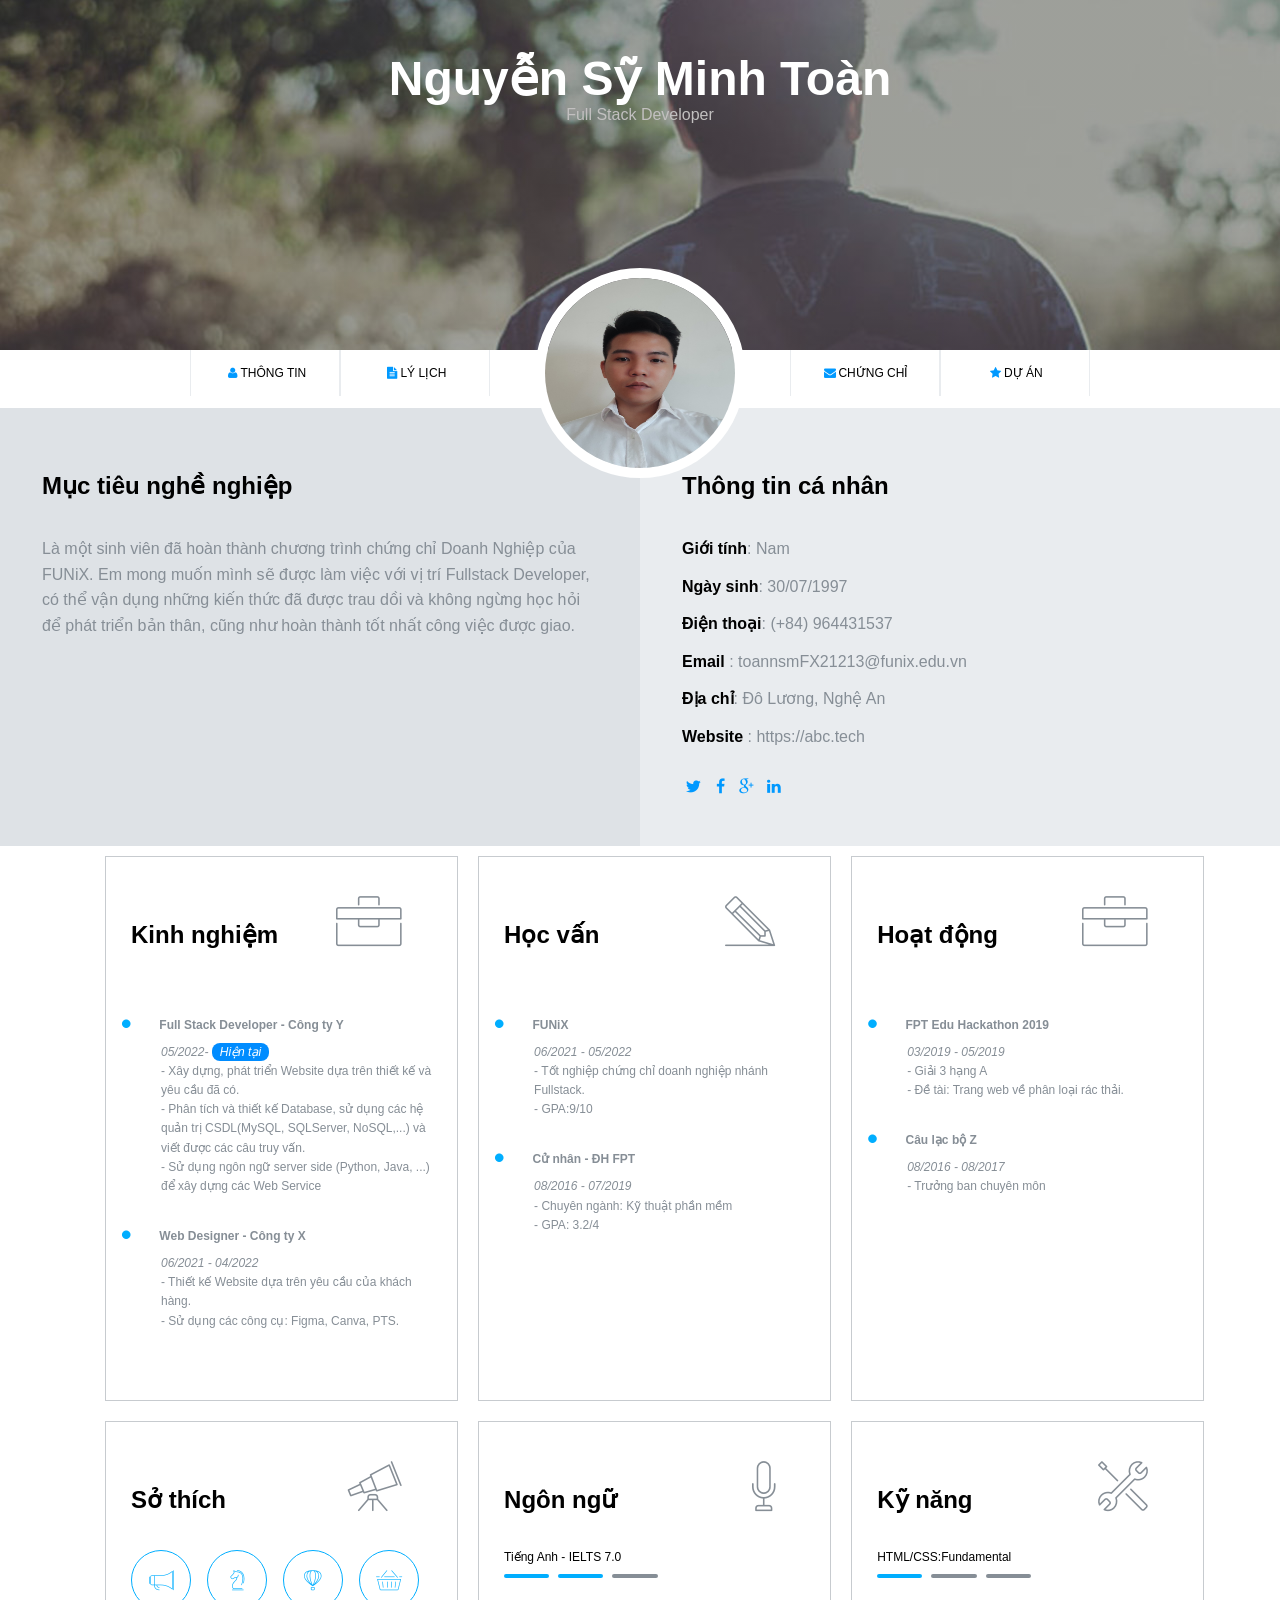
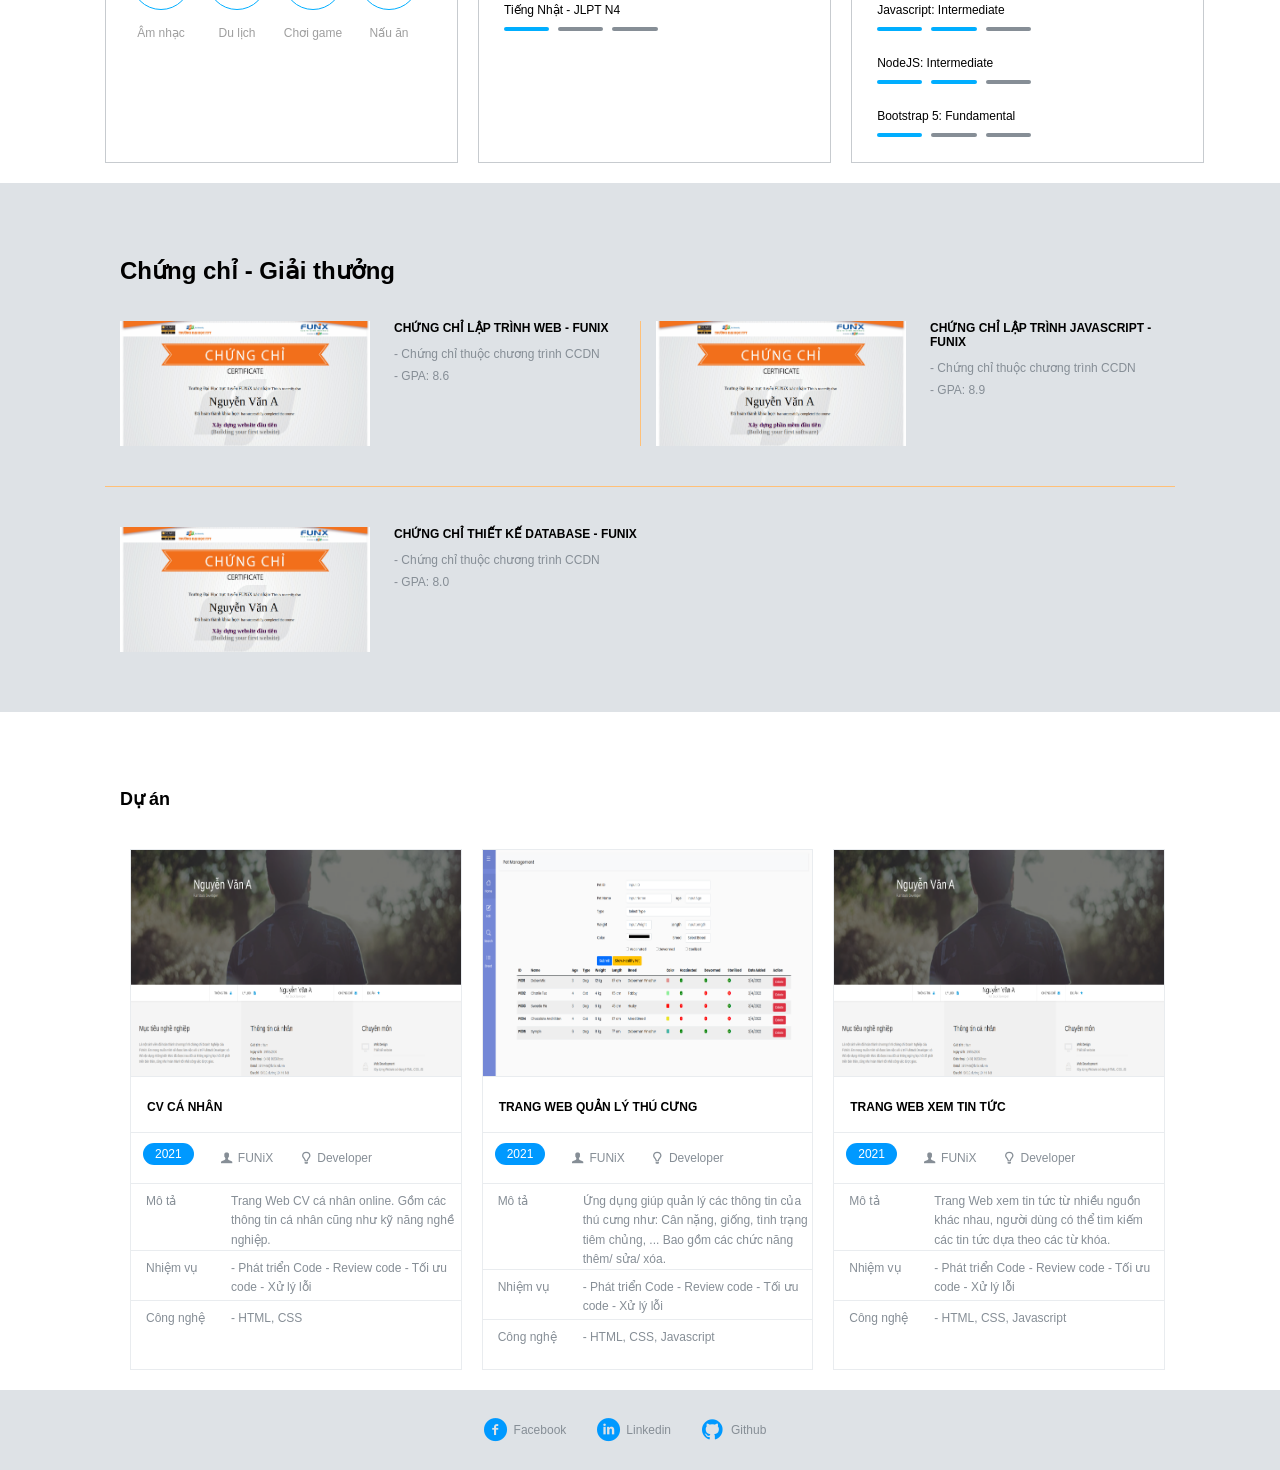
<file: index.html>
<!DOCTYPE html>
<html lang="en">
  <head>
    <meta charset="UTF-8" />
    <meta http-equiv="X-UA-Compatible" content="IE=edge" />
    <meta name="viewport" content="width=device-width, initial-scale=1.0" />
    <link rel="stylesheet" href="css/laptop.css" />
    <link rel="stylesheet" href="css/font.css" />
    <link rel="icon" href="images/funix-icon.png" />
    <link rel="stylesheet" href="css/tablet.css" />
    <link rel="stylesheet" href="css/mobile.css" />

    <title>Assignment 02</title>
  </head>
  <body>
    <div id="banner" style="padding: 50px">
      <div class="banner">
        <h1>Nguyễn Sỹ Minh Toàn</h1>
        <span>Full Stack Developer</span>
      </div>
    </div>

    <section id="nav-bar">
      <div class="nav">
        <a href="#personal-info"><i class="icon-user"></i>Thông tin</a>
        <a href="#job-info"> <i class="icon-doc-text-inv"></i>Lý lịch</a>
        <div class="name">
          <img src="images/IMG_20230221_123734.jpg" alt="" />
        </div>
        <a href="#certificate"><i class="icon-mail-alt"></i>Chứng chỉ</a>
        <a href="digital-cv.html"><i class="icon-star-1"></i>Dự Án</a>
      </div>
    </section>

    <section id="about" class="bg-grey">
      <div class="container-target-info">
        <div id="target">
          <h2 class="section-title">Mục tiêu nghề nghiệp</h2>
          <p class="text-color">
            Là một sinh viên đã hoàn thành chương trình chứng chỉ Doanh Nghiệp
            của FUNiX. Em mong muốn mình sẽ được làm việc với vị trí Fullstack
            Developer, có thể vận dụng những kiến thức đã được trau dồi và không
            ngừng học hỏi để phát triển bản thân, cũng như hoàn thành tốt nhất
            công việc được giao.
          </p>
        </div>
        <div id="personal-info">
          <h2 class="section-title">Thông tin cá nhân</h2>
          <ul class="info">
            <li>
              <span><b>Giới tính</b><span class="text-color">: Nam</span></span>
            </li>
            <li>
              <span
                ><b>Ngày sinh</b
                ><span class="text-color">: 30/07/1997</span></span
              >
            </li>
            <li>
              <span
                ><b>Điện thoại</b
                ><span class="text-color">: (+84) 964431537</span></span
              >
            </li>
            <li>
              <span
                ><b>Email</b>
                <span class="text-color"
                  >: toannsmFX21213@funix.edu.vn</span
                ></span
              >
            </li>
            <li>
              <span
                ><b>Địa chỉ</b
                ><span class="text-color">: Đô Lương, Nghệ An</span></span
              >
            </li>
            <li>
              <span
                ><b>Website</b>
                <span class="text-color">: https://abc.tech</span></span
              >
            </li>
          </ul>
          <div class="btn">
            <i class="icon-twitter"></i>
            <i class="icon-facebook"></i>
            <i class="icon-gplus"></i>
            <i class="icon-linkedin"></i>
          </div>
        </div>
      </div>
    </section>

    <section id="job-info">
      <div class="container">
        <div class="container-infomation">
          <div class="infomation-icons">
            <h2>Kinh nghiệm</h2>
            <i class="ic-toolbox text-color infomation-icon"></i>
          </div>
          <div class="infomation">
            <ul class="text-color">
              <li>
                <span><b> Full Stack Developer - Công ty Y</b></span>
                <p class="text-color">
                  <em>
                    05/2022-
                    <span id="present">Hiện tại</span></em
                  >
                </p>
              </li>
              <li>
                - Xây dựng, phát triển Website dựa trên thiết kế và yêu cầu đã
                có.
              </li>
              <li>
                - Phân tích và thiết kế Database, sử dụng các hệ quản trị
                CSDL(MySQL, SQLServer, NoSQL,...) và viết được các câu truy vấn.
              </li>
              <li>
                - Sử dụng ngôn ngữ server side (Python, Java, ...) để xây dựng
                các Web Service
              </li>
            </ul>

            <ul class="text-color">
              <li>
                <span><b> Web Designer - Công ty X</b></span>
                <p class="text-color"><em>06/2021 - 04/2022</em></p>
              </li>
              <li>- Thiết kế Website dựa trên yêu cầu của khách hàng.</li>
              <li>- Sử dụng các công cụ: Figma, Canva, PTS.</li>
            </ul>
          </div>
        </div>
        <div class="container-infomation">
          <div class="infomation-icons">
            <h2>Học vấn</h2>
            <i class="ic-pencil text-color infomation-icon"></i>
          </div>
          <div class="infomation">
            <ul class="text-color">
              <li>
                <span><b>FUNiX </b></span>
                <p class="text-color">
                  <em> 06/2021 - 05/2022 </em>
                </p>
              </li>
              <li>- Tốt nghiệp chứng chỉ doanh nghiệp nhánh Fullstack.</li>
              <li>- GPA:9/10</li>
            </ul>

            <ul class="text-color">
              <li>
                <span><b> Cử nhân - ĐH FPT</b></span>
                <p class="text-color"><em>08/2016 - 07/2019</em></p>
              </li>
              <li>- Chuyên ngành: Kỹ thuật phần mềm</li>
              <li>- GPA: 3.2/4</li>
            </ul>
          </div>
        </div>
        <div class="container-infomation">
          <div class="infomation-icons">
            <h2>Hoạt động</h2>
            <i class="ic-toolbox text-color infomation-icon"></i>
          </div>
          <div class="infomation">
            <ul class="text-color">
              <li>
                <span><b>FPT Edu Hackathon 2019</b></span>
                <p class="text-color">
                  <em> 03/2019 - 05/2019 </em>
                </p>
              </li>
              <li>- Giải 3 hạng A</li>
              <li>- Đề tài: Trang web về phân loại rác thải.</li>
            </ul>

            <ul class="text-color">
              <li>
                <span><b> Câu lạc bộ Z</b></span>
                <p class="text-color"><em>08/2016 - 08/2017</em></p>
              </li>
              <li>- Trưởng ban chuyên môn</li>
            </ul>
          </div>
        </div>
        <div class="container-infomation">
          <div class="infomation-icons">
            <h2>Sở thích</h2>
            <i class="ic-telescope text-color infomation-icon"></i>
          </div>
          <div id="farvorit">
            <div>
              <div class="icon">
                <i class="ic-megaphone"></i>
              </div>
              <p>Âm nhạc</p>
            </div>
            <div>
              <div class="icon"><i class="ic-strategy"></i></div>
              <p>Du lịch</p>
            </div>
            <div>
              <div class="icon"><i class="ic-hotairballoon"></i></div>
              <p>Chơi game</p>
            </div>
            <div>
              <div class="icon"><i class="ic-basket"></i></div>
              <p>Nấu ăn</p>
            </div>
          </div>
        </div>
        <div class="container-infomation">
          <div class="infomation-icons">
            <h2>Ngôn ngữ</h2>
            <i class="ic-mic text-color infomation-icon"></i>
          </div>
          <div class="Language-skill">
            <p>Tiếng Anh - IELTS 7.0</p>
            <hr />
            <hr />
            <hr id="hr-none" />
            <br />
            <p style="margin-top: 25px">Tiếng Nhật - JLPT N4</p>
          </div>
          <div class="skill-bar">
            <hr />
            <hr id="hr-none" />
            <hr id="hr-none" />
          </div>
        </div>
        <div class="container-infomation">
          <div class="infomation-icons">
            <h2>Kỹ năng</h2>
            <i class="ic-tools-2 text-color infomation-icon"></i>
          </div>
          <div class="Language-skill">
            <p>HTML/CSS:Fundamental</p>
            <hr />
            <hr id="hr-none" />
            <hr id="hr-none" />
            <br />
            <p style="margin-top: 25px">Javascript: Intermediate</p>
            <hr />
            <hr />
            <hr id="hr-none" />
            <br />
            <p style="margin-top: 25px">NodeJS: Intermediate</p>
            <hr />
            <hr />
            <hr id="hr-none" />
            <br />
            <p style="margin-top: 25px">Bootstrap 5: Fundamental</p>
            <hr />
            <hr id="hr-none" />
            <hr id="hr-none" />
          </div>
        </div>
      </div>
    </section>
    <section id="certificate" class="bg-grey">
      <div class="container-certificate">
        <h2 class="section-title">Chứng chỉ - Giải thưởng</h2>
        <div class="certificate-prize">
          <div class="content">
            <img src="images/Cert_WEB.png" alt="Web" />
            <ul>
              <li><b>CHỨNG CHỈ LẬP TRÌNH WEB - FUNIX</b></li>
              <li>- Chứng chỉ thuộc chương trình CCDN</li>
              <li>- GPA: 8.6</li>
            </ul>
          </div>
          <div class="content">
            <img src="images/Cert_PRF.png" alt="Javascript" />
            <ul>
              <li><b>CHỨNG CHỈ LẬP TRÌNH JAVASCRIPT - FUNIX</b></li>
              <li>- Chứng chỉ thuộc chương trình CCDN</li>
              <li>- GPA: 8.9</li>
            </ul>
          </div>
          <div class="content">
            <img src="images/Cert_DBI.png" alt="Database" />
            <ul>
              <li><b>CHỨNG CHỈ THIẾT KẾ DATABASE - FUNIX</b></li>
              <li>- Chứng chỉ thuộc chương trình CCDN</li>
              <li>- GPA: 8.0</li>
            </ul>
          </div>
          <div class="content"></div>
        </div>
      </div>
    </section>

    <section id="project">
      <div class="container">
        <h2 class="section-title">Dự án</h2>
        <div class="container-project">
          <div class="content">
            <img src="images/project_1.png" alt="project1" />
            <p class="title-detail"><b> CV CÁ NHÂN</b></p>
            <div class="detail">
              <div>
                <span id="year">2021</span>
              </div>
              <div class="icon-project">
                <p><i class="icon-user-1"></i> FUNiX</p>
                <p><i class="icon-lamp"></i> Developer</p>
              </div>
            </div>
            <table>
              <tr>
                <td>Mô tả</td>
                <td>
                  Trang Web CV cá nhân online. Gồm các thông tin cá nhân cũng
                  như kỹ năng nghề nghiệp.
                </td>
              </tr>
              <tr>
                <td>Nhiệm vụ</td>
                <td>
                  - Phát triển Code - Review code - Tối ưu code - Xử lý lỗi
                </td>
              </tr>
              <tr>
                <td>Công nghệ</td>
                <td>- HTML, CSS</td>
              </tr>
            </table>
          </div>
          <div class="content">
            <img src="images/project_2.png" alt="project1" />
            <p class="title-detail"><b>TRANG WEB QUẢN LÝ THÚ CƯNG</b></p>
            <div class="detail">
              <div>
                <span id="year">2021</span>
              </div>
              <div class="icon-project">
                <p><i class="icon-user-1"></i> FUNiX</p>
                <p><i class="icon-lamp"></i> Developer</p>
              </div>
            </div>
            <table>
              <tr>
                <td>Mô tả</td>
                <td>
                  Ứng dụng giúp quản lý các thông tin của thú cưng như: Cân
                  nặng, giống, tình trạng tiêm chủng, ... Bao gồm các chức năng
                  thêm/ sửa/ xóa.
                </td>
              </tr>
              <tr>
                <td>Nhiệm vụ</td>
                <td>
                  - Phát triển Code - Review code - Tối ưu code - Xử lý lỗi
                </td>
              </tr>
              <tr>
                <td>Công nghệ</td>
                <td>- HTML, CSS, Javascript</td>
              </tr>
            </table>
          </div>
          <div class="content">
            <img src="images/project_1.png" alt="project1" />
            <p class="title-detail"><b> TRANG WEB XEM TIN TỨC</b></p>
            <div class="detail">
              <div>
                <span id="year">2021</span>
              </div>
              <div class="icon-project">
                <p><i class="icon-user-1"></i> FUNiX</p>
                <p><i class="icon-lamp"></i> Developer</p>
              </div>
            </div>
            <table>
              <tr>
                <td>Mô tả</td>
                <td>
                  Trang Web xem tin tức từ nhiều nguồn khác nhau, người dùng có
                  thể tìm kiếm các tin tức dựa theo các từ khóa.
                </td>
              </tr>
              <tr>
                <td>Nhiệm vụ</td>
                <td>
                  - Phát triển Code - Review code - Tối ưu code - Xử lý lỗi
                </td>
              </tr>
              <tr>
                <td>Công nghệ</td>
                <td>- HTML, CSS, Javascript</td>
              </tr>
            </table>
          </div>
        </div>
      </div>
    </section>

    <section id="footer" class="bg-grey">
      <div class="footer">
        <ul class="contact">
          <li><i class="icon-facebook-circled"></i>Facebook</li>
          <li><i class="icon-linkedin-circled"></i>Linkedin</li>
          <li><i class="icon-github-circled"></i>Github</li>
        </ul>
      </div>
    </section>
  </body>
</html>
</file>
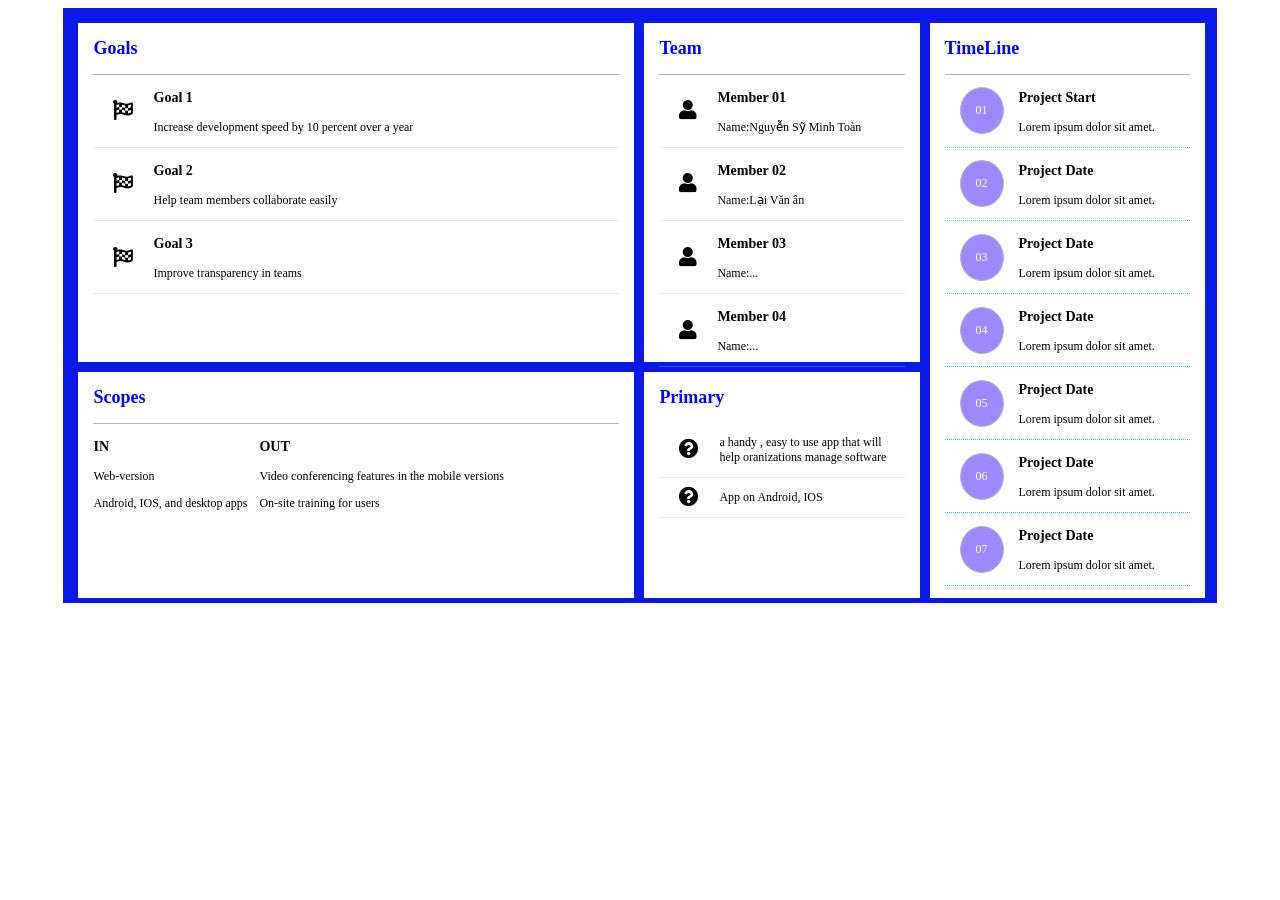
<file: digital-cv.html>
<!DOCTYPE html>
<html lang="en">
  <head>
    <meta charset="UTF-8" />
    <meta http-equiv="X-UA-Compatible" content="IE=edge" />
    <meta name="viewport" content="width=device-width, initial-scale=1.0" />

    <link
      rel="stylesheet"
      href="https://cdnjs.cloudflare.com/ajax/libs/font-awesome/5.15.4/css/all.min.css"
    />
    <link rel="stylesheet" href="css/digital-cv.css" />
    <title>Document</title>
  </head>
  <body>
    <div style="display: grid">
      <div class="container">
        <div class="goals">
          <h2>Goals</h2>
          <div class="goal-content">
            <div class="goal-content-item">
              <div class="icon"><i class="fas fa-flag-checkered"></i></div>
              <div>
                <h3>Goal 1</h3>
                <p>
                  Increase development speed by 10 percent over a year
                </p>
              </div>
            </div>
            <div class="goal-content-item">
              <div class="icon"><i class="fas fa-flag-checkered"></i></div>
              <div>
                <h3>Goal 2</h3>
                <p>
                  Help team members collaborate easily
                </p>
              </div>
            </div>
            <div class="goal-content-item">
              <div class="icon"><i class="fas fa-flag-checkered"></i></div>
              <div>
                <h3>Goal 3</h3>
                <p>
                  Improve transparency in teams
                </p>
              </div>
            </div>
            </div>
          </div>
          <div class="scopes">
            <h2>Scopes</h2>
            <div class="scopes-content">
              <div class="scopes-content-item">
                <h3>IN</h3>
                <p>
                  Web-version
                </p>
                <p>
                  Android, IOS, and desktop apps
                </p>
              </div>
              <div class="scopes-content-item">
                <h3>OUT</h3>
                <p>
                  Video conferencing features in the mobile versions
                </p>
                <p>
                 On-site training for users
                </p>
              </div>
            </div>
          </div>
          <div class="team">
            <h2>Team</h2>
            <div class="team-content">
              <div class="team-content-item">
                <div class="icon"><i class="fas fa-user"></i></div>
                <div>
                  <h3>Member 01</h3>
                  <p>Name:Nguyễn Sỹ Minh Toàn </p>
                </div>
              </div>
              <div class="team-content-item">
                <div class="icon"><i class="fas fa-user"></i></div>
                <div>
                  <h3>Member 02</h3>
                  <p>Name:Lại Văn ân</p>
                </div>
              </div>
              <div class="team-content-item">
                <div class="icon"><i class="fas fa-user"></i></div>
                <div>
                  <h3>Member 03</h3>
                  <p>Name:...</p>
                </div>
              </div>
              <div class="team-content-item">
                <div class="icon"><i class="fas fa-user"></i></div>
                <div>
                  <h3>Member 04</h3>
                  <p>Name:...</p>
                </div>
              </div>
            </div>
          </div>
          <div class="primary">
            <h2>Primary</h2>
            <div class="primary-content">
              <div class="primary-content-item">
                <div class="icon"><i class="fas fa-question-circle"></i></div>
                <p>
                  a handy , easy to use app that will help oranizations manage software
                </p>
              </div>
              <div class="primary-content-item">
                <div class="icon"><i class="fas fa-question-circle"></i></div>
                <p>
                  App on Android, IOS
                </p>
              </div>
            </div>
          </div>
          <div class="timeline">
            <h2>TimeLine</h2>
            <div class="timeline-content">
              <div class="timeline-content-item">
                <div class="icon-number">01</div>
                <div>
                  <h3>Project Start</h3>
                  <p>Lorem ipsum dolor sit amet.</p>
                </div>
              </div>
              <div class="timeline-content-item">
                <div class="icon-number">02</div>
                <div>
                  <h3>Project Date</h3>
                  <p>Lorem ipsum dolor sit amet.</p>
                </div>
              </div>
              <div class="timeline-content-item">
                <div class="icon-number">03</div>
                <div>
                  <h3>Project Date</h3>
                  <p>Lorem ipsum dolor sit amet.</p>
                </div>
              </div>
              <div class="timeline-content-item">
                <div class="icon-number">04</div>
                <div>
                  <h3>Project Date</h3>
                  <p>Lorem ipsum dolor sit amet.</p>
                </div>
              </div>
              <div class="timeline-content-item">
                <div class="icon-number">05</div>
                <div>
                  <h3>Project Date</h3>
                  <p>Lorem ipsum dolor sit amet.</p>
                </div>
              </div>
              <div class="timeline-content-item">
                <div class="icon-number">06</div>
                <div>
                  <h3>Project Date</h3>
                  <p>Lorem ipsum dolor sit amet.</p>
                </div>
              </div>
              <div class="timeline-content-item">
                <div class="icon-number">07</div>
                <div>
                  <h3>Project Date</h3>
                  <p>Lorem ipsum dolor sit amet.</p>
                </div>
              </div>
            </div>
          </div>
        </div>
      </div>
    </div>
  </body>
</html>
</file>
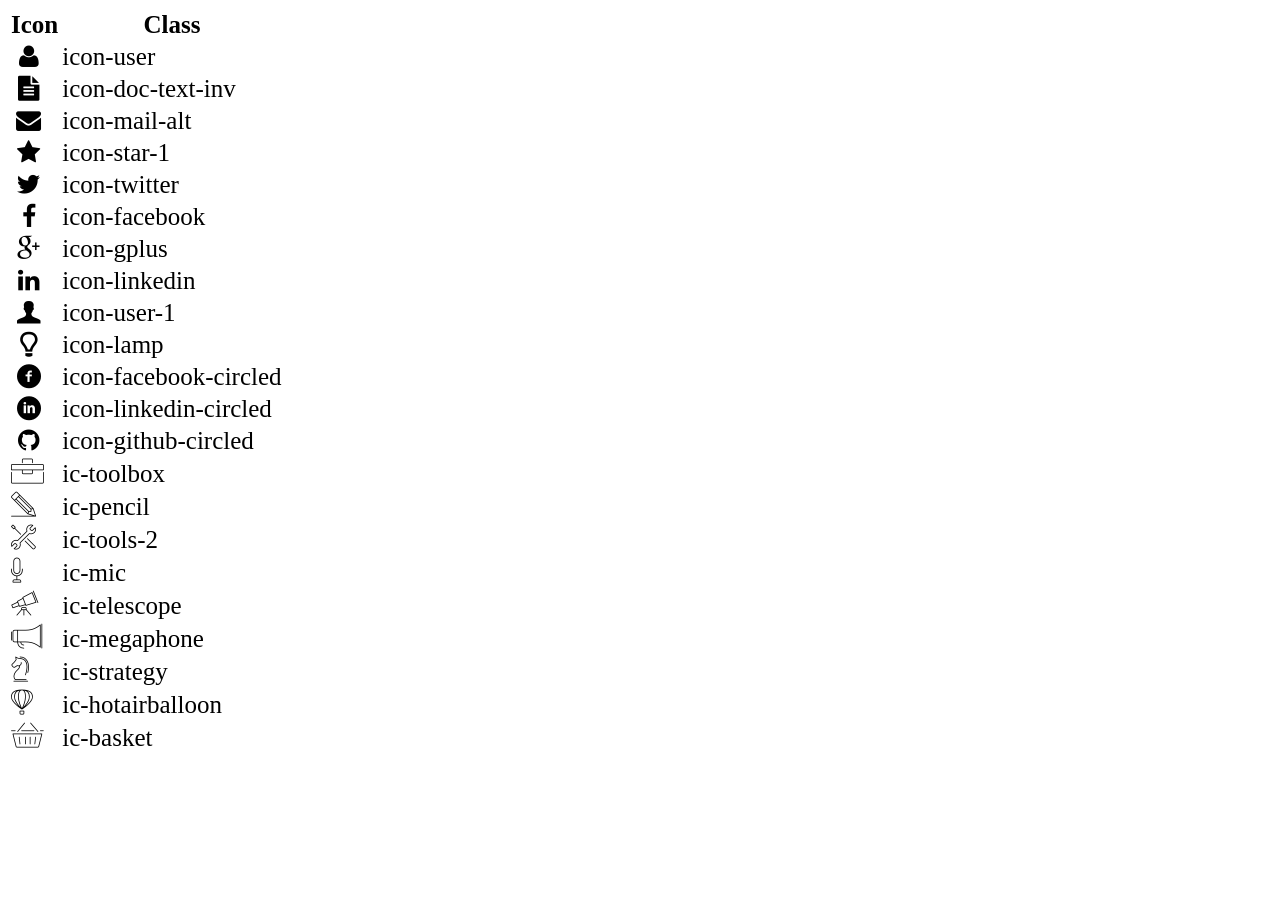
<file: icon-list.html>
<!DOCTYPE html>
<html lang="en">

<head>
    <meta charset="UTF-8">
    <meta http-equiv="X-UA-Compatible" content="IE=edge">
    <meta name="viewport" content="width=device-width, initial-scale=1.0">
    <link rel="stylesheet" href="css/font.css">
    <title>Icon List</title>
</head>

<body>
    <table style="font-size: 25px;">
        <thead>
            <tr>
                <th>Icon</th>
                <th>Class</th>
            </tr>
        </thead>
        <tbody>
            <tr>
                <td><i class="icon-user"></i></td>
                <td>icon-user</td>
            </tr>
            <tr>
                <td><i class="icon-doc-text-inv"></i></td>
                <td>icon-doc-text-inv</td>
            </tr>
            <tr>
                <td><i class="icon-mail-alt"></i></td>
                <td>icon-mail-alt</td>
            </tr>
            <tr>
                <td><i class="icon-star-1"></i></td>
                <td>icon-star-1</td>
            </tr>
            <tr>
                <td><i class="icon-twitter"></i></td>
                <td>icon-twitter</td>
            </tr>
            <tr>
                <td><i class="icon-facebook"></i></td>
                <td>icon-facebook</td>
            </tr>
            <tr>
                <td><i class="icon-gplus"></i></td>
                <td>icon-gplus</td>
            </tr>
            <tr>
                <td><i class="icon-linkedin"></i></td>
                <td>icon-linkedin</td>
            </tr>
            <tr>
                <td><i class="icon-user-1"></i></td>
                <td>icon-user-1</td>
            </tr>
            <tr>
                <td><i class="icon-lamp"></i></td>
                <td>icon-lamp</td>
            </tr>
            <tr>
                <td><i class="icon-facebook-circled"></i></td>
                <td>icon-facebook-circled</td>
            </tr>
            <tr>
                <td><i class="icon-linkedin-circled"></i></td>
                <td>icon-linkedin-circled</td>
            </tr>
            <tr>
                <td><i class="icon-github-circled"></i></td>
                <td>icon-github-circled</td>
            </tr>
            <tr>
                <td><i class="ic-toolbox"></i></td>
                <td>ic-toolbox</td>
            </tr>
            <tr>
                <td><i class="ic-pencil"></i></td>
                <td>ic-pencil</td>
            </tr>
            <tr>
                <td><i class="ic-tools-2"></i></td>
                <td>ic-tools-2</td>
            </tr>

            <tr>
                <td><i class="ic-mic"></i></td>
                <td>ic-mic</td>
            </tr>
            <tr>
                <td><i class="ic-telescope"></i></td>
                <td>ic-telescope</td>
            </tr>
            <tr>
                <td><i class="ic-megaphone"></i></td>
                <td>ic-megaphone</td>
            </tr>
            <tr>
                <td><i class="ic-strategy"></i></td>
                <td>ic-strategy</td>
            </tr>
            <tr>
                <td><i class="ic-hotairballoon"></i></td>
                <td>ic-hotairballoon</td>
            </tr>
            <tr>
                <td><i class="ic-basket"></i></td>
                <td>ic-basket</td>
            </tr>
        </tbody>
    </table>
</body>

</html>
</file>
<file: css/laptop.css>
* {
  margin: 0px;
  padding: 0;
  box-sizing: border-box;
}

.bg-grey {
  background: #dee2e6;
}

section > .container {
  max-width: 1170px;
  margin: auto;
  display: block;
  padding: 10px 50px 20px 50px;
}
body {
  font-family: sans-serif;
}
#nav-bar {
  text-align: center;
  position: relative;
}

/*--- HEADER ---*/
#banner {
  width: 100%;
  height: 350px;

  background-image: linear-gradient(
      rgba(34, 34, 34, 0.4),
      rgba(34, 34, 34, 0.4)
    ),
    url(../images/banner.jpg);
}

.banner {
  width: 100%;
  text-align: center;
  color: #fff;
}

#banner h1 {
  font-size: 48px;
}
.banner span {
  color: #c2c0c0;
}
/*--- navigation bar ---*/
.name img {
  border-radius: 50%;
  border: 10px solid #fff;
  width: 210px;
  height: 210px;
  position: absolute;
  transform: translate(-50%, -50%);
}

.nav {
  display: grid;
  grid-template-columns: 150px 150px 300px 150px 150px;
  justify-content: center;
  gap: 0px;
  align-items: center;
  margin-bottom: 12px;
}
.nav a {
  text-decoration: none;
  color: black;
  text-transform: uppercase;
  font-size: 12px;
  padding: 16px 0px;
  border-right: 1px solid #e9ecef;
  border-left: 1px solid #e9ecef;
}

i {
  color: rgb(0, 153, 255);
  cursor: pointer;
}
/* --- Target & Info --- */
.container-target-info {
  display: flex;
}
#target {
  width: 50%;
  padding-left: 42px;
  padding-right: 42px;
}

#personal-info {
  width: 50%;
  background-color: #e9ecef;
  height: 100%;
  padding-left: 42px;
}
.info {
  list-style: none;
  line-height: 1;
}
.info li {
  padding-bottom: 12px;
  display: flex;
  overflow: hidden;
}

h2 {
  margin: 64px 0 36px 0;
}
.text {
  color: #868e96;
}

.btn {
  margin-top: 16px;
  margin-bottom: 50px;
}
/* --- infomation detail --- */
#job-info .container {
  display: grid;
  grid-template-columns: 33% 33% 33%;
  gap: 20px;
}
.infomation-icons {
  display: flex;
  align-items: center;
  justify-content: space-between;
}
.infomation-icon {
  font-size: 50px;
  margin-right: 30px;
}
.infomation {
  padding-left: 30px;
}
.container ul:nth-child(2) {
  /* margin-top: 24px; */
  margin-bottom: 44px;
}
.text-info li:first-child {
  color: #000;
}
#present {
  background-color: rgb(0, 140, 255);
  border-radius: 8px;
  padding: 2px 8px;
  color: #fff;
}
.text-color {
  color: #868e96;
  line-height: 1.6;
  list-style: none;
}
.container li:first-child:before {
  content: "\2022";
  color: rgb(0, 174, 255);
  font-weight: bold;
  display: inline-block;
  width: 35px;
  margin-left: -40px;
  font-size: 30px;
  margin-top: 10px;
  position: relative;
  top: 5px;
}
.container-infomation {
  border: 1px solid #868e9675;
  padding: 25px;
  padding-top: 0;
}
.container li {
  font-size: 12px;
}
#farvorit {
  display: flex;
  gap: 16px;
  flex-wrap: wrap;
}
#farvorit p {
  font-size: 12px;
  color: #9f9f9f;
  text-align: center;
}

.icon {
  display: flex;
  justify-content: center;
  align-items: center;
  border-radius: 50%;
  overflow: hidden;
  border: 1px solid rgb(0, 174, 255);

  width: 60px;
  height: 60px;
  margin-bottom: 16px;
}

.icon i {
  color: rgb(0, 174, 255);
  font-size: 20px;
}
.Language-skill {
  font-size: 12px;
}
hr {
  background-color: rgb(0, 174, 255);
  height: 4px;
  border: none;
  border-radius: 12px;
  width: 15%;
  margin-top: 10px;
  margin-right: 3%;
  float: left;
}
#hr-none {
  background-color: #868e96;
}
/* --- certificate --- */
#certificate .certificate-prize {
  display: grid;
  grid-template-columns: 50% 50%;
  grid-template-rows: auto auto;
}
#certificate img {
  width: 250px;
  height: 125px;
}

.container-certificate {
  max-width: 1170px;
  margin: auto;
  display: block;

  padding: 10px 50px 20px 50px;
}
.container-certificate > .section-title {
  margin-left: 15px;
}
.container-certificate ul {
  list-style: none;
  font-size: 12px;
}
.container-certificate li:first-child {
  margin-bottom: 12px;
}
#certificate .content {
  display: flex;
  gap: 24px;
  padding-left: 15px;
  margin-bottom: 40px;
}
.container-certificate li:nth-child(2),
.container-certificate li:nth-child(3) {
  color: #868e96;
  margin-bottom: 8px;
}
.certificate-prize .content:nth-child(2) {
  border-left: 1px solid #ffc078;
}
.certificate-prize .content:nth-child(3),
.certificate-prize .content:nth-child(4) {
  border-top: 1px solid #ffc078;
  padding-top: 40px;
}

/* --- project --- */
#project {
  max-width: 1170px;
  margin: auto;

  font-size: 12px;
  line-height: 1.5;
}
#project .container {
  margin-left: 15px;
}
#project img {
  width: 100%;
  height: auto;
  border-bottom: 1px solid #e9ecef;
}
.container-project {
  display: grid;
  grid-template-columns: 33.33% 33.33% 33.33%;
}
#project .content {
  border: 1px solid #e9ecef;
  margin: 0 10px;
}
.title-detail {
  padding: 16px 0 16px 16px;
  border-bottom: 1px solid #e9ecef;
}
.detail {
  color: #868e96;
  display: flex;
  flex-shrink: 1;
  margin: 12px auto;
  gap: 12px;
}
#year {
  margin-left: 12px;
  color: #fff;
  padding: 4px 12px;
  background-color: rgb(0, 153, 255);
  border-radius: 12px;
}
.icon-project {
  display: flex;
}
.icon-user-1,
.icon-lamp {
  color: #868e96;
}
.detail p {
  padding: 4px 12px;
}
#project td:first-child {
  width: 100px;
  padding-left: 15px;
}
#project td,
table {
  vertical-align: top;
  line-height: 1.6;
  border-top: 1px solid #e9ecef;
  border-collapse: collapse;
  color: #868e96;
}
#project td {
  padding-top: 8px;
}
#project tr {
  height: 50px;
}
/* --- Footer ---- */

.contact {
  list-style: none;
  display: flex;
  justify-content: center;
  align-items: center;
  gap: 60px;
  height: 80px;
  width: 100%;
}
.contact li {
  position: relative;
  color: #868e96;
  font-size: 12px;
}
.contact i::before {
  font-size: 24px;
  position: absolute;
  left: -35px;
  top: -5px;
}
</file>
<file: css/font.css>
@font-face {
	font-family: 'open_sanslight';
	src: url('../fonts/OpenSans-Light-webfont.eot');
	src: url('../fonts/OpenSans-Light-webfont.eot#iefix') format('embedded-opentype'),
		url('../fonts/OpenSans-Light-webfont.woff') format('woff'),
		url('../fonts/OpenSans-Light-webfont.ttf') format('truetype'),
		url('../fonts/OpenSans-Light-webfont.svg#open_sanslight') format('svg');
	font-weight: normal;
	font-style: normal;

}

@font-face {
	font-family: 'open_sansitalic';
	src: url('../fonts/OpenSans-Italic-webfont.eot');
	src: url('../fonts/OpenSans-Italic-webfont.eot#iefix') format('embedded-opentype'),
		url('../fonts/OpenSans-Italic-webfont.woff') format('woff'),
		url('../fonts/OpenSans-Italic-webfont.ttf') format('truetype'),
		url('../fonts/OpenSans-Italic-webfont.svg#open_sansitalic') format('svg');
	font-weight: normal;
	font-style: normal;

}

@font-face {
	font-family: 'open_sanssemibold';
	src: url('../fonts/OpenSans-Semibold-webfont.eot');
	src: url('../fonts/OpenSans-Semibold-webfont.eot#iefix') format('embedded-opentype'),
		url('../fonts/OpenSans-Semibold-webfont.woff') format('woff'),
		url('../fonts/OpenSans-Semibold-webfont.ttf') format('truetype'),
		url('../fonts/OpenSans-Semibold-webfont.svg#open_sanssemibold') format('svg');
	font-weight: normal;
	font-style: normal;

}


@font-face {
	font-family: 'open_sanslight_italic';
	src: url('../fonts/OpenSans-LightItalic-webfont.eot');
	src: url('../fonts/OpenSans-LightItalic-webfont.eot#iefix') format('embedded-opentype'),
		url('../fonts/OpenSans-LightItalic-webfont.woff') format('woff'),
		url('../fonts/OpenSans-LightItalic-webfont.ttf') format('truetype'),
		url('../fonts/OpenSans-LightItalic-webfont.svg#open_sanslight_italic') format('svg');
	font-weight: normal;
	font-style: normal;

}

@font-face {
	font-family: 'open_sansregular';
	src: url('../fonts/OpenSans-Regular-webfont.eot');
	src: url('../fonts/OpenSans-Regular-webfont.eot#iefix') format('embedded-opentype'),
		url('../fonts/OpenSans-Regular-webfont.woff') format('woff'),
		url('../fonts/OpenSans-Regular-webfont.ttf') format('truetype'),
		url('../fonts/OpenSans-Regular-webfont.svg#open_sansregular') format('svg');
	font-weight: normal;
	font-style: normal;

}


@font-face {
	font-family: 'fontello';
	src: url('../fonts/fontello.eot');
	src: url('../fonts/fontello.eot#iefix') format('embedded-opentype'),
		url('../fonts/fontello.woff') format('woff'),
		url('../fonts/fontello.ttf') format('truetype'),
		url('../fonts/fontello.svg#fontello') format('svg');
	font-weight: normal;
	font-style: normal;
}

[class^="icon-"]:before,
[class*=" icon-"]:before {
	font-family: "fontello";
	font-style: normal;
	font-weight: normal;
	speak: none;

	display: inline-block;
	text-decoration: inherit;
	width: 1em;
	margin-right: .2em;
	text-align: center;
	/* opacity: .8; */

	/* For safety - reset parent styles, that can break glyph codes*/
	font-variant: normal;
	text-transform: none;

	/* fix buttons height, for twitter bootstrap */
	line-height: 1em;

	/* Animation center compensation - margins should be symmetric */
	/* remove if not needed */
	margin-left: .2em;

	/* you can be more comfortable with increased icons size */
	/* font-size: 120%; */

	/* Font smoothing. That was taken from TWBS */
	-webkit-font-smoothing: antialiased;
	-moz-osx-font-smoothing: grayscale;

	/* Uncomment for 3D effect */
	/* text-shadow: 1px 1px 1px rgba(127, 127, 127, 0.3); */
}

.icon-emo-happy:before {
	content: '\e800';
}

/* '' */
.icon-emo-wink:before {
	content: '\e801';
}

/* '' */
.icon-emo-wink2:before {
	content: '\e802';
}

/* '' */
.icon-emo-unhappy:before {
	content: '\e803';
}

/* '' */
.icon-emo-sleep:before {
	content: '\e804';
}

/* '' */
.icon-emo-thumbsup:before {
	content: '\e805';
}

/* '' */
.icon-emo-devil:before {
	content: '\e806';
}

/* '' */
.icon-emo-surprised:before {
	content: '\e807';
}

/* '' */
.icon-emo-tongue:before {
	content: '\e808';
}

/* '' */
.icon-emo-coffee:before {
	content: '\e809';
}

/* '' */
.icon-emo-sunglasses:before {
	content: '\e80a';
}

/* '' */
.icon-emo-displeased:before {
	content: '\e80b';
}

/* '' */
.icon-emo-beer:before {
	content: '\e80c';
}

/* '' */
.icon-emo-grin:before {
	content: '\e80d';
}

/* '' */
.icon-emo-angry:before {
	content: '\e80e';
}

/* '' */
.icon-emo-saint:before {
	content: '\e80f';
}

/* '' */
.icon-emo-cry:before {
	content: '\e810';
}

/* '' */
.icon-emo-shoot:before {
	content: '\e811';
}

/* '' */
.icon-emo-squint:before {
	content: '\e812';
}

/* '' */
.icon-emo-laugh:before {
	content: '\e813';
}

/* '' */
.icon-spin1:before {
	content: '\e814';
}

/* '' */
.icon-spin2:before {
	content: '\e815';
}

/* '' */
.icon-spin3:before {
	content: '\e816';
}

/* '' */
.icon-spin4:before {
	content: '\e817';
}

/* '' */
.icon-spin5:before {
	content: '\e818';
}

/* '' */
.icon-spin6:before {
	content: '\e819';
}

/* '' */
.icon-firefox:before {
	content: '\e81a';
}

/* '' */
.icon-chrome:before {
	content: '\e81b';
}

/* '' */
.icon-opera:before {
	content: '\e81c';
}

/* '' */
.icon-ie:before {
	content: '\e81d';
}

/* '' */
.icon-crown:before {
	content: '\e81e';
}

/* '' */
.icon-crown-plus:before {
	content: '\e81f';
}

/* '' */
.icon-crown-minus:before {
	content: '\e820';
}

/* '' */
.icon-marquee:before {
	content: '\e821';
}

/* '' */
.icon-glass:before {
	content: '\e822';
}

/* '' */
.icon-music:before {
	content: '\e823';
}

/* '' */
.icon-search:before {
	content: '\e824';
}

/* '' */
.icon-mail:before {
	content: '\e825';
}

/* '' */
.icon-mail-alt:before {
	content: '\e826';
}

/* '' */
.icon-mail-squared:before {
	content: '\e827';
}

/* '' */
.icon-heart:before {
	content: '\e828';
}

/* '' */
.icon-heart-empty:before {
	content: '\e829';
}

/* '' */
.icon-star-1:before {
	content: '\e82a';
}

/* '' */
.icon-star-empty-1:before {
	content: '\e82b';
}

/* '' */
.icon-star-half:before {
	content: '\e82c';
}

/* '' */
.icon-star-half-alt:before {
	content: '\e82d';
}

/* '' */
.icon-user:before {
	content: '\e82e';
}

/* '' */
.icon-user-plus:before {
	content: '\e82f';
}

/* '' */
.icon-user-times:before {
	content: '\e830';
}

/* '' */
.icon-users:before {
	content: '\e831';
}

/* '' */
.icon-male:before {
	content: '\e832';
}

/* '' */
.icon-female:before {
	content: '\e833';
}

/* '' */
.icon-child:before {
	content: '\e834';
}

/* '' */
.icon-user-secret:before {
	content: '\e835';
}

/* '' */
.icon-video:before {
	content: '\e836';
}

/* '' */
.icon-videocam:before {
	content: '\e837';
}

/* '' */
.icon-picture:before {
	content: '\e838';
}

/* '' */
.icon-camera:before {
	content: '\e839';
}

/* '' */
.icon-camera-alt:before {
	content: '\e83a';
}

/* '' */
.icon-th-large:before {
	content: '\e83b';
}

/* '' */
.icon-th:before {
	content: '\e83c';
}

/* '' */
.icon-th-list:before {
	content: '\e83d';
}

/* '' */
.icon-ok:before {
	content: '\e83e';
}

/* '' */
.icon-ok-circled:before {
	content: '\e83f';
}

/* '' */
.icon-ok-circled2:before {
	content: '\e840';
}

/* '' */
.icon-ok-squared:before {
	content: '\e841';
}

/* '' */
.icon-cancel:before {
	content: '\e842';
}

/* '' */
.icon-cancel-circled:before {
	content: '\e843';
}

/* '' */
.icon-cancel-circled2:before {
	content: '\e844';
}

/* '' */
.icon-plus:before {
	content: '\e845';
}

/* '' */
.icon-plus-circled:before {
	content: '\e846';
}

/* '' */
.icon-plus-squared:before {
	content: '\e847';
}

/* '' */
.icon-plus-squared-alt:before {
	content: '\e848';
}

/* '' */
.icon-minus:before {
	content: '\e849';
}

/* '' */
.icon-minus-circled:before {
	content: '\e84a';
}

/* '' */
.icon-minus-squared:before {
	content: '\e84b';
}

/* '' */
.icon-minus-squared-alt:before {
	content: '\e84c';
}

/* '' */
.icon-help:before {
	content: '\e84d';
}

/* '' */
.icon-help-circled:before {
	content: '\e84e';
}

/* '' */
.icon-info-circled:before {
	content: '\e84f';
}

/* '' */
.icon-info:before {
	content: '\e850';
}

/* '' */
.icon-home:before {
	content: '\e851';
}

/* '' */
.icon-link:before {
	content: '\e852';
}

/* '' */
.icon-unlink:before {
	content: '\e853';
}

/* '' */
.icon-link-ext:before {
	content: '\e854';
}

/* '' */
.icon-link-ext-alt:before {
	content: '\e855';
}

/* '' */
.icon-attach:before {
	content: '\e856';
}

/* '' */
.icon-lock:before {
	content: '\e857';
}

/* '' */
.icon-lock-open:before {
	content: '\e858';
}

/* '' */
.icon-lock-open-alt:before {
	content: '\e859';
}

/* '' */
.icon-pin:before {
	content: '\e85a';
}

/* '' */
.icon-eye:before {
	content: '\e85b';
}

/* '' */
.icon-eye-off:before {
	content: '\e85c';
}

/* '' */
.icon-tag-1:before {
	content: '\e85d';
}

/* '' */
.icon-tags:before {
	content: '\e85e';
}

/* '' */
.icon-bookmark:before {
	content: '\e85f';
}

/* '' */
.icon-bookmark-empty:before {
	content: '\e860';
}

/* '' */
.icon-flag:before {
	content: '\e861';
}

/* '' */
.icon-flag-empty:before {
	content: '\e862';
}

/* '' */
.icon-flag-checkered:before {
	content: '\e863';
}

/* '' */
.icon-thumbs-up:before {
	content: '\e864';
}

/* '' */
.icon-thumbs-down:before {
	content: '\e865';
}

/* '' */
.icon-thumbs-up-alt:before {
	content: '\e866';
}

/* '' */
.icon-thumbs-down-alt:before {
	content: '\e867';
}

/* '' */
.icon-download:before {
	content: '\e868';
}

/* '' */
.icon-upload:before {
	content: '\e869';
}

/* '' */
.icon-download-cloud:before {
	content: '\e86a';
}

/* '' */
.icon-upload-cloud:before {
	content: '\e86b';
}

/* '' */
.icon-reply:before {
	content: '\e86c';
}

/* '' */
.icon-reply-all:before {
	content: '\e86d';
}

/* '' */
.icon-forward:before {
	content: '\e86e';
}

/* '' */
.icon-quote-left:before {
	content: '\e86f';
}

/* '' */
.icon-quote-right:before {
	content: '\e870';
}

/* '' */
.icon-code:before {
	content: '\e871';
}

/* '' */
.icon-export:before {
	content: '\e872';
}

/* '' */
.icon-export-alt:before {
	content: '\e873';
}

/* '' */
.icon-share:before {
	content: '\e874';
}

/* '' */
.icon-share-squared:before {
	content: '\e875';
}

/* '' */
.icon-pencil:before {
	content: '\e876';
}

/* '' */
.icon-pencil-squared:before {
	content: '\e877';
}

/* '' */
.icon-edit:before {
	content: '\e878';
}

/* '' */
.icon-print:before {
	content: '\e879';
}

/* '' */
.icon-retweet:before {
	content: '\e87a';
}

/* '' */
.icon-keyboard:before {
	content: '\e87b';
}

/* '' */
.icon-gamepad:before {
	content: '\e87c';
}

/* '' */
.icon-comment:before {
	content: '\e87d';
}

/* '' */
.icon-chat:before {
	content: '\e87e';
}

/* '' */
.icon-comment-empty:before {
	content: '\e87f';
}

/* '' */
.icon-chat-empty:before {
	content: '\e880';
}

/* '' */
.icon-bell:before {
	content: '\e881';
}

/* '' */
.icon-bell-alt:before {
	content: '\e882';
}

/* '' */
.icon-bell-off:before {
	content: '\e883';
}

/* '' */
.icon-bell-off-empty:before {
	content: '\e884';
}

/* '' */
.icon-attention-alt:before {
	content: '\e885';
}

/* '' */
.icon-attention:before {
	content: '\e886';
}

/* '' */
.icon-attention-circled:before {
	content: '\e887';
}

/* '' */
.icon-location:before {
	content: '\e888';
}

/* '' */
.icon-direction:before {
	content: '\e889';
}

/* '' */
.icon-compass:before {
	content: '\e88a';
}

/* '' */
.icon-trash:before {
	content: '\e88b';
}

/* '' */
.icon-trash-empty:before {
	content: '\e88c';
}

/* '' */
.icon-doc:before {
	content: '\e88d';
}

/* '' */
.icon-docs:before {
	content: '\e88e';
}

/* '' */
.icon-doc-text:before {
	content: '\e88f';
}

/* '' */
.icon-doc-inv:before {
	content: '\e890';
}

/* '' */
.icon-doc-text-inv:before {
	content: '\e891';
}

/* '' */
.icon-file-pdf:before {
	content: '\e892';
}

/* '' */
.icon-file-word:before {
	content: '\e893';
}

/* '' */
.icon-file-excel:before {
	content: '\e894';
}

/* '' */
.icon-file-powerpoint:before {
	content: '\e895';
}

/* '' */
.icon-file-image:before {
	content: '\e896';
}

/* '' */
.icon-file-archive:before {
	content: '\e897';
}

/* '' */
.icon-file-audio:before {
	content: '\e898';
}

/* '' */
.icon-file-video:before {
	content: '\e899';
}

/* '' */
.icon-file-code:before {
	content: '\e89a';
}

/* '' */
.icon-folder:before {
	content: '\e89b';
}

/* '' */
.icon-folder-open:before {
	content: '\e89c';
}

/* '' */
.icon-folder-empty:before {
	content: '\e89d';
}

/* '' */
.icon-folder-open-empty:before {
	content: '\e89e';
}

/* '' */
.icon-box:before {
	content: '\e89f';
}

/* '' */
.icon-rss:before {
	content: '\e8a0';
}

/* '' */
.icon-rss-squared:before {
	content: '\e8a1';
}

/* '' */
.icon-phone:before {
	content: '\e8a2';
}

/* '' */
.icon-phone-squared:before {
	content: '\e8a3';
}

/* '' */
.icon-fax:before {
	content: '\e8a4';
}

/* '' */
.icon-menu:before {
	content: '\e8a5';
}

/* '' */
.icon-cog:before {
	content: '\e8a6';
}

/* '' */
.icon-cog-alt:before {
	content: '\e8a7';
}

/* '' */
.icon-wrench:before {
	content: '\e8a8';
}

/* '' */
.icon-sliders:before {
	content: '\e8a9';
}

/* '' */
.icon-basket:before {
	content: '\e8aa';
}

/* '' */
.icon-cart-plus:before {
	content: '\e8ab';
}

/* '' */
.icon-cart-arrow-down:before {
	content: '\e8ac';
}

/* '' */
.icon-calendar:before {
	content: '\e8ad';
}

/* '' */
.icon-calendar-empty:before {
	content: '\e8ae';
}

/* '' */
.icon-login:before {
	content: '\e8af';
}

/* '' */
.icon-logout:before {
	content: '\e8b0';
}

/* '' */
.icon-mic:before {
	content: '\e8b1';
}

/* '' */
.icon-mute:before {
	content: '\e8b2';
}

/* '' */
.icon-volume-off:before {
	content: '\e8b3';
}

/* '' */
.icon-volume-down:before {
	content: '\e8b4';
}

/* '' */
.icon-volume-up:before {
	content: '\e8b5';
}

/* '' */
.icon-headphones:before {
	content: '\e8b6';
}

/* '' */
.icon-clock:before {
	content: '\e8b7';
}

/* '' */
.icon-lightbulb:before {
	content: '\e8b8';
}

/* '' */
.icon-block:before {
	content: '\e8b9';
}

/* '' */
.icon-resize-full:before {
	content: '\e8ba';
}

/* '' */
.icon-resize-full-alt:before {
	content: '\e8bb';
}

/* '' */
.icon-resize-small:before {
	content: '\e8bc';
}

/* '' */
.icon-resize-vertical:before {
	content: '\e8bd';
}

/* '' */
.icon-resize-horizontal:before {
	content: '\e8be';
}

/* '' */
.icon-move:before {
	content: '\e8bf';
}

/* '' */
.icon-zoom-in:before {
	content: '\e8c0';
}

/* '' */
.icon-zoom-out:before {
	content: '\e8c1';
}

/* '' */
.icon-down-circled2:before {
	content: '\e8c2';
}

/* '' */
.icon-up-circled2:before {
	content: '\e8c3';
}

/* '' */
.icon-left-circled2:before {
	content: '\e8c4';
}

/* '' */
.icon-right-circled2:before {
	content: '\e8c5';
}

/* '' */
.icon-down-dir:before {
	content: '\e8c6';
}

/* '' */
.icon-up-dir:before {
	content: '\e8c7';
}

/* '' */
.icon-left-dir:before {
	content: '\e8c8';
}

/* '' */
.icon-right-dir:before {
	content: '\e8c9';
}

/* '' */
.icon-down-open:before {
	content: '\e8ca';
}

/* '' */
.icon-left-open:before {
	content: '\e8cb';
}

/* '' */
.icon-right-open:before {
	content: '\e8cc';
}

/* '' */
.icon-up-open:before {
	content: '\e8cd';
}

/* '' */
.icon-angle-left:before {
	content: '\e8ce';
}

/* '' */
.icon-angle-right:before {
	content: '\e8cf';
}

/* '' */
.icon-angle-up:before {
	content: '\e8d0';
}

/* '' */
.icon-angle-down:before {
	content: '\e8d1';
}

/* '' */
.icon-angle-circled-left:before {
	content: '\e8d2';
}

/* '' */
.icon-angle-circled-right:before {
	content: '\e8d3';
}

/* '' */
.icon-angle-circled-up:before {
	content: '\e8d4';
}

/* '' */
.icon-angle-circled-down:before {
	content: '\e8d5';
}

/* '' */
.icon-angle-double-left:before {
	content: '\e8d6';
}

/* '' */
.icon-angle-double-right:before {
	content: '\e8d7';
}

/* '' */
.icon-angle-double-up:before {
	content: '\e8d8';
}

/* '' */
.icon-angle-double-down:before {
	content: '\e8d9';
}

/* '' */
.icon-down:before {
	content: '\e8da';
}

/* '' */
.icon-left:before {
	content: '\e8db';
}

/* '' */
.icon-right:before {
	content: '\e8dc';
}

/* '' */
.icon-up:before {
	content: '\e8dd';
}

/* '' */
.icon-down-big:before {
	content: '\e8de';
}

/* '' */
.icon-left-big:before {
	content: '\e8df';
}

/* '' */
.icon-right-big:before {
	content: '\e8e0';
}

/* '' */
.icon-up-big:before {
	content: '\e8e1';
}

/* '' */
.icon-right-hand:before {
	content: '\e8e2';
}

/* '' */
.icon-left-hand:before {
	content: '\e8e3';
}

/* '' */
.icon-up-hand:before {
	content: '\e8e4';
}

/* '' */
.icon-down-hand:before {
	content: '\e8e5';
}

/* '' */
.icon-left-circled:before {
	content: '\e8e6';
}

/* '' */
.icon-right-circled:before {
	content: '\e8e7';
}

/* '' */
.icon-up-circled:before {
	content: '\e8e8';
}

/* '' */
.icon-down-circled:before {
	content: '\e8e9';
}

/* '' */
.icon-cw:before {
	content: '\e8ea';
}

/* '' */
.icon-ccw:before {
	content: '\e8eb';
}

/* '' */
.icon-arrows-cw:before {
	content: '\e8ec';
}

/* '' */
.icon-level-up:before {
	content: '\e8ed';
}

/* '' */
.icon-level-down:before {
	content: '\e8ee';
}

/* '' */
.icon-shuffle:before {
	content: '\e8ef';
}

/* '' */
.icon-exchange:before {
	content: '\e8f0';
}

/* '' */
.icon-history:before {
	content: '\e8f1';
}

/* '' */
.icon-expand:before {
	content: '\e8f2';
}

/* '' */
.icon-collapse:before {
	content: '\e8f3';
}

/* '' */
.icon-expand-right:before {
	content: '\e8f4';
}

/* '' */
.icon-collapse-left:before {
	content: '\e8f5';
}

/* '' */
.icon-play:before {
	content: '\e8f6';
}

/* '' */
.icon-play-circled:before {
	content: '\e8f7';
}

/* '' */
.icon-play-circled2:before {
	content: '\e8f8';
}

/* '' */
.icon-stop:before {
	content: '\e8f9';
}

/* '' */
.icon-pause:before {
	content: '\e8fa';
}

/* '' */
.icon-to-end:before {
	content: '\e8fb';
}

/* '' */
.icon-to-end-alt:before {
	content: '\e8fc';
}

/* '' */
.icon-to-start:before {
	content: '\e8fd';
}

/* '' */
.icon-to-start-alt:before {
	content: '\e8fe';
}

/* '' */
.icon-fast-fw:before {
	content: '\e8ff';
}

/* '' */
.icon-fast-bw:before {
	content: '\e900';
}

/* '' */
.icon-eject:before {
	content: '\e901';
}

/* '' */
.icon-target:before {
	content: '\e902';
}

/* '' */
.icon-signal:before {
	content: '\e903';
}

/* '' */
.icon-wifi:before {
	content: '\e904';
}

/* '' */
.icon-award:before {
	content: '\e905';
}

/* '' */
.icon-desktop:before {
	content: '\e906';
}

/* '' */
.icon-laptop:before {
	content: '\e907';
}

/* '' */
.icon-tablet:before {
	content: '\e908';
}

/* '' */
.icon-mobile:before {
	content: '\e909';
}

/* '' */
.icon-inbox:before {
	content: '\e90a';
}

/* '' */
.icon-globe:before {
	content: '\e90b';
}

/* '' */
.icon-sun:before {
	content: '\e90c';
}

/* '' */
.icon-cloud:before {
	content: '\e90d';
}

/* '' */
.icon-flash:before {
	content: '\e90e';
}

/* '' */
.icon-moon:before {
	content: '\e90f';
}

/* '' */
.icon-umbrella-1:before {
	content: '\e910';
}

/* '' */
.icon-flight:before {
	content: '\e911';
}

/* '' */
.icon-fighter-jet:before {
	content: '\e912';
}

/* '' */
.icon-paper-plane:before {
	content: '\e913';
}

/* '' */
.icon-paper-plane-empty:before {
	content: '\e914';
}

/* '' */
.icon-space-shuttle:before {
	content: '\e915';
}

/* '' */
.icon-leaf:before {
	content: '\e916';
}

/* '' */
.icon-font:before {
	content: '\e917';
}

/* '' */
.icon-bold:before {
	content: '\e918';
}

/* '' */
.icon-medium:before {
	content: '\e919';
}

/* '' */
.icon-italic:before {
	content: '\e91a';
}

/* '' */
.icon-header:before {
	content: '\e91b';
}

/* '' */
.icon-paragraph:before {
	content: '\e91c';
}

/* '' */
.icon-text-height:before {
	content: '\e91d';
}

/* '' */
.icon-text-width:before {
	content: '\e91e';
}

/* '' */
.icon-align-left:before {
	content: '\e91f';
}

/* '' */
.icon-align-center:before {
	content: '\e920';
}

/* '' */
.icon-align-right:before {
	content: '\e921';
}

/* '' */
.icon-align-justify:before {
	content: '\e922';
}

/* '' */
.icon-list:before {
	content: '\e923';
}

/* '' */
.icon-indent-left:before {
	content: '\e924';
}

/* '' */
.icon-indent-right:before {
	content: '\e925';
}

/* '' */
.icon-list-bullet:before {
	content: '\e926';
}

/* '' */
.icon-list-numbered:before {
	content: '\e927';
}

/* '' */
.icon-strike:before {
	content: '\e928';
}

/* '' */
.icon-underline:before {
	content: '\e929';
}

/* '' */
.icon-superscript:before {
	content: '\e92a';
}

/* '' */
.icon-subscript:before {
	content: '\e92b';
}

/* '' */
.icon-table:before {
	content: '\e92c';
}

/* '' */
.icon-columns:before {
	content: '\e92d';
}

/* '' */
.icon-crop:before {
	content: '\e92e';
}

/* '' */
.icon-scissors:before {
	content: '\e92f';
}

/* '' */
.icon-paste:before {
	content: '\e930';
}

/* '' */
.icon-briefcase:before {
	content: '\e931';
}

/* '' */
.icon-suitcase:before {
	content: '\e932';
}

/* '' */
.icon-ellipsis:before {
	content: '\e933';
}

/* '' */
.icon-ellipsis-vert:before {
	content: '\e934';
}

/* '' */
.icon-off:before {
	content: '\e935';
}

/* '' */
.icon-road:before {
	content: '\e936';
}

/* '' */
.icon-list-alt:before {
	content: '\e937';
}

/* '' */
.icon-qrcode:before {
	content: '\e938';
}

/* '' */
.icon-barcode:before {
	content: '\e939';
}

/* '' */
.icon-book:before {
	content: '\e93a';
}

/* '' */
.icon-ajust:before {
	content: '\e93b';
}

/* '' */
.icon-tint:before {
	content: '\e93c';
}

/* '' */
.icon-toggle-off:before {
	content: '\e93d';
}

/* '' */
.icon-toggle-on:before {
	content: '\e93e';
}

/* '' */
.icon-check:before {
	content: '\e93f';
}

/* '' */
.icon-check-empty:before {
	content: '\e940';
}

/* '' */
.icon-circle:before {
	content: '\e941';
}

/* '' */
.icon-circle-empty:before {
	content: '\e942';
}

/* '' */
.icon-circle-thin:before {
	content: '\e943';
}

/* '' */
.icon-circle-notch:before {
	content: '\e944';
}

/* '' */
.icon-dot-circled:before {
	content: '\e945';
}

/* '' */
.icon-asterisk:before {
	content: '\e946';
}

/* '' */
.icon-gift:before {
	content: '\e947';
}

/* '' */
.icon-fire:before {
	content: '\e948';
}

/* '' */
.icon-magnet:before {
	content: '\e949';
}

/* '' */
.icon-chart-bar:before {
	content: '\e94a';
}

/* '' */
.icon-chart-area:before {
	content: '\e94b';
}

/* '' */
.icon-chart-pie:before {
	content: '\e94c';
}

/* '' */
.icon-chart-line:before {
	content: '\e94d';
}

/* '' */
.icon-ticket:before {
	content: '\e94e';
}

/* '' */
.icon-credit-card:before {
	content: '\e94f';
}

/* '' */
.icon-floppy:before {
	content: '\e950';
}

/* '' */
.icon-megaphone:before {
	content: '\e951';
}

/* '' */
.icon-hdd:before {
	content: '\e952';
}

/* '' */
.icon-key:before {
	content: '\e953';
}

/* '' */
.icon-fork:before {
	content: '\e954';
}

/* '' */
.icon-rocket:before {
	content: '\e955';
}

/* '' */
.icon-bug:before {
	content: '\e956';
}

/* '' */
.icon-certificate:before {
	content: '\e957';
}

/* '' */
.icon-tasks:before {
	content: '\e958';
}

/* '' */
.icon-filter:before {
	content: '\e959';
}

/* '' */
.icon-beaker:before {
	content: '\e95a';
}

/* '' */
.icon-magic:before {
	content: '\e95b';
}

/* '' */
.icon-cab:before {
	content: '\e95c';
}

/* '' */
.icon-taxi:before {
	content: '\e95d';
}

/* '' */
.icon-truck:before {
	content: '\e95e';
}

/* '' */
.icon-bus:before {
	content: '\e95f';
}

/* '' */
.icon-bicycle:before {
	content: '\e960';
}

/* '' */
.icon-motorcycle:before {
	content: '\e961';
}

/* '' */
.icon-train:before {
	content: '\e962';
}

/* '' */
.icon-subway:before {
	content: '\e963';
}

/* '' */
.icon-ship:before {
	content: '\e964';
}

/* '' */
.icon-money:before {
	content: '\e965';
}

/* '' */
.icon-euro:before {
	content: '\e966';
}

/* '' */
.icon-pound:before {
	content: '\e967';
}

/* '' */
.icon-dollar:before {
	content: '\e968';
}

/* '' */
.icon-rupee:before {
	content: '\e969';
}

/* '' */
.icon-yen:before {
	content: '\e96a';
}

/* '' */
.icon-rouble:before {
	content: '\e96b';
}

/* '' */
.icon-shekel:before {
	content: '\e96c';
}

/* '' */
.icon-try:before {
	content: '\e96d';
}

/* '' */
.icon-won:before {
	content: '\e96e';
}

/* '' */
.icon-bitcoin:before {
	content: '\e96f';
}

/* '' */
.icon-viacoin:before {
	content: '\e970';
}

/* '' */
.icon-sort:before {
	content: '\e971';
}

/* '' */
.icon-sort-down:before {
	content: '\e972';
}

/* '' */
.icon-sort-up:before {
	content: '\e973';
}

/* '' */
.icon-sort-alt-up:before {
	content: '\e974';
}

/* '' */
.icon-sort-alt-down:before {
	content: '\e975';
}

/* '' */
.icon-sort-name-up:before {
	content: '\e976';
}

/* '' */
.icon-sort-name-down:before {
	content: '\e977';
}

/* '' */
.icon-sort-number-up:before {
	content: '\e978';
}

/* '' */
.icon-sort-number-down:before {
	content: '\e979';
}

/* '' */
.icon-hammer:before {
	content: '\e97a';
}

/* '' */
.icon-gauge:before {
	content: '\e97b';
}

/* '' */
.icon-sitemap:before {
	content: '\e97c';
}

/* '' */
.icon-spinner:before {
	content: '\e97d';
}

/* '' */
.icon-coffee:before {
	content: '\e97e';
}

/* '' */
.icon-food:before {
	content: '\e97f';
}

/* '' */
.icon-beer:before {
	content: '\e980';
}

/* '' */
.icon-user-md:before {
	content: '\e981';
}

/* '' */
.icon-stethoscope:before {
	content: '\e982';
}

/* '' */
.icon-heartbeat:before {
	content: '\e983';
}

/* '' */
.icon-ambulance:before {
	content: '\e984';
}

/* '' */
.icon-medkit:before {
	content: '\e985';
}

/* '' */
.icon-h-sigh:before {
	content: '\e986';
}

/* '' */
.icon-bed:before {
	content: '\e987';
}

/* '' */
.icon-hospital:before {
	content: '\e988';
}

/* '' */
.icon-building:before {
	content: '\e989';
}

/* '' */
.icon-building-filled:before {
	content: '\e98a';
}

/* '' */
.icon-bank:before {
	content: '\e98b';
}

/* '' */
.icon-smile:before {
	content: '\e98c';
}

/* '' */
.icon-frown:before {
	content: '\e98d';
}

/* '' */
.icon-meh:before {
	content: '\e98e';
}

/* '' */
.icon-anchor:before {
	content: '\e98f';
}

/* '' */
.icon-terminal:before {
	content: '\e990';
}

/* '' */
.icon-eraser:before {
	content: '\e991';
}

/* '' */
.icon-puzzle:before {
	content: '\e992';
}

/* '' */
.icon-shield:before {
	content: '\e993';
}

/* '' */
.icon-extinguisher:before {
	content: '\e994';
}

/* '' */
.icon-bullseye:before {
	content: '\e995';
}

/* '' */
.icon-wheelchair:before {
	content: '\e996';
}

/* '' */
.icon-language:before {
	content: '\e997';
}

/* '' */
.icon-graduation-cap:before {
	content: '\e998';
}

/* '' */
.icon-paw:before {
	content: '\e999';
}

/* '' */
.icon-spoon:before {
	content: '\e99a';
}

/* '' */
.icon-cube:before {
	content: '\e99b';
}

/* '' */
.icon-cubes:before {
	content: '\e99c';
}

/* '' */
.icon-recycle:before {
	content: '\e99d';
}

/* '' */
.icon-tree:before {
	content: '\e99e';
}

/* '' */
.icon-database:before {
	content: '\e99f';
}

/* '' */
.icon-server:before {
	content: '\e9a0';
}

/* '' */
.icon-lifebuoy:before {
	content: '\e9a1';
}

/* '' */
.icon-rebel:before {
	content: '\e9a2';
}

/* '' */
.icon-empire:before {
	content: '\e9a3';
}

/* '' */
.icon-bomb:before {
	content: '\e9a4';
}

/* '' */
.icon-soccer-ball:before {
	content: '\e9a5';
}

/* '' */
.icon-tty:before {
	content: '\e9a6';
}

/* '' */
.icon-binoculars:before {
	content: '\e9a7';
}

/* '' */
.icon-plug:before {
	content: '\e9a8';
}

/* '' */
.icon-newspaper:before {
	content: '\e9a9';
}

/* '' */
.icon-calc:before {
	content: '\e9aa';
}

/* '' */
.icon-copyright:before {
	content: '\e9ab';
}

/* '' */
.icon-at:before {
	content: '\e9ac';
}

/* '' */
.icon-eyedropper:before {
	content: '\e9ad';
}

/* '' */
.icon-brush:before {
	content: '\e9ae';
}

/* '' */
.icon-birthday:before {
	content: '\e9af';
}

/* '' */
.icon-diamond:before {
	content: '\e9b0';
}

/* '' */
.icon-street-view:before {
	content: '\e9b1';
}

/* '' */
.icon-venus:before {
	content: '\e9b2';
}

/* '' */
.icon-mars:before {
	content: '\e9b3';
}

/* '' */
.icon-mercury:before {
	content: '\e9b4';
}

/* '' */
.icon-transgender:before {
	content: '\e9b5';
}

/* '' */
.icon-transgender-alt:before {
	content: '\e9b6';
}

/* '' */
.icon-venus-double:before {
	content: '\e9b7';
}

/* '' */
.icon-mars-double:before {
	content: '\e9b8';
}

/* '' */
.icon-venus-mars:before {
	content: '\e9b9';
}

/* '' */
.icon-mars-stroke:before {
	content: '\e9ba';
}

/* '' */
.icon-mars-stroke-v:before {
	content: '\e9bb';
}

/* '' */
.icon-mars-stroke-h:before {
	content: '\e9bc';
}

/* '' */
.icon-neuter:before {
	content: '\e9bd';
}

/* '' */
.icon-cc-visa:before {
	content: '\e9be';
}

/* '' */
.icon-cc-mastercard:before {
	content: '\e9bf';
}

/* '' */
.icon-cc-discover:before {
	content: '\e9c0';
}

/* '' */
.icon-cc-amex:before {
	content: '\e9c1';
}

/* '' */
.icon-cc-paypal:before {
	content: '\e9c2';
}

/* '' */
.icon-cc-stripe:before {
	content: '\e9c3';
}

/* '' */
.icon-adn:before {
	content: '\e9c4';
}

/* '' */
.icon-android:before {
	content: '\e9c5';
}

/* '' */
.icon-angellist:before {
	content: '\e9c6';
}

/* '' */
.icon-apple:before {
	content: '\e9c7';
}

/* '' */
.icon-behance:before {
	content: '\e9c8';
}

/* '' */
.icon-behance-squared:before {
	content: '\e9c9';
}

/* '' */
.icon-bitbucket:before {
	content: '\e9ca';
}

/* '' */
.icon-bitbucket-squared:before {
	content: '\e9cb';
}

/* '' */
.icon-buysellads:before {
	content: '\e9cc';
}

/* '' */
.icon-cc:before {
	content: '\e9cd';
}

/* '' */
.icon-codeopen:before {
	content: '\e9ce';
}

/* '' */
.icon-connectdevelop:before {
	content: '\e9cf';
}

/* '' */
.icon-css3:before {
	content: '\e9d0';
}

/* '' */
.icon-dashcube:before {
	content: '\e9d1';
}

/* '' */
.icon-delicious:before {
	content: '\e9d2';
}

/* '' */
.icon-deviantart:before {
	content: '\e9d3';
}

/* '' */
.icon-digg:before {
	content: '\e9d4';
}

/* '' */
.icon-dribbble:before {
	content: '\e9d5';
}

/* '' */
.icon-dropbox:before {
	content: '\e9d6';
}

/* '' */
.icon-drupal:before {
	content: '\e9d7';
}

/* '' */
.icon-facebook:before {
	content: '\e9d8';
}

/* '' */
.icon-facebook-squared:before {
	content: '\e9d9';
}

/* '' */
.icon-facebook-official:before {
	content: '\e9da';
}

/* '' */
.icon-flickr:before {
	content: '\e9db';
}

/* '' */
.icon-forumbee:before {
	content: '\e9dc';
}

/* '' */
.icon-foursquare:before {
	content: '\e9dd';
}

/* '' */
.icon-git-squared:before {
	content: '\e9de';
}

/* '' */
.icon-git:before {
	content: '\e9df';
}

/* '' */
.icon-github:before {
	content: '\e9e0';
}

/* '' */
.icon-github-squared:before {
	content: '\e9e1';
}

/* '' */
.icon-github-circled:before {
	content: '\e9e2';
}

/* '' */
.icon-gittip:before {
	content: '\e9e3';
}

/* '' */
.icon-google:before {
	content: '\e9e4';
}

/* '' */
.icon-gplus:before {
	content: '\e9e5';
}

/* '' */
.icon-gplus-squared:before {
	content: '\e9e6';
}

/* '' */
.icon-gwallet:before {
	content: '\e9e7';
}

/* '' */
.icon-hacker-news:before {
	content: '\e9e8';
}

/* '' */
.icon-html5:before {
	content: '\e9e9';
}

/* '' */
.icon-instagram:before {
	content: '\e9ea';
}

/* '' */
.icon-ioxhost:before {
	content: '\e9eb';
}

/* '' */
.icon-joomla:before {
	content: '\e9ec';
}

/* '' */
.icon-jsfiddle:before {
	content: '\e9ed';
}

/* '' */
.icon-lastfm:before {
	content: '\e9ee';
}

/* '' */
.icon-lastfm-squared:before {
	content: '\e9ef';
}

/* '' */
.icon-leanpub:before {
	content: '\e9f0';
}

/* '' */
.icon-linkedin-squared:before {
	content: '\e9f1';
}

/* '' */
.icon-linux:before {
	content: '\e9f2';
}

/* '' */
.icon-linkedin:before {
	content: '\e9f3';
}

/* '' */
.icon-maxcdn:before {
	content: '\e9f4';
}

/* '' */
.icon-meanpath:before {
	content: '\e9f5';
}

/* '' */
.icon-openid:before {
	content: '\e9f6';
}

/* '' */
.icon-pagelines:before {
	content: '\e9f7';
}

/* '' */
.icon-paypal:before {
	content: '\e9f8';
}

/* '' */
.icon-pied-piper-squared:before {
	content: '\e9f9';
}

/* '' */
.icon-pied-piper-alt:before {
	content: '\e9fa';
}

/* '' */
.icon-pinterest:before {
	content: '\e9fb';
}

/* '' */
.icon-pinterest-circled:before {
	content: '\e9fc';
}

/* '' */
.icon-pinterest-squared:before {
	content: '\e9fd';
}

/* '' */
.icon-qq:before {
	content: '\e9fe';
}

/* '' */
.icon-reddit:before {
	content: '\e9ff';
}

/* '' */
.icon-reddit-squared:before {
	content: '\ea00';
}

/* '' */
.icon-renren:before {
	content: '\ea01';
}

/* '' */
.icon-sellsy:before {
	content: '\ea02';
}

/* '' */
.icon-shirtsinbulk:before {
	content: '\ea03';
}

/* '' */
.icon-simplybuilt:before {
	content: '\ea04';
}

/* '' */
.icon-skyatlas:before {
	content: '\ea05';
}

/* '' */
.icon-skype:before {
	content: '\ea06';
}

/* '' */
.icon-slack:before {
	content: '\ea07';
}

/* '' */
.icon-slideshare:before {
	content: '\ea08';
}

/* '' */
.icon-soundcloud:before {
	content: '\ea09';
}

/* '' */
.icon-spotify:before {
	content: '\ea0a';
}

/* '' */
.icon-stackexchange:before {
	content: '\ea0b';
}

/* '' */
.icon-stackoverflow:before {
	content: '\ea0c';
}

/* '' */
.icon-steam:before {
	content: '\ea0d';
}

/* '' */
.icon-steam-squared:before {
	content: '\ea0e';
}

/* '' */
.icon-stumbleupon:before {
	content: '\ea0f';
}

/* '' */
.icon-stumbleupon-circled:before {
	content: '\ea10';
}

/* '' */
.icon-tencent-weibo:before {
	content: '\ea11';
}

/* '' */
.icon-trello:before {
	content: '\ea12';
}

/* '' */
.icon-tumblr:before {
	content: '\ea13';
}

/* '' */
.icon-tumblr-squared:before {
	content: '\ea14';
}

/* '' */
.icon-twitch:before {
	content: '\ea15';
}

/* '' */
.icon-note:before {
	content: '\ea16';
}

/* '' */
.icon-note-beamed:before {
	content: '\ea17';
}

/* '' */
.icon-music-1:before {
	content: '\ea18';
}

/* '' */
.icon-search-1:before {
	content: '\ea19';
}

/* '' */
.icon-flashlight:before {
	content: '\ea1a';
}

/* '' */
.icon-mail-1:before {
	content: '\ea1b';
}

/* '' */
.icon-heart-1:before {
	content: '\ea1c';
}

/* '' */
.icon-heart-empty-1:before {
	content: '\ea1d';
}

/* '' */
.icon-star:before {
	content: '\ea1e';
}

/* '' */
.icon-star-empty:before {
	content: '\ea1f';
}

/* '' */
.icon-user-1:before {
	content: '\ea20';
}

/* '' */
.icon-users-1:before {
	content: '\ea21';
}

/* '' */
.icon-user-add:before {
	content: '\ea22';
}

/* '' */
.icon-video-1:before {
	content: '\ea23';
}

/* '' */
.icon-picture-1:before {
	content: '\ea24';
}

/* '' */
.icon-camera-1:before {
	content: '\ea25';
}

/* '' */
.icon-layout:before {
	content: '\ea26';
}

/* '' */
.icon-menu-1:before {
	content: '\ea27';
}

/* '' */
.icon-check-1:before {
	content: '\ea28';
}

/* '' */
.icon-cancel-1:before {
	content: '\ea29';
}

/* '' */
.icon-cancel-circled-1:before {
	content: '\ea2a';
}

/* '' */
.icon-cancel-squared:before {
	content: '\ea2b';
}

/* '' */
.icon-plus-1:before {
	content: '\ea2c';
}

/* '' */
.icon-plus-circled-1:before {
	content: '\ea2d';
}

/* '' */
.icon-plus-squared-1:before {
	content: '\ea2e';
}

/* '' */
.icon-minus-1:before {
	content: '\ea2f';
}

/* '' */
.icon-minus-circled-1:before {
	content: '\ea30';
}

/* '' */
.icon-minus-squared-1:before {
	content: '\ea31';
}

/* '' */
.icon-help-1:before {
	content: '\ea32';
}

/* '' */
.icon-help-circled-1:before {
	content: '\ea33';
}

/* '' */
.icon-info-1:before {
	content: '\ea34';
}

/* '' */
.icon-info-circled-1:before {
	content: '\ea35';
}

/* '' */
.icon-back:before {
	content: '\ea36';
}

/* '' */
.icon-home-1:before {
	content: '\ea37';
}

/* '' */
.icon-link-1:before {
	content: '\ea38';
}

/* '' */
.icon-attach-1:before {
	content: '\ea39';
}

/* '' */
.icon-lock-1:before {
	content: '\ea3a';
}

/* '' */
.icon-lock-open-1:before {
	content: '\ea3b';
}

/* '' */
.icon-eye-1:before {
	content: '\ea3c';
}

/* '' */
.icon-tag:before {
	content: '\ea3d';
}

/* '' */
.icon-bookmark-1:before {
	content: '\ea3e';
}

/* '' */
.icon-bookmarks:before {
	content: '\ea3f';
}

/* '' */
.icon-flag-1:before {
	content: '\ea40';
}

/* '' */
.icon-thumbs-up-1:before {
	content: '\ea41';
}

/* '' */
.icon-thumbs-down-1:before {
	content: '\ea42';
}

/* '' */
.icon-download-1:before {
	content: '\ea43';
}

/* '' */
.icon-upload-1:before {
	content: '\ea44';
}

/* '' */
.icon-upload-cloud-1:before {
	content: '\ea45';
}

/* '' */
.icon-reply-1:before {
	content: '\ea46';
}

/* '' */
.icon-reply-all-1:before {
	content: '\ea47';
}

/* '' */
.icon-forward-1:before {
	content: '\ea48';
}

/* '' */
.icon-quote:before {
	content: '\ea49';
}

/* '' */
.icon-code-1:before {
	content: '\ea4a';
}

/* '' */
.icon-export-1:before {
	content: '\ea4b';
}

/* '' */
.icon-pencil-1:before {
	content: '\ea4c';
}

/* '' */
.icon-feather:before {
	content: '\ea4d';
}

/* '' */
.icon-print-1:before {
	content: '\ea4e';
}

/* '' */
.icon-retweet-1:before {
	content: '\ea4f';
}

/* '' */
.icon-keyboard-1:before {
	content: '\ea50';
}

/* '' */
.icon-comment-1:before {
	content: '\ea51';
}

/* '' */
.icon-chat-1:before {
	content: '\ea52';
}

/* '' */
.icon-bell-1:before {
	content: '\ea53';
}

/* '' */
.icon-attention-1:before {
	content: '\ea54';
}

/* '' */
.icon-alert:before {
	content: '\ea55';
}

/* '' */
.icon-vcard:before {
	content: '\ea56';
}

/* '' */
.icon-address:before {
	content: '\ea57';
}

/* '' */
.icon-location-1:before {
	content: '\ea58';
}

/* '' */
.icon-map:before {
	content: '\ea59';
}

/* '' */
.icon-direction-1:before {
	content: '\ea5a';
}

/* '' */
.icon-compass-1:before {
	content: '\ea5b';
}

/* '' */
.icon-cup:before {
	content: '\ea5c';
}

/* '' */
.icon-trash-1:before {
	content: '\ea5d';
}

/* '' */
.icon-doc-1:before {
	content: '\ea5e';
}

/* '' */
.icon-docs-1:before {
	content: '\ea5f';
}

/* '' */
.icon-doc-landscape:before {
	content: '\ea60';
}

/* '' */
.icon-doc-text-1:before {
	content: '\ea61';
}

/* '' */
.icon-doc-text-inv-1:before {
	content: '\ea62';
}

/* '' */
.icon-newspaper-1:before {
	content: '\ea63';
}

/* '' */
.icon-book-open:before {
	content: '\ea64';
}

/* '' */
.icon-book-1:before {
	content: '\ea65';
}

/* '' */
.icon-folder-1:before {
	content: '\ea66';
}

/* '' */
.icon-archive:before {
	content: '\ea67';
}

/* '' */
.icon-box-1:before {
	content: '\ea68';
}

/* '' */
.icon-rss-1:before {
	content: '\ea69';
}

/* '' */
.icon-phone-1:before {
	content: '\ea6a';
}

/* '' */
.icon-cog-1:before {
	content: '\ea6b';
}

/* '' */
.icon-tools:before {
	content: '\ea6c';
}

/* '' */
.icon-share-1:before {
	content: '\ea6d';
}

/* '' */
.icon-shareable:before {
	content: '\ea6e';
}

/* '' */
.icon-basket-1:before {
	content: '\ea6f';
}

/* '' */
.icon-bag:before {
	content: '\ea70';
}

/* '' */
.icon-calendar-1:before {
	content: '\ea71';
}

/* '' */
.icon-login-1:before {
	content: '\ea72';
}

/* '' */
.icon-logout-1:before {
	content: '\ea73';
}

/* '' */
.icon-mic-1:before {
	content: '\ea74';
}

/* '' */
.icon-mute-1:before {
	content: '\ea75';
}

/* '' */
.icon-sound:before {
	content: '\ea76';
}

/* '' */
.icon-volume:before {
	content: '\ea77';
}

/* '' */
.icon-clock-1:before {
	content: '\ea78';
}

/* '' */
.icon-hourglass:before {
	content: '\ea79';
}

/* '' */
.icon-lamp:before {
	content: '\ea7a';
}

/* '' */
.icon-light-down:before {
	content: '\ea7b';
}

/* '' */
.icon-light-up:before {
	content: '\ea7c';
}

/* '' */
.icon-adjust:before {
	content: '\ea7d';
}

/* '' */
.icon-block-1:before {
	content: '\ea7e';
}

/* '' */
.icon-resize-full-1:before {
	content: '\ea7f';
}

/* '' */
.icon-resize-small-1:before {
	content: '\ea80';
}

/* '' */
.icon-popup:before {
	content: '\ea81';
}

/* '' */
.icon-publish:before {
	content: '\ea82';
}

/* '' */
.icon-window:before {
	content: '\ea83';
}

/* '' */
.icon-arrow-combo:before {
	content: '\ea84';
}

/* '' */
.icon-down-circled-1:before {
	content: '\ea85';
}

/* '' */
.icon-left-circled-1:before {
	content: '\ea86';
}

/* '' */
.icon-right-circled-1:before {
	content: '\ea87';
}

/* '' */
.icon-up-circled-1:before {
	content: '\ea88';
}

/* '' */
.icon-down-open-1:before {
	content: '\ea89';
}

/* '' */
.icon-left-open-1:before {
	content: '\ea8a';
}

/* '' */
.icon-right-open-1:before {
	content: '\ea8b';
}

/* '' */
.icon-up-open-1:before {
	content: '\ea8c';
}

/* '' */
.icon-down-open-mini:before {
	content: '\ea8d';
}

/* '' */
.icon-left-open-mini:before {
	content: '\ea8e';
}

/* '' */
.icon-right-open-mini:before {
	content: '\ea8f';
}

/* '' */
.icon-up-open-mini:before {
	content: '\ea90';
}

/* '' */
.icon-down-open-big:before {
	content: '\ea91';
}

/* '' */
.icon-left-open-big:before {
	content: '\ea92';
}

/* '' */
.icon-right-open-big:before {
	content: '\ea93';
}

/* '' */
.icon-up-open-big:before {
	content: '\ea94';
}

/* '' */
.icon-down-1:before {
	content: '\ea95';
}

/* '' */
.icon-left-1:before {
	content: '\ea96';
}

/* '' */
.icon-right-1:before {
	content: '\ea97';
}

/* '' */
.icon-up-1:before {
	content: '\ea98';
}

/* '' */
.icon-down-dir-1:before {
	content: '\ea99';
}

/* '' */
.icon-left-dir-1:before {
	content: '\ea9a';
}

/* '' */
.icon-right-dir-1:before {
	content: '\ea9b';
}

/* '' */
.icon-up-dir-1:before {
	content: '\ea9c';
}

/* '' */
.icon-down-bold:before {
	content: '\ea9d';
}

/* '' */
.icon-left-bold:before {
	content: '\ea9e';
}

/* '' */
.icon-right-bold:before {
	content: '\ea9f';
}

/* '' */
.icon-up-bold:before {
	content: '\eaa0';
}

/* '' */
.icon-down-thin:before {
	content: '\eaa1';
}

/* '' */
.icon-left-thin:before {
	content: '\eaa2';
}

/* '' */
.icon-right-thin:before {
	content: '\eaa3';
}

/* '' */
.icon-up-thin:before {
	content: '\eaa4';
}

/* '' */
.icon-ccw-1:before {
	content: '\eaa5';
}

/* '' */
.icon-cw-1:before {
	content: '\eaa6';
}

/* '' */
.icon-arrows-ccw:before {
	content: '\eaa7';
}

/* '' */
.icon-level-down-1:before {
	content: '\eaa8';
}

/* '' */
.icon-level-up-1:before {
	content: '\eaa9';
}

/* '' */
.icon-shuffle-1:before {
	content: '\eaaa';
}

/* '' */
.icon-loop:before {
	content: '\eaab';
}

/* '' */
.icon-switch:before {
	content: '\eaac';
}

/* '' */
.icon-play-1:before {
	content: '\eaad';
}

/* '' */
.icon-stop-1:before {
	content: '\eaae';
}

/* '' */
.icon-pause-1:before {
	content: '\eaaf';
}

/* '' */
.icon-record:before {
	content: '\eab0';
}

/* '' */
.icon-to-end-1:before {
	content: '\eab1';
}

/* '' */
.icon-to-start-1:before {
	content: '\eab2';
}

/* '' */
.icon-fast-forward:before {
	content: '\eab3';
}

/* '' */
.icon-fast-backward:before {
	content: '\eab4';
}

/* '' */
.icon-progress-0:before {
	content: '\eab5';
}

/* '' */
.icon-progress-1:before {
	content: '\eab6';
}

/* '' */
.icon-progress-2:before {
	content: '\eab7';
}

/* '' */
.icon-progress-3:before {
	content: '\eab8';
}

/* '' */
.icon-target-1:before {
	content: '\eab9';
}

/* '' */
.icon-palette:before {
	content: '\eaba';
}

/* '' */
.icon-list-1:before {
	content: '\eabb';
}

/* '' */
.icon-list-add:before {
	content: '\eabc';
}

/* '' */
.icon-signal-1:before {
	content: '\eabd';
}

/* '' */
.icon-trophy:before {
	content: '\eabe';
}

/* '' */
.icon-battery:before {
	content: '\eabf';
}

/* '' */
.icon-back-in-time:before {
	content: '\eac0';
}

/* '' */
.icon-monitor:before {
	content: '\eac1';
}

/* '' */
.icon-mobile-1:before {
	content: '\eac2';
}

/* '' */
.icon-network:before {
	content: '\eac3';
}

/* '' */
.icon-cd:before {
	content: '\eac4';
}

/* '' */
.icon-inbox-1:before {
	content: '\eac5';
}

/* '' */
.icon-install:before {
	content: '\eac6';
}

/* '' */
.icon-globe-1:before {
	content: '\eac7';
}

/* '' */
.icon-cloud-1:before {
	content: '\eac8';
}

/* '' */
.icon-cloud-thunder:before {
	content: '\eac9';
}

/* '' */
.icon-flash-1:before {
	content: '\eaca';
}

/* '' */
.icon-moon-1:before {
	content: '\eacb';
}

/* '' */
.icon-flight-1:before {
	content: '\eacc';
}

/* '' */
.icon-paper-plane-1:before {
	content: '\eacd';
}

/* '' */
.icon-leaf-1:before {
	content: '\eace';
}

/* '' */
.icon-lifebuoy-1:before {
	content: '\eacf';
}

/* '' */
.icon-mouse:before {
	content: '\ead0';
}

/* '' */
.icon-briefcase-1:before {
	content: '\ead1';
}

/* '' */
.icon-suitcase-1:before {
	content: '\ead2';
}

/* '' */
.icon-dot:before {
	content: '\ead3';
}

/* '' */
.icon-dot-2:before {
	content: '\ead4';
}

/* '' */
.icon-dot-3:before {
	content: '\ead5';
}

/* '' */
.icon-brush-1:before {
	content: '\ead6';
}

/* '' */
.icon-magnet-1:before {
	content: '\ead7';
}

/* '' */
.icon-infinity:before {
	content: '\ead8';
}

/* '' */
.icon-erase:before {
	content: '\ead9';
}

/* '' */
.icon-chart-pie-1:before {
	content: '\eada';
}

/* '' */
.icon-chart-line-1:before {
	content: '\eadb';
}

/* '' */
.icon-chart-bar-1:before {
	content: '\eadc';
}

/* '' */
.icon-chart-area-1:before {
	content: '\eadd';
}

/* '' */
.icon-tape:before {
	content: '\eade';
}

/* '' */
.icon-graduation-cap-1:before {
	content: '\eadf';
}

/* '' */
.icon-language-1:before {
	content: '\eae0';
}

/* '' */
.icon-ticket-1:before {
	content: '\eae1';
}

/* '' */
.icon-water:before {
	content: '\eae2';
}

/* '' */
.icon-droplet:before {
	content: '\eae3';
}

/* '' */
.icon-air:before {
	content: '\eae4';
}

/* '' */
.icon-credit-card-1:before {
	content: '\eae5';
}

/* '' */
.icon-floppy-1:before {
	content: '\eae6';
}

/* '' */
.icon-clipboard:before {
	content: '\eae7';
}

/* '' */
.icon-megaphone-1:before {
	content: '\eae8';
}

/* '' */
.icon-database-1:before {
	content: '\eae9';
}

/* '' */
.icon-drive:before {
	content: '\eaea';
}

/* '' */
.icon-bucket:before {
	content: '\eaeb';
}

/* '' */
.icon-thermometer:before {
	content: '\eaec';
}

/* '' */
.icon-key-1:before {
	content: '\eaed';
}

/* '' */
.icon-flow-cascade:before {
	content: '\eaee';
}

/* '' */
.icon-flow-branch:before {
	content: '\eaef';
}

/* '' */
.icon-flow-tree:before {
	content: '\eaf0';
}

/* '' */
.icon-flow-line:before {
	content: '\eaf1';
}

/* '' */
.icon-flow-parallel:before {
	content: '\eaf2';
}

/* '' */
.icon-rocket-1:before {
	content: '\eaf3';
}

/* '' */
.icon-gauge-1:before {
	content: '\eaf4';
}

/* '' */
.icon-traffic-cone:before {
	content: '\eaf5';
}

/* '' */
.icon-cc-1:before {
	content: '\eaf6';
}

/* '' */
.icon-cc-by:before {
	content: '\eaf7';
}

/* '' */
.icon-cc-nc:before {
	content: '\eaf8';
}

/* '' */
.icon-cc-nc-eu:before {
	content: '\eaf9';
}

/* '' */
.icon-cc-nc-jp:before {
	content: '\eafa';
}

/* '' */
.icon-cc-sa:before {
	content: '\eafb';
}

/* '' */
.icon-cc-nd:before {
	content: '\eafc';
}

/* '' */
.icon-cc-pd:before {
	content: '\eafd';
}

/* '' */
.icon-cc-zero:before {
	content: '\eafe';
}

/* '' */
.icon-cc-share:before {
	content: '\eaff';
}

/* '' */
.icon-cc-remix:before {
	content: '\eb00';
}

/* '' */
.icon-github-1:before {
	content: '\eb01';
}

/* '' */
.icon-github-circled-1:before {
	content: '\eb02';
}

/* '' */
.icon-flickr-1:before {
	content: '\eb03';
}

/* '' */
.icon-flickr-circled:before {
	content: '\eb04';
}

/* '' */
.icon-vimeo:before {
	content: '\eb05';
}

/* '' */
.icon-vimeo-circled:before {
	content: '\eb06';
}

/* '' */
.icon-twitter:before {
	content: '\eb07';
}

/* '' */
.icon-twitter-circled:before {
	content: '\eb08';
}

/* '' */
.icon-facebook-1:before {
	content: '\eb09';
}

/* '' */
.icon-facebook-circled:before {
	content: '\eb0a';
}

/* '' */
.icon-facebook-squared-1:before {
	content: '\eb0b';
}

/* '' */
.icon-gplus-1:before {
	content: '\eb0c';
}

/* '' */
.icon-gplus-circled:before {
	content: '\eb0d';
}

/* '' */
.icon-pinterest-1:before {
	content: '\eb0e';
}

/* '' */
.icon-pinterest-circled-1:before {
	content: '\eb0f';
}

/* '' */
.icon-tumblr-1:before {
	content: '\eb10';
}

/* '' */
.icon-tumblr-circled:before {
	content: '\eb11';
}

/* '' */
.icon-linkedin-1:before {
	content: '\eb12';
}

/* '' */
.icon-linkedin-circled:before {
	content: '\eb13';
}

/* '' */
.icon-dribbble-1:before {
	content: '\eb14';
}

/* '' */
.icon-dribbble-circled:before {
	content: '\eb15';
}

/* '' */
.icon-stumbleupon-1:before {
	content: '\eb16';
}

/* '' */
.icon-stumbleupon-circled-1:before {
	content: '\eb17';
}

/* '' */
.icon-lastfm-1:before {
	content: '\eb18';
}

/* '' */
.icon-lastfm-circled:before {
	content: '\eb19';
}

/* '' */
.icon-rdio:before {
	content: '\eb1a';
}

/* '' */
.icon-rdio-circled:before {
	content: '\eb1b';
}

/* '' */
.icon-spotify-1:before {
	content: '\eb1c';
}

/* '' */
.icon-spotify-circled:before {
	content: '\eb1d';
}

/* '' */
.icon-qq-1:before {
	content: '\eb1e';
}

/* '' */
.icon-instagram-1:before {
	content: '\eb1f';
}

/* '' */
.icon-dropbox-1:before {
	content: '\eb20';
}

/* '' */
.icon-evernote:before {
	content: '\eb21';
}

/* '' */
.icon-flattr:before {
	content: '\eb22';
}

/* '' */
.icon-skype-1:before {
	content: '\eb23';
}

/* '' */
.icon-skype-circled:before {
	content: '\eb24';
}

/* '' */
.icon-renren-1:before {
	content: '\eb25';
}

/* '' */
.icon-sina-weibo:before {
	content: '\eb26';
}

/* '' */
.icon-paypal-1:before {
	content: '\eb27';
}

/* '' */
.icon-picasa:before {
	content: '\eb28';
}

/* '' */
.icon-soundcloud-1:before {
	content: '\eb29';
}

/* '' */
.icon-mixi:before {
	content: '\eb2a';
}

/* '' */
.icon-behance-1:before {
	content: '\eb2b';
}

/* '' */
.icon-google-circles:before {
	content: '\eb2c';
}

/* '' */
.icon-vkontakte:before {
	content: '\eb2d';
}

/* '' */
.icon-music-outline:before {
	content: '\eb2e';
}

/* '' */
.icon-music-2:before {
	content: '\eb2f';
}

/* '' */
.icon-search-outline:before {
	content: '\eb30';
}

/* '' */
.icon-search-2:before {
	content: '\eb31';
}

/* '' */
.icon-mail-2:before {
	content: '\eb32';
}

/* '' */
.icon-heart-2:before {
	content: '\eb33';
}

/* '' */
.icon-heart-filled:before {
	content: '\eb34';
}

/* '' */
.icon-star-2:before {
	content: '\eb35';
}

/* '' */
.icon-star-filled:before {
	content: '\eb36';
}

/* '' */
.icon-user-outline:before {
	content: '\eb37';
}

/* '' */
.icon-user-2:before {
	content: '\eb38';
}

/* '' */
.icon-users-outline:before {
	content: '\eb39';
}

/* '' */
.icon-users-2:before {
	content: '\eb3a';
}

/* '' */
.icon-user-add-outline:before {
	content: '\eb3b';
}

/* '' */
.icon-user-add-1:before {
	content: '\eb3c';
}

/* '' */
.icon-user-delete-outline:before {
	content: '\eb3d';
}

/* '' */
.icon-user-delete:before {
	content: '\eb3e';
}

/* '' */
.icon-video-2:before {
	content: '\eb3f';
}

/* '' */
.icon-videocam-outline:before {
	content: '\eb40';
}

/* '' */
.icon-videocam-1:before {
	content: '\eb41';
}

/* '' */
.icon-picture-outline:before {
	content: '\eb42';
}

/* '' */
.icon-picture-2:before {
	content: '\eb43';
}

/* '' */
.icon-camera-outline:before {
	content: '\eb44';
}

/* '' */
.icon-camera-2:before {
	content: '\eb45';
}

/* '' */
.icon-th-outline:before {
	content: '\eb46';
}

/* '' */
.icon-th-1:before {
	content: '\eb47';
}

/* '' */
.icon-th-large-outline:before {
	content: '\eb48';
}

/* '' */
.icon-th-large-1:before {
	content: '\eb49';
}

/* '' */
.icon-th-list-outline:before {
	content: '\eb4a';
}

/* '' */
.icon-th-list-1:before {
	content: '\eb4b';
}

/* '' */
.icon-ok-outline:before {
	content: '\eb4c';
}

/* '' */
.icon-ok-1:before {
	content: '\eb4d';
}

/* '' */
.icon-cancel-outline:before {
	content: '\eb4e';
}

/* '' */
.icon-cancel-2:before {
	content: '\eb4f';
}

/* '' */
.icon-cancel-alt:before {
	content: '\eb50';
}

/* '' */
.icon-cancel-alt-filled:before {
	content: '\eb51';
}

/* '' */
.icon-cancel-circled-outline:before {
	content: '\eb52';
}

/* '' */
.icon-cancel-circled-2:before {
	content: '\eb53';
}

/* '' */
.icon-plus-outline:before {
	content: '\eb54';
}

/* '' */
.icon-plus-2:before {
	content: '\eb55';
}

/* '' */
.icon-minus-outline:before {
	content: '\eb56';
}

/* '' */
.icon-minus-2:before {
	content: '\eb57';
}

/* '' */
.icon-divide-outline:before {
	content: '\eb58';
}

/* '' */
.icon-divide:before {
	content: '\eb59';
}

/* '' */
.icon-eq-outline:before {
	content: '\eb5a';
}

/* '' */
.icon-eq:before {
	content: '\eb5b';
}

/* '' */
.icon-info-outline:before {
	content: '\eb5c';
}

/* '' */
.icon-info-2:before {
	content: '\eb5d';
}

/* '' */
.icon-home-outline:before {
	content: '\eb5e';
}

/* '' */
.icon-home-2:before {
	content: '\eb5f';
}

/* '' */
.icon-link-outline:before {
	content: '\eb60';
}

/* '' */
.icon-link-2:before {
	content: '\eb61';
}

/* '' */
.icon-attach-outline:before {
	content: '\eb62';
}

/* '' */
.icon-attach-2:before {
	content: '\eb63';
}

/* '' */
.icon-lock-2:before {
	content: '\eb64';
}

/* '' */
.icon-lock-filled:before {
	content: '\eb65';
}

/* '' */
.icon-lock-open-2:before {
	content: '\eb66';
}

/* '' */
.icon-lock-open-filled:before {
	content: '\eb67';
}

/* '' */
.icon-pin-outline:before {
	content: '\eb68';
}

/* '' */
.icon-pin-1:before {
	content: '\eb69';
}

/* '' */
.icon-eye-outline:before {
	content: '\eb6a';
}

/* '' */
.icon-eye-2:before {
	content: '\eb6b';
}

/* '' */
.icon-tag-2:before {
	content: '\eb6c';
}

/* '' */
.icon-tags-1:before {
	content: '\eb6d';
}

/* '' */
.icon-bookmark-2:before {
	content: '\eb6e';
}

/* '' */
.icon-flag-2:before {
	content: '\eb6f';
}

/* '' */
.icon-flag-filled:before {
	content: '\eb70';
}

/* '' */
.icon-thumbs-up-2:before {
	content: '\eb71';
}

/* '' */
.icon-thumbs-down-2:before {
	content: '\eb72';
}

/* '' */
.icon-download-outline:before {
	content: '\eb73';
}

/* '' */
.icon-download-2:before {
	content: '\eb74';
}

/* '' */
.icon-upload-outline:before {
	content: '\eb75';
}

/* '' */
.icon-upload-2:before {
	content: '\eb76';
}

/* '' */
.icon-upload-cloud-outline:before {
	content: '\eb77';
}

/* '' */
.icon-upload-cloud-2:before {
	content: '\eb78';
}

/* '' */
.icon-reply-outline:before {
	content: '\eb79';
}

/* '' */
.icon-reply-2:before {
	content: '\eb7a';
}

/* '' */
.icon-forward-outline:before {
	content: '\eb7b';
}

/* '' */
.icon-forward-2:before {
	content: '\eb7c';
}

/* '' */
.icon-code-outline:before {
	content: '\eb7d';
}

/* '' */
.icon-code-2:before {
	content: '\eb7e';
}

/* '' */
.icon-export-outline:before {
	content: '\eb7f';
}

/* '' */
.icon-export-2:before {
	content: '\eb80';
}

/* '' */
.icon-pencil-2:before {
	content: '\eb81';
}

/* '' */
.icon-pen:before {
	content: '\eb82';
}

/* '' */
.icon-feather-1:before {
	content: '\eb83';
}

/* '' */
.icon-edit-1:before {
	content: '\eb84';
}

/* '' */
.icon-print-2:before {
	content: '\eb85';
}

/* '' */
.icon-comment-2:before {
	content: '\eb86';
}

/* '' */
.icon-chat-2:before {
	content: '\eb87';
}

/* '' */
.icon-chat-alt:before {
	content: '\eb88';
}

/* '' */
.icon-bell-2:before {
	content: '\eb89';
}

/* '' */
.icon-attention-2:before {
	content: '\eb8a';
}

/* '' */
.icon-attention-filled:before {
	content: '\eb8b';
}

/* '' */
.icon-warning-empty:before {
	content: '\eb8c';
}

/* '' */
.icon-warning:before {
	content: '\eb8d';
}

/* '' */
.icon-contacts:before {
	content: '\eb8e';
}

/* '' */
.icon-vcard-1:before {
	content: '\eb8f';
}

/* '' */
.icon-address-1:before {
	content: '\eb90';
}

/* '' */
.icon-location-outline:before {
	content: '\eb91';
}

/* '' */
.icon-location-2:before {
	content: '\eb92';
}

/* '' */
.icon-map-1:before {
	content: '\eb93';
}

/* '' */
.icon-direction-outline:before {
	content: '\eb94';
}

/* '' */
.icon-direction-2:before {
	content: '\eb95';
}

/* '' */
.icon-compass-2:before {
	content: '\eb96';
}

/* '' */
.icon-trash-2:before {
	content: '\eb97';
}

/* '' */
.icon-doc-2:before {
	content: '\eb98';
}

/* '' */
.icon-doc-text-2:before {
	content: '\eb99';
}

/* '' */
.icon-doc-add:before {
	content: '\eb9a';
}

/* '' */
.icon-doc-remove:before {
	content: '\eb9b';
}

/* '' */
.icon-news:before {
	content: '\eb9c';
}

/* '' */
.icon-folder-2:before {
	content: '\eb9d';
}

/* '' */
.icon-folder-add:before {
	content: '\eb9e';
}

/* '' */
.icon-folder-delete:before {
	content: '\eb9f';
}

/* '' */
.icon-archive-1:before {
	content: '\eba0';
}

/* '' */
.icon-box-2:before {
	content: '\eba1';
}

/* '' */
.icon-rss-outline:before {
	content: '\eba2';
}

/* '' */
.icon-rss-2:before {
	content: '\eba3';
}

/* '' */
.icon-phone-outline:before {
	content: '\eba4';
}

/* '' */
.icon-phone-2:before {
	content: '\eba5';
}

/* '' */
.icon-menu-outline:before {
	content: '\eba6';
}

/* '' */
.icon-menu-2:before {
	content: '\eba7';
}

/* '' */
.icon-cog-outline:before {
	content: '\eba8';
}

/* '' */
.icon-cog-2:before {
	content: '\eba9';
}

/* '' */
.icon-wrench-outline:before {
	content: '\ebaa';
}

/* '' */
.icon-wrench-1:before {
	content: '\ebab';
}

/* '' */
.icon-basket-2:before {
	content: '\ebac';
}

/* '' */
.icon-calendar-outlilne:before {
	content: '\ebad';
}

/* '' */
.icon-calendar-2:before {
	content: '\ebae';
}

/* '' */
.icon-mic-outline:before {
	content: '\ebaf';
}

/* '' */
.icon-mic-2:before {
	content: '\ebb0';
}

/* '' */
.icon-volume-off-1:before {
	content: '\ebb1';
}

/* '' */
.icon-volume-low:before {
	content: '\ebb2';
}

/* '' */
.icon-volume-middle:before {
	content: '\ebb3';
}

/* '' */
.icon-volume-high:before {
	content: '\ebb4';
}

/* '' */
.icon-headphones-1:before {
	content: '\ebb5';
}

/* '' */
.icon-clock-2:before {
	content: '\ebb6';
}

/* '' */
.icon-wristwatch:before {
	content: '\ebb7';
}

/* '' */
.icon-stopwatch:before {
	content: '\ebb8';
}

/* '' */
.icon-lightbulb-1:before {
	content: '\ebb9';
}

/* '' */
.icon-block-outline:before {
	content: '\ebba';
}

/* '' */
.icon-block-2:before {
	content: '\ebbb';
}

/* '' */
.icon-resize-full-outline:before {
	content: '\ebbc';
}

/* '' */
.icon-resize-full-2:before {
	content: '\ebbd';
}

/* '' */
.icon-resize-normal-outline:before {
	content: '\ebbe';
}

/* '' */
.icon-resize-normal:before {
	content: '\ebbf';
}

/* '' */
.icon-move-outline:before {
	content: '\ebc0';
}

/* '' */
.icon-move-1:before {
	content: '\ebc1';
}

/* '' */
.icon-popup-1:before {
	content: '\ebc2';
}

/* '' */
.icon-zoom-in-outline:before {
	content: '\ebc3';
}

/* '' */
.icon-zoom-in-1:before {
	content: '\ebc4';
}

/* '' */
.icon-zoom-out-outline:before {
	content: '\ebc5';
}

/* '' */
.icon-zoom-out-1:before {
	content: '\ebc6';
}

/* '' */
.icon-popup-2:before {
	content: '\ebc7';
}

/* '' */
.icon-left-open-outline:before {
	content: '\ebc8';
}

/* '' */
.icon-left-open-2:before {
	content: '\ebc9';
}

/* '' */
.icon-right-open-outline:before {
	content: '\ebca';
}

/* '' */
.icon-right-open-2:before {
	content: '\ebcb';
}

/* '' */
.icon-down-2:before {
	content: '\ebcc';
}

/* '' */
.icon-left-2:before {
	content: '\ebcd';
}

/* '' */
.icon-right-2:before {
	content: '\ebce';
}

/* '' */
.icon-up-2:before {
	content: '\ebcf';
}

/* '' */
.icon-down-outline:before {
	content: '\ebd0';
}

/* '' */
.icon-left-outline:before {
	content: '\ebd1';
}

/* '' */
.icon-right-outline:before {
	content: '\ebd2';
}

/* '' */
.icon-up-outline:before {
	content: '\ebd3';
}

/* '' */
.icon-down-small:before {
	content: '\ebd4';
}

/* '' */
.icon-left-small:before {
	content: '\ebd5';
}

/* '' */
.icon-right-small:before {
	content: '\ebd6';
}

/* '' */
.icon-up-small:before {
	content: '\ebd7';
}

/* '' */
.icon-cw-outline:before {
	content: '\ebd8';
}

/* '' */
.icon-cw-2:before {
	content: '\ebd9';
}

/* '' */
.icon-arrows-cw-outline:before {
	content: '\ebda';
}

/* '' */
.icon-arrows-cw-1:before {
	content: '\ebdb';
}

/* '' */
.icon-loop-outline:before {
	content: '\ebdc';
}

/* '' */
.icon-loop-1:before {
	content: '\ebdd';
}

/* '' */
.icon-loop-alt-outline:before {
	content: '\ebde';
}

/* '' */
.icon-loop-alt:before {
	content: '\ebdf';
}

/* '' */
.icon-shuffle-2:before {
	content: '\ebe0';
}

/* '' */
.icon-play-outline:before {
	content: '\ebe1';
}

/* '' */
.icon-play-2:before {
	content: '\ebe2';
}

/* '' */
.icon-stop-outline:before {
	content: '\ebe3';
}

/* '' */
.icon-stop-2:before {
	content: '\ebe4';
}

/* '' */
.icon-pause-outline:before {
	content: '\ebe5';
}

/* '' */
.icon-pause-2:before {
	content: '\ebe6';
}

/* '' */
.icon-fast-fw-outline:before {
	content: '\ebe7';
}

/* '' */
.icon-fast-fw-1:before {
	content: '\ebe8';
}

/* '' */
.icon-rewind-outline:before {
	content: '\ebe9';
}

/* '' */
.icon-rewind:before {
	content: '\ebea';
}

/* '' */
.icon-record-outline:before {
	content: '\ebeb';
}

/* '' */
.icon-record-1:before {
	content: '\ebec';
}

/* '' */
.icon-eject-outline:before {
	content: '\ebed';
}

/* '' */
.icon-eject-1:before {
	content: '\ebee';
}

/* '' */
.icon-eject-alt-outline:before {
	content: '\ebef';
}

/* '' */
.icon-eject-alt:before {
	content: '\ebf0';
}

/* '' */
.icon-bat1:before {
	content: '\ebf1';
}

/* '' */
.icon-bat2:before {
	content: '\ebf2';
}

/* '' */
.icon-bat3:before {
	content: '\ebf3';
}

/* '' */
.icon-bat4:before {
	content: '\ebf4';
}

/* '' */
.icon-bat-charge:before {
	content: '\ebf5';
}

/* '' */
.icon-plug-1:before {
	content: '\ebf6';
}

/* '' */
.icon-target-outline:before {
	content: '\ebf7';
}

/* '' */
.icon-target-2:before {
	content: '\ebf8';
}

/* '' */
.icon-wifi-outline:before {
	content: '\ebf9';
}

/* '' */
.icon-wifi-1:before {
	content: '\ebfa';
}

/* '' */
.icon-desktop-1:before {
	content: '\ebfb';
}

/* '' */
.icon-laptop-1:before {
	content: '\ebfc';
}

/* '' */
.icon-tablet-1:before {
	content: '\ebfd';
}

/* '' */
.icon-mobile-2:before {
	content: '\ebfe';
}

/* '' */
.icon-contrast:before {
	content: '\ebff';
}

/* '' */
.icon-globe-outline:before {
	content: '\ec00';
}

/* '' */
.icon-globe-2:before {
	content: '\ec01';
}

/* '' */
.icon-globe-alt-outline:before {
	content: '\ec02';
}

/* '' */
.icon-globe-alt:before {
	content: '\ec03';
}

/* '' */
.icon-sun-1:before {
	content: '\ec04';
}

/* '' */
.icon-sun-filled:before {
	content: '\ec05';
}

/* '' */
.icon-cloud-2:before {
	content: '\ec06';
}

/* '' */
.icon-flash-outline:before {
	content: '\ec07';
}

/* '' */
.icon-flash-2:before {
	content: '\ec08';
}

/* '' */
.icon-moon-2:before {
	content: '\ec09';
}

/* '' */
.icon-waves-outline:before {
	content: '\ec0a';
}

/* '' */
.icon-waves:before {
	content: '\ec0b';
}

/* '' */
.icon-rain:before {
	content: '\ec0c';
}

/* '' */
.icon-cloud-sun:before {
	content: '\ec0d';
}

/* '' */
.icon-drizzle:before {
	content: '\ec0e';
}

/* '' */
.icon-snow:before {
	content: '\ec0f';
}

/* '' */
.icon-cloud-flash:before {
	content: '\ec10';
}

/* '' */
.icon-cloud-wind:before {
	content: '\ec11';
}

/* '' */
.icon-wind:before {
	content: '\ec12';
}

/* '' */
.icon-plane-outline:before {
	content: '\ec13';
}

/* '' */
.icon-plane:before {
	content: '\ec14';
}

/* '' */
.icon-leaf-2:before {
	content: '\ec15';
}

/* '' */
.icon-lifebuoy-2:before {
	content: '\ec16';
}

/* '' */
.icon-briefcase-2:before {
	content: '\ec17';
}

/* '' */
.icon-brush-2:before {
	content: '\ec18';
}

/* '' */
.icon-pipette:before {
	content: '\ec19';
}

/* '' */
.icon-power-outline:before {
	content: '\ec1a';
}

/* '' */
.icon-power:before {
	content: '\ec1b';
}

/* '' */
.icon-check-outline:before {
	content: '\ec1c';
}

/* '' */
.icon-check-2:before {
	content: '\ec1d';
}

/* '' */
.icon-gift-1:before {
	content: '\ec1e';
}

/* '' */
.icon-temperatire:before {
	content: '\ec1f';
}

/* '' */
.icon-chart-outline:before {
	content: '\ec20';
}

/* '' */
.icon-chart:before {
	content: '\ec21';
}

/* '' */
.icon-chart-alt-outline:before {
	content: '\ec22';
}

/* '' */
.icon-chart-alt:before {
	content: '\ec23';
}

/* '' */
.icon-chart-bar-outline:before {
	content: '\ec24';
}

/* '' */
.icon-chart-bar-2:before {
	content: '\ec25';
}

/* '' */
.icon-chart-pie-outline:before {
	content: '\ec26';
}

/* '' */
.icon-chart-pie-2:before {
	content: '\ec27';
}

/* '' */
.icon-ticket-2:before {
	content: '\ec28';
}

/* '' */
.icon-credit-card-2:before {
	content: '\ec29';
}

/* '' */
.icon-clipboard-1:before {
	content: '\ec2a';
}

/* '' */
.icon-database-2:before {
	content: '\ec2b';
}

/* '' */
.icon-key-outline:before {
	content: '\ec2c';
}

/* '' */
.icon-key-2:before {
	content: '\ec2d';
}

/* '' */
.icon-flow-split:before {
	content: '\ec2e';
}

/* '' */
.icon-flow-merge:before {
	content: '\ec2f';
}

/* '' */
.icon-flow-parallel-1:before {
	content: '\ec30';
}

/* '' */
.icon-flow-cross:before {
	content: '\ec31';
}

/* '' */
.icon-certificate-outline:before {
	content: '\ec32';
}

/* '' */
.icon-certificate-1:before {
	content: '\ec33';
}

/* '' */
.icon-scissors-outline:before {
	content: '\ec34';
}

/* '' */
.icon-scissors-1:before {
	content: '\ec35';
}

/* '' */
.icon-flask:before {
	content: '\ec36';
}

/* '' */
.icon-wine:before {
	content: '\ec37';
}

/* '' */
.icon-coffee-1:before {
	content: '\ec38';
}

/* '' */
.icon-beer-1:before {
	content: '\ec39';
}

/* '' */
.icon-anchor-outline:before {
	content: '\ec3a';
}

/* '' */
.icon-anchor-1:before {
	content: '\ec3b';
}

/* '' */
.icon-puzzle-outline:before {
	content: '\ec3c';
}

/* '' */
.icon-puzzle-1:before {
	content: '\ec3d';
}

/* '' */
.icon-tree-1:before {
	content: '\ec3e';
}

/* '' */
.icon-calculator:before {
	content: '\ec3f';
}

/* '' */
.icon-infinity-outline:before {
	content: '\ec40';
}

/* '' */
.icon-infinity-1:before {
	content: '\ec41';
}

/* '' */
.icon-pi-outline:before {
	content: '\ec42';
}

/* '' */
.icon-pi:before {
	content: '\ec43';
}

/* '' */
.icon-at-1:before {
	content: '\ec44';
}

/* '' */
.icon-at-circled:before {
	content: '\ec45';
}

/* '' */
.icon-looped-square-outline:before {
	content: '\ec46';
}

/* '' */
.icon-looped-square-interest:before {
	content: '\ec47';
}

/* '' */
.icon-sort-alphabet-outline:before {
	content: '\ec48';
}

/* '' */
.icon-sort-alphabet:before {
	content: '\ec49';
}

/* '' */
.icon-sort-numeric-outline:before {
	content: '\ec4a';
}

/* '' */
.icon-sort-numeric:before {
	content: '\ec4b';
}

/* '' */
.icon-dribbble-circled-1:before {
	content: '\ec4c';
}

/* '' */
.icon-dribbble-2:before {
	content: '\ec4d';
}

/* '' */
.icon-facebook-circled-1:before {
	content: '\ec4e';
}

/* '' */
.icon-facebook-2:before {
	content: '\ec4f';
}

/* '' */
.icon-flickr-circled-1:before {
	content: '\ec50';
}

/* '' */
.icon-flickr-2:before {
	content: '\ec51';
}

/* '' */
.icon-github-circled-2:before {
	content: '\ec52';
}

/* '' */
.icon-github-2:before {
	content: '\ec53';
}

/* '' */
.icon-lastfm-circled-1:before {
	content: '\ec54';
}

/* '' */
.icon-lastfm-2:before {
	content: '\ec55';
}

/* '' */
.icon-linkedin-circled-1:before {
	content: '\ec56';
}

/* '' */
.icon-linkedin-2:before {
	content: '\ec57';
}

/* '' */
.icon-pinterest-circled-2:before {
	content: '\ec58';
}

/* '' */
.icon-pinterest-2:before {
	content: '\ec59';
}

/* '' */
.icon-skype-outline:before {
	content: '\ec5a';
}

/* '' */
.icon-skype-2:before {
	content: '\ec5b';
}

/* '' */
.icon-tumbler-circled:before {
	content: '\ec5c';
}

/* '' */
.icon-tumbler:before {
	content: '\ec5d';
}

/* '' */
.icon-twitter-circled-1:before {
	content: '\ec5e';
}

/* '' */
.icon-twitter-1:before {
	content: '\ec5f';
}

/* '' */
.icon-vimeo-circled-1:before {
	content: '\ec60';
}

/* '' */
.icon-vimeo-1:before {
	content: '\ec61';
}

/* '' */
.icon-search-3:before {
	content: '\ec62';
}

/* '' */
.icon-mail-3:before {
	content: '\ec63';
}

/* '' */
.icon-heart-3:before {
	content: '\ec64';
}

/* '' */
.icon-heart-empty-2:before {
	content: '\ec65';
}

/* '' */
.icon-star-3:before {
	content: '\ec66';
}

/* '' */
.icon-user-3:before {
	content: '\ec67';
}

/* '' */
.icon-video-3:before {
	content: '\ec68';
}

/* '' */
.icon-picture-3:before {
	content: '\ec69';
}

/* '' */
.icon-camera-3:before {
	content: '\ec6a';
}

/* '' */
.icon-ok-2:before {
	content: '\ec6b';
}

/* '' */
.icon-ok-circle:before {
	content: '\ec6c';
}

/* '' */
.icon-cancel-3:before {
	content: '\ec6d';
}

/* '' */
.icon-cancel-circle:before {
	content: '\ec6e';
}

/* '' */
.icon-plus-3:before {
	content: '\ec6f';
}

/* '' */
.icon-plus-circle:before {
	content: '\ec70';
}

/* '' */
.icon-minus-3:before {
	content: '\ec71';
}

/* '' */
.icon-minus-circle:before {
	content: '\ec72';
}

/* '' */
.icon-help-2:before {
	content: '\ec73';
}

/* '' */
.icon-info-3:before {
	content: '\ec74';
}

/* '' */
.icon-home-3:before {
	content: '\ec75';
}

/* '' */
.icon-link-3:before {
	content: '\ec76';
}

/* '' */
.icon-attach-3:before {
	content: '\ec77';
}

/* '' */
.icon-lock-3:before {
	content: '\ec78';
}

/* '' */
.icon-lock-empty:before {
	content: '\ec79';
}

/* '' */
.icon-lock-open-3:before {
	content: '\ec7a';
}

/* '' */
.icon-lock-open-empty:before {
	content: '\ec7b';
}

/* '' */
.icon-pin-2:before {
	content: '\ec7c';
}

/* '' */
.icon-eye-3:before {
	content: '\ec7d';
}

/* '' */
.icon-tag-3:before {
	content: '\ec7e';
}

/* '' */
.icon-tag-empty:before {
	content: '\ec7f';
}

/* '' */
.icon-download-3:before {
	content: '\ec80';
}

/* '' */
.icon-upload-3:before {
	content: '\ec81';
}

/* '' */
.icon-download-cloud-1:before {
	content: '\ec82';
}

/* '' */
.icon-upload-cloud-3:before {
	content: '\ec83';
}

/* '' */
.icon-quote-left-1:before {
	content: '\ec84';
}

/* '' */
.icon-quote-right-1:before {
	content: '\ec85';
}

/* '' */
.icon-quote-left-alt:before {
	content: '\ec86';
}

/* '' */
.icon-quote-right-alt:before {
	content: '\ec87';
}

/* '' */
.icon-pencil-3:before {
	content: '\ec88';
}

/* '' */
.icon-pencil-neg:before {
	content: '\ec89';
}

/* '' */
.icon-pencil-alt:before {
	content: '\ec8a';
}

/* '' */
.icon-undo:before {
	content: '\ec8b';
}

/* '' */
.icon-comment-3:before {
	content: '\ec8c';
}

/* '' */
.icon-comment-inv:before {
	content: '\ec8d';
}

/* '' */
.icon-comment-alt:before {
	content: '\ec8e';
}

/* '' */
.icon-comment-inv-alt:before {
	content: '\ec8f';
}

/* '' */
.icon-comment-alt2:before {
	content: '\ec90';
}

/* '' */
.icon-comment-inv-alt2:before {
	content: '\ec91';
}

/* '' */
.icon-chat-3:before {
	content: '\ec92';
}

/* '' */
.icon-chat-inv:before {
	content: '\ec93';
}

/* '' */
.icon-location-3:before {
	content: '\ec94';
}

/* '' */
.icon-location-inv:before {
	content: '\ec95';
}

/* '' */
.icon-location-alt:before {
	content: '\ec96';
}

/* '' */
.icon-compass-3:before {
	content: '\ec97';
}

/* '' */
.icon-trash-3:before {
	content: '\ec98';
}

/* '' */
.icon-trash-empty-1:before {
	content: '\ec99';
}

/* '' */
.icon-doc-3:before {
	content: '\ec9a';
}

/* '' */
.icon-doc-inv-1:before {
	content: '\ec9b';
}

/* '' */
.icon-doc-alt:before {
	content: '\ec9c';
}

/* '' */
.icon-doc-inv-alt:before {
	content: '\ec9d';
}

/* '' */
.icon-article:before {
	content: '\ec9e';
}

/* '' */
.icon-article-alt:before {
	content: '\ec9f';
}

/* '' */
.icon-book-open-1:before {
	content: '\eca0';
}

/* '' */
.icon-folder-3:before {
	content: '\eca1';
}

/* '' */
.icon-folder-empty-1:before {
	content: '\eca2';
}

/* '' */
.icon-box-3:before {
	content: '\eca3';
}

/* '' */
.icon-rss-3:before {
	content: '\eca4';
}

/* '' */
.icon-rss-alt:before {
	content: '\eca5';
}

/* '' */
.icon-cog-3:before {
	content: '\eca6';
}

/* '' */
.icon-wrench-2:before {
	content: '\eca7';
}

/* '' */
.icon-share-2:before {
	content: '\eca8';
}

/* '' */
.icon-calendar-3:before {
	content: '\eca9';
}

/* '' */
.icon-calendar-inv:before {
	content: '\ecaa';
}

/* '' */
.icon-calendar-alt:before {
	content: '\ecab';
}

/* '' */
.icon-mic-3:before {
	content: '\ecac';
}

/* '' */
.icon-volume-off-2:before {
	content: '\ecad';
}

/* '' */
.icon-volume-up-1:before {
	content: '\ecae';
}

/* '' */
.icon-headphones-2:before {
	content: '\ecaf';
}

/* '' */
.icon-clock-3:before {
	content: '\ecb0';
}

/* '' */
.icon-lamp-1:before {
	content: '\ecb1';
}

/* '' */
.icon-block-3:before {
	content: '\ecb2';
}

/* '' */
.icon-resize-full-3:before {
	content: '\ecb3';
}

/* '' */
.icon-resize-full-alt-1:before {
	content: '\ecb4';
}

/* '' */
.icon-resize-small-2:before {
	content: '\ecb5';
}

/* '' */
.icon-resize-small-alt:before {
	content: '\ecb6';
}

/* '' */
.icon-resize-vertical-1:before {
	content: '\ecb7';
}

/* '' */
.icon-resize-horizontal-1:before {
	content: '\ecb8';
}

/* '' */
.icon-move-2:before {
	content: '\ecb9';
}

/* '' */
.icon-popup-3:before {
	content: '\ecba';
}

/* '' */
.icon-down-3:before {
	content: '\ecbb';
}

/* '' */
.icon-left-3:before {
	content: '\ecbc';
}

/* '' */
.icon-right-3:before {
	content: '\ecbd';
}

/* '' */
.icon-up-3:before {
	content: '\ecbe';
}

/* '' */
.icon-down-circle:before {
	content: '\ecbf';
}

/* '' */
.icon-left-circle:before {
	content: '\ecc0';
}

/* '' */
.icon-right-circle:before {
	content: '\ecc1';
}

/* '' */
.icon-up-circle:before {
	content: '\ecc2';
}

/* '' */
.icon-cw-3:before {
	content: '\ecc3';
}

/* '' */
.icon-loop-2:before {
	content: '\ecc4';
}

/* '' */
.icon-loop-alt-1:before {
	content: '\ecc5';
}

/* '' */
.icon-exchange-1:before {
	content: '\ecc6';
}

/* '' */
.icon-split:before {
	content: '\ecc7';
}

/* '' */
.icon-arrow-curved:before {
	content: '\ecc8';
}

/* '' */
.icon-play-3:before {
	content: '\ecc9';
}

/* '' */
.icon-play-circle2:before {
	content: '\ecca';
}

/* '' */
.icon-stop-3:before {
	content: '\eccb';
}

/* '' */
.icon-pause-3:before {
	content: '\eccc';
}

/* '' */
.icon-to-start-2:before {
	content: '\eccd';
}

/* '' */
.icon-to-end-2:before {
	content: '\ecce';
}

/* '' */
.icon-eject-2:before {
	content: '\eccf';
}

/* '' */
.icon-target-3:before {
	content: '\ecd0';
}

/* '' */
.icon-signal-2:before {
	content: '\ecd1';
}

/* '' */
.icon-award-1:before {
	content: '\ecd2';
}

/* '' */
.icon-award-empty:before {
	content: '\ecd3';
}

/* '' */
.icon-list-2:before {
	content: '\ecd4';
}

/* '' */
.icon-list-nested:before {
	content: '\ecd5';
}

/* '' */
.icon-bat-empty:before {
	content: '\ecd6';
}

/* '' */
.icon-bat-half:before {
	content: '\ecd7';
}

/* '' */
.icon-bat-full:before {
	content: '\ecd8';
}

/* '' */
.icon-bat-charge-1:before {
	content: '\ecd9';
}

/* '' */
.icon-mobile-3:before {
	content: '\ecda';
}

/* '' */
.icon-cd-1:before {
	content: '\ecdb';
}

/* '' */
.icon-equalizer:before {
	content: '\ecdc';
}

/* '' */
.icon-cursor:before {
	content: '\ecdd';
}

/* '' */
.icon-aperture:before {
	content: '\ecde';
}

/* '' */
.icon-aperture-alt:before {
	content: '\ecdf';
}

/* '' */
.icon-steering-wheel:before {
	content: '\ece0';
}

/* '' */
.icon-book-2:before {
	content: '\ece1';
}

/* '' */
.icon-book-alt:before {
	content: '\ece2';
}

/* '' */
.icon-brush-3:before {
	content: '\ece3';
}

/* '' */
.icon-brush-alt:before {
	content: '\ece4';
}

/* '' */
.icon-eyedropper-1:before {
	content: '\ece5';
}

/* '' */
.icon-layers:before {
	content: '\ece6';
}

/* '' */
.icon-layers-alt:before {
	content: '\ece7';
}

/* '' */
.icon-sun-2:before {
	content: '\ece8';
}

/* '' */
.icon-sun-inv:before {
	content: '\ece9';
}

/* '' */
.icon-cloud-3:before {
	content: '\ecea';
}

/* '' */
.icon-rain-1:before {
	content: '\eceb';
}

/* '' */
.icon-flash-3:before {
	content: '\ecec';
}

/* '' */
.icon-moon-3:before {
	content: '\eced';
}

/* '' */
.icon-moon-inv:before {
	content: '\ecee';
}

/* '' */
.icon-umbrella:before {
	content: '\ecef';
}

/* '' */
.icon-chart-bar-3:before {
	content: '\ecf0';
}

/* '' */
.icon-chart-pie-3:before {
	content: '\ecf1';
}

/* '' */
.icon-chart-pie-alt:before {
	content: '\ecf2';
}

/* '' */
.icon-key-3:before {
	content: '\ecf3';
}

/* '' */
.icon-key-inv:before {
	content: '\ecf4';
}

/* '' */
.icon-hash:before {
	content: '\ecf5';
}

/* '' */
.icon-at-2:before {
	content: '\ecf6';
}

/* '' */
.icon-pilcrow:before {
	content: '\ecf7';
}

/* '' */
.icon-dial:before {
	content: '\ecf8';
}

/* '' */
.icon-search-4:before {
	content: '\ecf9';
}

/* '' */
.icon-mail-4:before {
	content: '\ecfa';
}

/* '' */
.icon-heart-4:before {
	content: '\ecfb';
}

/* '' */
.icon-star-4:before {
	content: '\ecfc';
}

/* '' */
.icon-user-4:before {
	content: '\ecfd';
}

/* '' */
.icon-user-woman:before {
	content: '\ecfe';
}

/* '' */
.icon-user-pair:before {
	content: '\ecff';
}

/* '' */
.icon-video-alt:before {
	content: '\ed00';
}

/* '' */
.icon-videocam-2:before {
	content: '\ed01';
}

/* '' */
.icon-videocam-alt:before {
	content: '\ed02';
}

/* '' */
.icon-camera-4:before {
	content: '\ed03';
}

/* '' */
.icon-th-2:before {
	content: '\ed04';
}

/* '' */
.icon-th-list-2:before {
	content: '\ed05';
}

/* '' */
.icon-ok-3:before {
	content: '\ed06';
}

/* '' */
.icon-cancel-4:before {
	content: '\ed07';
}

/* '' */
.icon-cancel-circle-1:before {
	content: '\ed08';
}

/* '' */
.icon-plus-4:before {
	content: '\ed09';
}

/* '' */
.icon-home-4:before {
	content: '\ed0a';
}

/* '' */
.icon-lock-4:before {
	content: '\ed0b';
}

/* '' */
.icon-lock-open-4:before {
	content: '\ed0c';
}

/* '' */
.icon-eye-4:before {
	content: '\ed0d';
}

/* '' */
.icon-tag-4:before {
	content: '\ed0e';
}

/* '' */
.icon-thumbs-up-3:before {
	content: '\ed0f';
}

/* '' */
.icon-thumbs-down-3:before {
	content: '\ed10';
}

/* '' */
.icon-download-4:before {
	content: '\ed11';
}

/* '' */
.icon-export-3:before {
	content: '\ed12';
}

/* '' */
.icon-pencil-4:before {
	content: '\ed13';
}

/* '' */
.icon-pencil-alt-1:before {
	content: '\ed14';
}

/* '' */
.icon-edit-2:before {
	content: '\ed15';
}

/* '' */
.icon-chat-4:before {
	content: '\ed16';
}

/* '' */
.icon-print-3:before {
	content: '\ed17';
}

/* '' */
.icon-bell-3:before {
	content: '\ed18';
}

/* '' */
.icon-attention-3:before {
	content: '\ed19';
}

/* '' */
.icon-info-4:before {
	content: '\ed1a';
}

/* '' */
.icon-question:before {
	content: '\ed1b';
}

/* '' */
.icon-location-4:before {
	content: '\ed1c';
}

/* '' */
.icon-trash-4:before {
	content: '\ed1d';
}

/* '' */
.icon-doc-4:before {
	content: '\ed1e';
}

/* '' */
.icon-article-1:before {
	content: '\ed1f';
}

/* '' */
.icon-article-alt-1:before {
	content: '\ed20';
}

/* '' */
.icon-rss-4:before {
	content: '\ed21';
}

/* '' */
.icon-wrench-3:before {
	content: '\ed22';
}

/* '' */
.icon-basket-3:before {
	content: '\ed23';
}

/* '' */
.icon-basket-alt:before {
	content: '\ed24';
}

/* '' */
.icon-calendar-4:before {
	content: '\ed25';
}

/* '' */
.icon-calendar-alt-1:before {
	content: '\ed26';
}

/* '' */
.icon-volume-off-3:before {
	content: '\ed27';
}

/* '' */
.icon-volume-down-1:before {
	content: '\ed28';
}

/* '' */
.icon-volume-up-2:before {
	content: '\ed29';
}

/* '' */
.icon-bullhorn:before {
	content: '\ed2a';
}

/* '' */
.icon-clock-4:before {
	content: '\ed2b';
}

/* '' */
.icon-clock-alt:before {
	content: '\ed2c';
}

/* '' */
.icon-stop-4:before {
	content: '\ed2d';
}

/* '' */
.icon-resize-full-4:before {
	content: '\ed2e';
}

/* '' */
.icon-resize-small-3:before {
	content: '\ed2f';
}

/* '' */
.icon-zoom-in-2:before {
	content: '\ed30';
}

/* '' */
.icon-zoom-out-2:before {
	content: '\ed31';
}

/* '' */
.icon-popup-4:before {
	content: '\ed32';
}

/* '' */
.icon-down-dir-2:before {
	content: '\ed33';
}

/* '' */
.icon-left-dir-2:before {
	content: '\ed34';
}

/* '' */
.icon-right-dir-2:before {
	content: '\ed35';
}

/* '' */
.icon-up-dir-2:before {
	content: '\ed36';
}

/* '' */
.icon-down-4:before {
	content: '\ed37';
}

/* '' */
.icon-up-4:before {
	content: '\ed38';
}

/* '' */
.icon-cw-4:before {
	content: '\ed39';
}

/* '' */
.icon-signal-3:before {
	content: '\ed3a';
}

/* '' */
.icon-award-2:before {
	content: '\ed3b';
}

/* '' */
.icon-mobile-4:before {
	content: '\ed3c';
}

/* '' */
.icon-mobile-alt:before {
	content: '\ed3d';
}

/* '' */
.icon-tablet-2:before {
	content: '\ed3e';
}

/* '' */
.icon-ipod:before {
	content: '\ed3f';
}

/* '' */
.icon-cd-2:before {
	content: '\ed40';
}

/* '' */
.icon-grid:before {
	content: '\ed41';
}

/* '' */
.icon-book-3:before {
	content: '\ed42';
}

/* '' */
.icon-easel:before {
	content: '\ed43';
}

/* '' */
.icon-globe-3:before {
	content: '\ed44';
}

/* '' */
.icon-chart-1:before {
	content: '\ed45';
}

/* '' */
.icon-chart-bar-4:before {
	content: '\ed46';
}

/* '' */
.icon-chart-pie-4:before {
	content: '\ed47';
}

/* '' */
.icon-dollar-1:before {
	content: '\ed48';
}

/* '' */
.icon-at-3:before {
	content: '\ed49';
}

/* '' */
.icon-colon:before {
	content: '\ed4a';
}

/* '' */
.icon-semicolon:before {
	content: '\ed4b';
}

/* '' */
.icon-squares:before {
	content: '\ed4c';
}

/* '' */
.icon-money-1:before {
	content: '\ed4d';
}

/* '' */
.icon-facebook-3:before {
	content: '\ed4e';
}

/* '' */
.icon-facebook-rect:before {
	content: '\ed4f';
}

/* '' */
.icon-twitter-2:before {
	content: '\ed50';
}

/* '' */
.icon-twitter-bird:before {
	content: '\ed51';
}

/* '' */
.icon-twitter-rect:before {
	content: '\ed52';
}

/* '' */
.icon-youtube:before {
	content: '\ed53';
}

/* '' */
.icon-windy-rain-inv:before {
	content: '\ed54';
}

/* '' */
.icon-snow-inv:before {
	content: '\ed55';
}

/* '' */
.icon-snow-heavy-inv:before {
	content: '\ed56';
}

/* '' */
.icon-hail-inv:before {
	content: '\ed57';
}

/* '' */
.icon-clouds-inv:before {
	content: '\ed58';
}

/* '' */
.icon-clouds-flash-inv:before {
	content: '\ed59';
}

/* '' */
.icon-temperature:before {
	content: '\ed5a';
}

/* '' */
.icon-compass-4:before {
	content: '\ed5b';
}

/* '' */
.icon-na:before {
	content: '\ed5c';
}

/* '' */
.icon-celcius:before {
	content: '\ed5d';
}

/* '' */
.icon-fahrenheit:before {
	content: '\ed5e';
}

/* '' */
.icon-clouds-flash-alt:before {
	content: '\ed5f';
}

/* '' */
.icon-sun-inv-1:before {
	content: '\ed60';
}

/* '' */
.icon-moon-inv-1:before {
	content: '\ed61';
}

/* '' */
.icon-cloud-sun-inv:before {
	content: '\ed62';
}

/* '' */
.icon-cloud-moon-inv:before {
	content: '\ed63';
}

/* '' */
.icon-cloud-inv:before {
	content: '\ed64';
}

/* '' */
.icon-cloud-flash-inv:before {
	content: '\ed65';
}

/* '' */
.icon-drizzle-inv:before {
	content: '\ed66';
}

/* '' */
.icon-rain-inv:before {
	content: '\ed67';
}

/* '' */
.icon-windy-inv:before {
	content: '\ed68';
}

/* '' */
.icon-sunrise:before {
	content: '\ed69';
}

/* '' */
.icon-sun-3:before {
	content: '\ed6a';
}

/* '' */
.icon-moon-4:before {
	content: '\ed6b';
}

/* '' */
.icon-eclipse:before {
	content: '\ed6c';
}

/* '' */
.icon-mist:before {
	content: '\ed6d';
}

/* '' */
.icon-wind-1:before {
	content: '\ed6e';
}

/* '' */
.icon-snowflake:before {
	content: '\ed6f';
}

/* '' */
.icon-cloud-sun-1:before {
	content: '\ed70';
}

/* '' */
.icon-cloud-moon:before {
	content: '\ed71';
}

/* '' */
.icon-fog-sun:before {
	content: '\ed72';
}

/* '' */
.icon-fog-moon:before {
	content: '\ed73';
}

/* '' */
.icon-fog-cloud:before {
	content: '\ed74';
}

/* '' */
.icon-fog:before {
	content: '\ed75';
}

/* '' */
.icon-cloud-4:before {
	content: '\ed76';
}

/* '' */
.icon-cloud-flash-1:before {
	content: '\ed77';
}

/* '' */
.icon-cloud-flash-alt:before {
	content: '\ed78';
}

/* '' */
.icon-drizzle-1:before {
	content: '\ed79';
}

/* '' */
.icon-rain-2:before {
	content: '\ed7a';
}

/* '' */
.icon-windy:before {
	content: '\ed7b';
}

/* '' */
.icon-windy-rain:before {
	content: '\ed7c';
}

/* '' */
.icon-snow-1:before {
	content: '\ed7d';
}

/* '' */
.icon-snow-alt:before {
	content: '\ed7e';
}

/* '' */
.icon-snow-heavy:before {
	content: '\ed7f';
}

/* '' */
.icon-hail:before {
	content: '\ed80';
}

/* '' */
.icon-clouds:before {
	content: '\ed81';
}

/* '' */
.icon-clouds-flash:before {
	content: '\ed82';
}

/* '' */
.icon-search-5:before {
	content: '\ed83';
}

/* '' */
.icon-mail-5:before {
	content: '\ed84';
}

/* '' */
.icon-heart-5:before {
	content: '\ed85';
}

/* '' */
.icon-heart-broken:before {
	content: '\ed86';
}

/* '' */
.icon-star-5:before {
	content: '\ed87';
}

/* '' */
.icon-star-empty-2:before {
	content: '\ed88';
}

/* '' */
.icon-star-half-1:before {
	content: '\ed89';
}

/* '' */
.icon-star-half_empty:before {
	content: '\ed8a';
}

/* '' */
.icon-user-5:before {
	content: '\ed8b';
}

/* '' */
.icon-user-male:before {
	content: '\ed8c';
}

/* '' */
.icon-user-female:before {
	content: '\ed8d';
}

/* '' */
.icon-users-3:before {
	content: '\ed8e';
}

/* '' */
.icon-movie:before {
	content: '\ed8f';
}

/* '' */
.icon-videocam-3:before {
	content: '\ed90';
}

/* '' */
.icon-isight:before {
	content: '\ed91';
}

/* '' */
.icon-camera-5:before {
	content: '\ed92';
}

/* '' */
.icon-menu-3:before {
	content: '\ed93';
}

/* '' */
.icon-th-thumb:before {
	content: '\ed94';
}

/* '' */
.icon-th-thumb-empty:before {
	content: '\ed95';
}

/* '' */
.icon-th-list-3:before {
	content: '\ed96';
}

/* '' */
.icon-ok-4:before {
	content: '\ed97';
}

/* '' */
.icon-ok-circled-1:before {
	content: '\ed98';
}

/* '' */
.icon-cancel-5:before {
	content: '\ed99';
}

/* '' */
.icon-cancel-circled-3:before {
	content: '\ed9a';
}

/* '' */
.icon-plus-5:before {
	content: '\ed9b';
}

/* '' */
.icon-help-circled-2:before {
	content: '\ed9c';
}

/* '' */
.icon-help-circled-alt:before {
	content: '\ed9d';
}

/* '' */
.icon-info-circled-2:before {
	content: '\ed9e';
}

/* '' */
.icon-info-circled-alt:before {
	content: '\ed9f';
}

/* '' */
.icon-home-5:before {
	content: '\eda0';
}

/* '' */
.icon-link-4:before {
	content: '\eda1';
}

/* '' */
.icon-attach-4:before {
	content: '\eda2';
}

/* '' */
.icon-lock-5:before {
	content: '\eda3';
}

/* '' */
.icon-lock-alt:before {
	content: '\eda4';
}

/* '' */
.icon-lock-open-5:before {
	content: '\eda5';
}

/* '' */
.icon-lock-open-alt-1:before {
	content: '\eda6';
}

/* '' */
.icon-eye-5:before {
	content: '\eda7';
}

/* '' */
.icon-download-5:before {
	content: '\eda8';
}

/* '' */
.icon-upload-4:before {
	content: '\eda9';
}

/* '' */
.icon-download-cloud-2:before {
	content: '\edaa';
}

/* '' */
.icon-upload-cloud-4:before {
	content: '\edab';
}

/* '' */
.icon-reply-3:before {
	content: '\edac';
}

/* '' */
.icon-pencil-5:before {
	content: '\edad';
}

/* '' */
.icon-export-4:before {
	content: '\edae';
}

/* '' */
.icon-print-4:before {
	content: '\edaf';
}

/* '' */
.icon-retweet-2:before {
	content: '\edb0';
}

/* '' */
.icon-comment-4:before {
	content: '\edb1';
}

/* '' */
.icon-chat-5:before {
	content: '\edb2';
}

/* '' */
.icon-bell-4:before {
	content: '\edb3';
}

/* '' */
.icon-attention-4:before {
	content: '\edb4';
}

/* '' */
.icon-attention-alt-1:before {
	content: '\edb5';
}

/* '' */
.icon-location-5:before {
	content: '\edb6';
}

/* '' */
.icon-trash-5:before {
	content: '\edb7';
}

/* '' */
.icon-doc-5:before {
	content: '\edb8';
}

/* '' */
.icon-newspaper-2:before {
	content: '\edb9';
}

/* '' */
.icon-folder-4:before {
	content: '\edba';
}

/* '' */
.icon-folder-open-1:before {
	content: '\edbb';
}

/* '' */
.icon-folder-empty-2:before {
	content: '\edbc';
}

/* '' */
.icon-folder-open-empty-1:before {
	content: '\edbd';
}

/* '' */
.icon-cog-4:before {
	content: '\edbe';
}

/* '' */
.icon-calendar-5:before {
	content: '\edbf';
}

/* '' */
.icon-login-2:before {
	content: '\edc0';
}

/* '' */
.icon-logout-2:before {
	content: '\edc1';
}

/* '' */
.icon-mic-4:before {
	content: '\edc2';
}

/* '' */
.icon-mic-off:before {
	content: '\edc3';
}

/* '' */
.icon-clock-5:before {
	content: '\edc4';
}

/* '' */
.icon-stopwatch-1:before {
	content: '\edc5';
}

/* '' */
.icon-hourglass-1:before {
	content: '\edc6';
}

/* '' */
.icon-zoom-in-3:before {
	content: '\edc7';
}

/* '' */
.icon-zoom-out-3:before {
	content: '\edc8';
}

/* '' */
.icon-down-open-2:before {
	content: '\edc9';
}

/* '' */
.icon-left-open-3:before {
	content: '\edca';
}

/* '' */
.icon-right-open-3:before {
	content: '\edcb';
}

/* '' */
.icon-up-open-2:before {
	content: '\edcc';
}

/* '' */
.icon-down-5:before {
	content: '\edcd';
}

/* '' */
.icon-left-4:before {
	content: '\edce';
}

/* '' */
.icon-right-4:before {
	content: '\edcf';
}

/* '' */
.icon-up-5:before {
	content: '\edd0';
}

/* '' */
.icon-down-bold-1:before {
	content: '\edd1';
}

/* '' */
.icon-left-bold-1:before {
	content: '\edd2';
}

/* '' */
.icon-right-bold-1:before {
	content: '\edd3';
}

/* '' */
.icon-up-bold-1:before {
	content: '\edd4';
}

/* '' */
.icon-down-fat:before {
	content: '\edd5';
}

/* '' */
.icon-left-fat:before {
	content: '\edd6';
}

/* '' */
.icon-right-fat:before {
	content: '\edd7';
}

/* '' */
.icon-up-fat:before {
	content: '\edd8';
}

/* '' */
.icon-ccw-2:before {
	content: '\edd9';
}

/* '' */
.icon-shuffle-3:before {
	content: '\edda';
}

/* '' */
.icon-play-4:before {
	content: '\eddb';
}

/* '' */
.icon-pause-4:before {
	content: '\eddc';
}

/* '' */
.icon-stop-5:before {
	content: '\eddd';
}

/* '' */
.icon-to-end-3:before {
	content: '\edde';
}

/* '' */
.icon-to-start-3:before {
	content: '\eddf';
}

/* '' */
.icon-fast-forward-1:before {
	content: '\ede0';
}

/* '' */
.icon-fast-backward-1:before {
	content: '\ede1';
}

/* '' */
.icon-trophy-1:before {
	content: '\ede2';
}

/* '' */
.icon-monitor-1:before {
	content: '\ede3';
}

/* '' */
.icon-tablet-3:before {
	content: '\ede4';
}

/* '' */
.icon-mobile-5:before {
	content: '\ede5';
}

/* '' */
.icon-data-science:before {
	content: '\ede6';
}

/* '' */
.icon-data-science-inv:before {
	content: '\ede7';
}

/* '' */
.icon-inbox-2:before {
	content: '\ede8';
}

/* '' */
.icon-globe-4:before {
	content: '\ede9';
}

/* '' */
.icon-globe-inv:before {
	content: '\edea';
}

/* '' */
.icon-flash-4:before {
	content: '\edeb';
}

/* '' */
.icon-cloud-5:before {
	content: '\edec';
}

/* '' */
.icon-coverflow:before {
	content: '\eded';
}

/* '' */
.icon-coverflow-empty:before {
	content: '\edee';
}

/* '' */
.icon-math:before {
	content: '\edef';
}

/* '' */
.icon-math-circled:before {
	content: '\edf0';
}

/* '' */
.icon-math-circled-empty:before {
	content: '\edf1';
}

/* '' */
.icon-paper-plane-2:before {
	content: '\edf2';
}

/* '' */
.icon-paper-plane-alt:before {
	content: '\edf3';
}

/* '' */
.icon-paper-plane-alt2:before {
	content: '\edf4';
}

/* '' */
.icon-fontsize:before {
	content: '\edf5';
}

/* '' */
.icon-color-adjust:before {
	content: '\edf6';
}

/* '' */
.icon-fire-1:before {
	content: '\edf7';
}

/* '' */
.icon-chart-bar-5:before {
	content: '\edf8';
}

/* '' */
.icon-hdd-1:before {
	content: '\edf9';
}

/* '' */
.icon-connected-object:before {
	content: '\edfa';
}

/* '' */
.icon-ruler:before {
	content: '\edfb';
}

/* '' */
.icon-vector:before {
	content: '\edfc';
}

/* '' */
.icon-vector-pencil:before {
	content: '\edfd';
}

/* '' */
.icon-at-4:before {
	content: '\edfe';
}

/* '' */
.icon-hash-1:before {
	content: '\edff';
}

/* '' */
.icon-female-1:before {
	content: '\ee00';
}

/* '' */
.icon-male-1:before {
	content: '\ee01';
}

/* '' */
.icon-spread:before {
	content: '\ee02';
}

/* '' */
.icon-king:before {
	content: '\ee03';
}

/* '' */
.icon-anchor-2:before {
	content: '\ee04';
}

/* '' */
.icon-joystick:before {
	content: '\ee05';
}

/* '' */
.icon-spinner1:before {
	content: '\ee06';
}

/* '' */
.icon-spinner2:before {
	content: '\ee07';
}

/* '' */
.icon-github-3:before {
	content: '\ee08';
}

/* '' */
.icon-github-circled-3:before {
	content: '\ee09';
}

/* '' */
.icon-github-circled-alt:before {
	content: '\ee0a';
}

/* '' */
.icon-github-circled-alt2:before {
	content: '\ee0b';
}

/* '' */
.icon-twitter-3:before {
	content: '\ee0c';
}

/* '' */
.icon-twitter-circled-2:before {
	content: '\ee0d';
}

/* '' */
.icon-facebook-4:before {
	content: '\ee0e';
}

/* '' */
.icon-facebook-circled-2:before {
	content: '\ee0f';
}

/* '' */
.icon-gplus-2:before {
	content: '\ee10';
}

/* '' */
.icon-gplus-circled-1:before {
	content: '\ee11';
}

/* '' */
.icon-linkedin-3:before {
	content: '\ee12';
}

/* '' */
.icon-linkedin-circled-2:before {
	content: '\ee13';
}

/* '' */
.icon-dribbble-3:before {
	content: '\ee14';
}

/* '' */
.icon-dribbble-circled-2:before {
	content: '\ee15';
}

/* '' */
.icon-instagram-2:before {
	content: '\ee16';
}

/* '' */
.icon-instagram-circled:before {
	content: '\ee17';
}

/* '' */
.icon-soundcloud-2:before {
	content: '\ee18';
}

/* '' */
.icon-soundcloud-circled:before {
	content: '\ee19';
}

/* '' */
.icon-mfg-logo:before {
	content: '\ee1a';
}

/* '' */
.icon-mfg-logo-circled:before {
	content: '\ee1b';
}

/* '' */
.icon-aboveground-rail:before {
	content: '\ee1c';
}

/* '' */
.icon-airfield:before {
	content: '\ee1d';
}

/* '' */
.icon-airport:before {
	content: '\ee1e';
}

/* '' */
.icon-art-gallery:before {
	content: '\ee1f';
}

/* '' */
.icon-bar:before {
	content: '\ee20';
}

/* '' */
.icon-baseball:before {
	content: '\ee21';
}

/* '' */
.icon-basketball:before {
	content: '\ee22';
}

/* '' */
.icon-beer-2:before {
	content: '\ee23';
}

/* '' */
.icon-belowground-rail:before {
	content: '\ee24';
}

/* '' */
.icon-bicycle-1:before {
	content: '\ee25';
}

/* '' */
.icon-bus-1:before {
	content: '\ee26';
}

/* '' */
.icon-cafe:before {
	content: '\ee27';
}

/* '' */
.icon-campsite:before {
	content: '\ee28';
}

/* '' */
.icon-cemetery:before {
	content: '\ee29';
}

/* '' */
.icon-cinema:before {
	content: '\ee2a';
}

/* '' */
.icon-college:before {
	content: '\ee2b';
}

/* '' */
.icon-commerical-building:before {
	content: '\ee2c';
}

/* '' */
.icon-credit-card-3:before {
	content: '\ee2d';
}

/* '' */
.icon-cricket:before {
	content: '\ee2e';
}

/* '' */
.icon-embassy:before {
	content: '\ee2f';
}

/* '' */
.icon-fast-food:before {
	content: '\ee30';
}

/* '' */
.icon-ferry:before {
	content: '\ee31';
}

/* '' */
.icon-fire-station:before {
	content: '\ee32';
}

/* '' */
.icon-football:before {
	content: '\ee33';
}

/* '' */
.icon-fuel:before {
	content: '\ee34';
}

/* '' */
.icon-garden:before {
	content: '\ee35';
}

/* '' */
.icon-giraffe:before {
	content: '\ee36';
}

/* '' */
.icon-golf:before {
	content: '\ee37';
}

/* '' */
.icon-grocery-store:before {
	content: '\ee38';
}

/* '' */
.icon-harbor:before {
	content: '\ee39';
}

/* '' */
.icon-heliport:before {
	content: '\ee3a';
}

/* '' */
.icon-hospital-1:before {
	content: '\ee3b';
}

/* '' */
.icon-industrial-building:before {
	content: '\ee3c';
}

/* '' */
.icon-library:before {
	content: '\ee3d';
}

/* '' */
.icon-lodging:before {
	content: '\ee3e';
}

/* '' */
.icon-london-underground:before {
	content: '\ee3f';
}

/* '' */
.icon-minefield:before {
	content: '\ee40';
}

/* '' */
.icon-monument:before {
	content: '\ee41';
}

/* '' */
.icon-museum:before {
	content: '\ee42';
}

/* '' */
.icon-pharmacy:before {
	content: '\ee43';
}

/* '' */
.icon-pitch:before {
	content: '\ee44';
}

/* '' */
.icon-police:before {
	content: '\ee45';
}

/* '' */
.icon-post:before {
	content: '\ee46';
}

/* '' */
.icon-prison:before {
	content: '\ee47';
}

/* '' */
.icon-rail:before {
	content: '\ee48';
}

/* '' */
.icon-religious-christian:before {
	content: '\ee49';
}

/* '' */
.icon-religious-islam:before {
	content: '\ee4a';
}

/* '' */
.icon-religious-jewish:before {
	content: '\ee4b';
}

/* '' */
.icon-restaurant:before {
	content: '\ee4c';
}

/* '' */
.icon-roadblock:before {
	content: '\ee4d';
}

/* '' */
.icon-school:before {
	content: '\ee4e';
}

/* '' */
.icon-shop:before {
	content: '\ee4f';
}

/* '' */
.icon-skiing:before {
	content: '\ee50';
}

/* '' */
.icon-soccer:before {
	content: '\ee51';
}

/* '' */
.icon-swimming:before {
	content: '\ee52';
}

/* '' */
.icon-tennis:before {
	content: '\ee53';
}

/* '' */
.icon-theatre:before {
	content: '\ee54';
}

/* '' */
.icon-toilet:before {
	content: '\ee55';
}

/* '' */
.icon-town-hall:before {
	content: '\ee56';
}

/* '' */
.icon-trash-6:before {
	content: '\ee57';
}

/* '' */
.icon-tree-2:before {
	content: '\ee58';
}

/* '' */
.icon-tree-3:before {
	content: '\ee59';
}

/* '' */
.icon-warehouse:before {
	content: '\ee5a';
}

/* '' */
.icon-duckduckgo:before {
	content: '\ee5b';
}

/* '' */
.icon-aim:before {
	content: '\ee5c';
}

/* '' */
.icon-delicious-1:before {
	content: '\ee5d';
}

/* '' */
.icon-paypal-2:before {
	content: '\ee5e';
}

/* '' */
.icon-flattr-1:before {
	content: '\ee5f';
}

/* '' */
.icon-android-1:before {
	content: '\ee60';
}

/* '' */
.icon-eventful:before {
	content: '\ee61';
}

/* '' */
.icon-smashmag:before {
	content: '\ee62';
}

/* '' */
.icon-gplus-3:before {
	content: '\ee63';
}

/* '' */
.icon-wikipedia:before {
	content: '\ee64';
}

/* '' */
.icon-lanyrd:before {
	content: '\ee65';
}

/* '' */
.icon-calendar-6:before {
	content: '\ee66';
}

/* '' */
.icon-stumbleupon-2:before {
	content: '\ee67';
}

/* '' */
.icon-fivehundredpx:before {
	content: '\ee68';
}

/* '' */
.icon-pinterest-3:before {
	content: '\ee69';
}

/* '' */
.icon-bitcoin-1:before {
	content: '\ee6a';
}

/* '' */
.icon-w3c:before {
	content: '\ee6b';
}

/* '' */
.icon-foursquare-1:before {
	content: '\ee6c';
}

/* '' */
.icon-html5-1:before {
	content: '\ee6d';
}

/* '' */
.icon-ie-1:before {
	content: '\ee6e';
}

/* '' */
.icon-call:before {
	content: '\ee6f';
}

/* '' */
.icon-grooveshark:before {
	content: '\ee70';
}

/* '' */
.icon-ninetyninedesigns:before {
	content: '\ee71';
}

/* '' */
.icon-forrst:before {
	content: '\ee72';
}

/* '' */
.icon-digg-1:before {
	content: '\ee73';
}

/* '' */
.icon-spotify-2:before {
	content: '\ee74';
}

/* '' */
.icon-reddit-1:before {
	content: '\ee75';
}

/* '' */
.icon-guest:before {
	content: '\ee76';
}

/* '' */
.icon-gowalla:before {
	content: '\ee77';
}

/* '' */
.icon-appstore:before {
	content: '\ee78';
}

/* '' */
.icon-blogger:before {
	content: '\ee79';
}

/* '' */
.icon-cc-2:before {
	content: '\ee7a';
}

/* '' */
.icon-dribbble-4:before {
	content: '\ee7b';
}

/* '' */
.icon-evernote-1:before {
	content: '\ee7c';
}

/* '' */
.icon-flickr-3:before {
	content: '\ee7d';
}

/* '' */
.icon-google-1:before {
	content: '\ee7e';
}

/* '' */
.icon-viadeo:before {
	content: '\ee7f';
}

/* '' */
.icon-instapaper:before {
	content: '\ee80';
}

/* '' */
.icon-weibo:before {
	content: '\ee81';
}

/* '' */
.icon-klout:before {
	content: '\ee82';
}

/* '' */
.icon-linkedin-4:before {
	content: '\ee83';
}

/* '' */
.icon-meetup:before {
	content: '\ee84';
}

/* '' */
.icon-vk:before {
	content: '\ee85';
}

/* '' */
.icon-plancast:before {
	content: '\ee86';
}

/* '' */
.icon-disqus:before {
	content: '\ee87';
}

/* '' */
.icon-rss-5:before {
	content: '\ee88';
}

/* '' */
.icon-skype-3:before {
	content: '\ee89';
}

/* '' */
.icon-twitter-4:before {
	content: '\ee8a';
}

/* '' */
.icon-youtube-1:before {
	content: '\ee8b';
}

/* '' */
.icon-vimeo-2:before {
	content: '\ee8c';
}

/* '' */
.icon-windows:before {
	content: '\ee8d';
}

/* '' */
.icon-xing:before {
	content: '\ee8e';
}

/* '' */
.icon-yahoo:before {
	content: '\ee8f';
}

/* '' */
.icon-chrome-1:before {
	content: '\ee90';
}

/* '' */
.icon-email:before {
	content: '\ee91';
}

/* '' */
.icon-macstore:before {
	content: '\ee92';
}

/* '' */
.icon-myspace:before {
	content: '\ee93';
}

/* '' */
.icon-podcast:before {
	content: '\ee94';
}

/* '' */
.icon-amazon:before {
	content: '\ee95';
}

/* '' */
.icon-steam-1:before {
	content: '\ee96';
}

/* '' */
.icon-cloudapp:before {
	content: '\ee97';
}

/* '' */
.icon-dropbox-2:before {
	content: '\ee98';
}

/* '' */
.icon-ebay:before {
	content: '\ee99';
}

/* '' */
.icon-facebook-5:before {
	content: '\ee9a';
}

/* '' */
.icon-github-4:before {
	content: '\ee9b';
}

/* '' */
.icon-github-circled-4:before {
	content: '\ee9c';
}

/* '' */
.icon-googleplay:before {
	content: '\ee9d';
}

/* '' */
.icon-itunes:before {
	content: '\ee9e';
}

/* '' */
.icon-plurk:before {
	content: '\ee9f';
}

/* '' */
.icon-songkick:before {
	content: '\eea0';
}

/* '' */
.icon-lastfm-3:before {
	content: '\eea1';
}

/* '' */
.icon-gmail:before {
	content: '\eea2';
}

/* '' */
.icon-pinboard:before {
	content: '\eea3';
}

/* '' */
.icon-openid-1:before {
	content: '\eea4';
}

/* '' */
.icon-quora:before {
	content: '\eea5';
}

/* '' */
.icon-soundcloud-3:before {
	content: '\eea6';
}

/* '' */
.icon-tumblr-2:before {
	content: '\eea7';
}

/* '' */
.icon-eventasaurus:before {
	content: '\eea8';
}

/* '' */
.icon-wordpress:before {
	content: '\eea9';
}

/* '' */
.icon-yelp:before {
	content: '\eeaa';
}

/* '' */
.icon-intensedebate:before {
	content: '\eeab';
}

/* '' */
.icon-eventbrite:before {
	content: '\eeac';
}

/* '' */
.icon-scribd:before {
	content: '\eead';
}

/* '' */
.icon-posterous:before {
	content: '\eeae';
}

/* '' */
.icon-stripe:before {
	content: '\eeaf';
}

/* '' */
.icon-opentable:before {
	content: '\eeb0';
}

/* '' */
.icon-cart:before {
	content: '\eeb1';
}

/* '' */
.icon-print-5:before {
	content: '\eeb2';
}

/* '' */
.icon-angellist-1:before {
	content: '\eeb3';
}

/* '' */
.icon-instagram-3:before {
	content: '\eeb4';
}

/* '' */
.icon-dwolla:before {
	content: '\eeb5';
}

/* '' */
.icon-appnet:before {
	content: '\eeb6';
}

/* '' */
.icon-statusnet:before {
	content: '\eeb7';
}

/* '' */
.icon-acrobat:before {
	content: '\eeb8';
}

/* '' */
.icon-drupal-1:before {
	content: '\eeb9';
}

/* '' */
.icon-buffer:before {
	content: '\eeba';
}

/* '' */
.icon-pocket:before {
	content: '\eebb';
}

/* '' */
.icon-bitbucket-1:before {
	content: '\eebc';
}

/* '' */
.icon-lego:before {
	content: '\eebd';
}

/* '' */
.icon-login-3:before {
	content: '\eebe';
}

/* '' */
.icon-stackoverflow-1:before {
	content: '\eebf';
}

/* '' */
.icon-hackernews:before {
	content: '\eec0';
}

/* '' */
.icon-lkdto:before {
	content: '\eec1';
}

/* '' */
.icon-glass-1:before {
	content: '\eec2';
}

/* '' */
.icon-music-3:before {
	content: '\eec3';
}

/* '' */
.icon-search-6:before {
	content: '\eec4';
}

/* '' */
.icon-search-circled:before {
	content: '\eec5';
}

/* '' */
.icon-mail-6:before {
	content: '\eec6';
}

/* '' */
.icon-mail-circled:before {
	content: '\eec7';
}

/* '' */
.icon-heart-6:before {
	content: '\eec8';
}

/* '' */
.icon-heart-circled:before {
	content: '\eec9';
}

/* '' */
.icon-heart-empty-3:before {
	content: '\eeca';
}

/* '' */
.icon-star-6:before {
	content: '\eecb';
}

/* '' */
.icon-star-circled:before {
	content: '\eecc';
}

/* '' */
.icon-star-empty-3:before {
	content: '\eecd';
}

/* '' */
.icon-user-6:before {
	content: '\eece';
}

/* '' */
.icon-group:before {
	content: '\eecf';
}

/* '' */
.icon-group-circled:before {
	content: '\eed0';
}

/* '' */
.icon-torso:before {
	content: '\eed1';
}

/* '' */
.icon-video-4:before {
	content: '\eed2';
}

/* '' */
.icon-video-circled:before {
	content: '\eed3';
}

/* '' */
.icon-video-alt-1:before {
	content: '\eed4';
}

/* '' */
.icon-videocam-4:before {
	content: '\eed5';
}

/* '' */
.icon-video-chat:before {
	content: '\eed6';
}

/* '' */
.icon-picture-4:before {
	content: '\eed7';
}

/* '' */
.icon-camera-6:before {
	content: '\eed8';
}

/* '' */
.icon-photo:before {
	content: '\eed9';
}

/* '' */
.icon-photo-circled:before {
	content: '\eeda';
}

/* '' */
.icon-th-large-2:before {
	content: '\eedb';
}

/* '' */
.icon-th-3:before {
	content: '\eedc';
}

/* '' */
.icon-th-list-4:before {
	content: '\eedd';
}

/* '' */
.icon-view-mode:before {
	content: '\eede';
}

/* '' */
.icon-ok-5:before {
	content: '\eedf';
}

/* '' */
.icon-ok-circled-2:before {
	content: '\eee0';
}

/* '' */
.icon-ok-circled2-1:before {
	content: '\eee1';
}

/* '' */
.icon-cancel-6:before {
	content: '\eee2';
}

/* '' */
.icon-cancel-circled-4:before {
	content: '\eee3';
}

/* '' */
.icon-cancel-circled2-1:before {
	content: '\eee4';
}

/* '' */
.icon-plus-6:before {
	content: '\eee5';
}

/* '' */
.icon-plus-circled-2:before {
	content: '\eee6';
}

/* '' */
.icon-minus-4:before {
	content: '\eee7';
}

/* '' */
.icon-minus-circled-2:before {
	content: '\eee8';
}

/* '' */
.icon-help-3:before {
	content: '\eee9';
}

/* '' */
.icon-help-circled-3:before {
	content: '\eeea';
}

/* '' */
.icon-info-circled-3:before {
	content: '\eeeb';
}

/* '' */
.icon-home-6:before {
	content: '\eeec';
}

/* '' */
.icon-home-circled:before {
	content: '\eeed';
}

/* '' */
.icon-website:before {
	content: '\eeee';
}

/* '' */
.icon-website-circled:before {
	content: '\eeef';
}

/* '' */
.icon-attach-5:before {
	content: '\eef0';
}

/* '' */
.icon-attach-circled:before {
	content: '\eef1';
}

/* '' */
.icon-lock-6:before {
	content: '\eef2';
}

/* '' */
.icon-lock-circled:before {
	content: '\eef3';
}

/* '' */
.icon-lock-open-6:before {
	content: '\eef4';
}

/* '' */
.icon-lock-open-alt-2:before {
	content: '\eef5';
}

/* '' */
.icon-eye-6:before {
	content: '\eef6';
}

/* '' */
.icon-eye-off-1:before {
	content: '\eef7';
}

/* '' */
.icon-tag-5:before {
	content: '\eef8';
}

/* '' */
.icon-tags-2:before {
	content: '\eef9';
}

/* '' */
.icon-bookmark-3:before {
	content: '\eefa';
}

/* '' */
.icon-bookmark-empty-1:before {
	content: '\eefb';
}

/* '' */
.icon-flag-3:before {
	content: '\eefc';
}

/* '' */
.icon-flag-circled:before {
	content: '\eefd';
}

/* '' */
.icon-thumbs-up-4:before {
	content: '\eefe';
}

/* '' */
.icon-thumbs-down-4:before {
	content: '\eeff';
}

/* '' */
.icon-download-6:before {
	content: '\ef00';
}

/* '' */
.icon-download-alt:before {
	content: '\ef01';
}

/* '' */
.icon-upload-5:before {
	content: '\ef02';
}

/* '' */
.icon-share-3:before {
	content: '\ef03';
}

/* '' */
.icon-quote-1:before {
	content: '\ef04';
}

/* '' */
.icon-quote-circled:before {
	content: '\ef05';
}

/* '' */
.icon-export-5:before {
	content: '\ef06';
}

/* '' */
.icon-pencil-6:before {
	content: '\ef07';
}

/* '' */
.icon-pencil-circled:before {
	content: '\ef08';
}

/* '' */
.icon-edit-3:before {
	content: '\ef09';
}

/* '' */
.icon-edit-circled:before {
	content: '\ef0a';
}

/* '' */
.icon-edit-alt:before {
	content: '\ef0b';
}

/* '' */
.icon-print-6:before {
	content: '\ef0c';
}

/* '' */
.icon-retweet-3:before {
	content: '\ef0d';
}

/* '' */
.icon-comment-5:before {
	content: '\ef0e';
}

/* '' */
.icon-comment-alt-1:before {
	content: '\ef0f';
}

/* '' */
.icon-bell-5:before {
	content: '\ef10';
}

/* '' */
.icon-warning-1:before {
	content: '\ef11';
}

/* '' */
.icon-exclamation:before {
	content: '\ef12';
}

/* '' */
.icon-error:before {
	content: '\ef13';
}

/* '' */
.icon-error-alt:before {
	content: '\ef14';
}

/* '' */
.icon-location-6:before {
	content: '\ef15';
}

/* '' */
.icon-location-circled:before {
	content: '\ef16';
}

/* '' */
.icon-compass-5:before {
	content: '\ef17';
}

/* '' */
.icon-compass-circled:before {
	content: '\ef18';
}

/* '' */
.icon-trash-7:before {
	content: '\ef19';
}

/* '' */
.icon-trash-circled:before {
	content: '\ef1a';
}

/* '' */
.icon-doc-6:before {
	content: '\ef1b';
}

/* '' */
.icon-doc-circled:before {
	content: '\ef1c';
}

/* '' */
.icon-doc-new:before {
	content: '\ef1d';
}

/* '' */
.icon-doc-new-circled:before {
	content: '\ef1e';
}

/* '' */
.icon-folder-5:before {
	content: '\ef1f';
}

/* '' */
.icon-folder-circled:before {
	content: '\ef20';
}

/* '' */
.icon-folder-close:before {
	content: '\ef21';
}

/* '' */
.icon-folder-open-2:before {
	content: '\ef22';
}

/* '' */
.icon-rss-6:before {
	content: '\ef23';
}

/* '' */
.icon-phone-3:before {
	content: '\ef24';
}

/* '' */
.icon-phone-circled:before {
	content: '\ef25';
}

/* '' */
.icon-cog-5:before {
	content: '\ef26';
}

/* '' */
.icon-cog-circled:before {
	content: '\ef27';
}

/* '' */
.icon-cogs:before {
	content: '\ef28';
}

/* '' */
.icon-wrench-4:before {
	content: '\ef29';
}

/* '' */
.icon-wrench-circled:before {
	content: '\ef2a';
}

/* '' */
.icon-basket-4:before {
	content: '\ef2b';
}

/* '' */
.icon-basket-circled:before {
	content: '\ef2c';
}

/* '' */
.icon-calendar-7:before {
	content: '\ef2d';
}

/* '' */
.icon-calendar-circled:before {
	content: '\ef2e';
}

/* '' */
.icon-mic-5:before {
	content: '\ef2f';
}

/* '' */
.icon-mic-circled:before {
	content: '\ef30';
}

/* '' */
.icon-volume-off-4:before {
	content: '\ef31';
}

/* '' */
.icon-volume-down-2:before {
	content: '\ef32';
}

/* '' */
.icon-volume-1:before {
	content: '\ef33';
}

/* '' */
.icon-volume-up-3:before {
	content: '\ef34';
}

/* '' */
.icon-headphones-3:before {
	content: '\ef35';
}

/* '' */
.icon-clock-6:before {
	content: '\ef36';
}

/* '' */
.icon-clock-circled:before {
	content: '\ef37';
}

/* '' */
.icon-lightbulb-2:before {
	content: '\ef38';
}

/* '' */
.icon-lightbulb-alt:before {
	content: '\ef39';
}

/* '' */
.icon-block-4:before {
	content: '\ef3a';
}

/* '' */
.icon-resize-full-5:before {
	content: '\ef3b';
}

/* '' */
.icon-resize-full-alt-2:before {
	content: '\ef3c';
}

/* '' */
.icon-resize-small-4:before {
	content: '\ef3d';
}

/* '' */
.icon-resize-vertical-2:before {
	content: '\ef3e';
}

/* '' */
.icon-resize-horizontal-2:before {
	content: '\ef3f';
}

/* '' */
.icon-move-3:before {
	content: '\ef40';
}

/* '' */
.icon-zoom-in-4:before {
	content: '\ef41';
}

/* '' */
.icon-zoom-out-4:before {
	content: '\ef42';
}

/* '' */
.icon-down-open-3:before {
	content: '\ef43';
}

/* '' */
.icon-left-open-4:before {
	content: '\ef44';
}

/* '' */
.icon-right-open-4:before {
	content: '\ef45';
}

/* '' */
.icon-up-open-3:before {
	content: '\ef46';
}

/* '' */
.icon-down-6:before {
	content: '\ef47';
}

/* '' */
.icon-left-5:before {
	content: '\ef48';
}

/* '' */
.icon-right-5:before {
	content: '\ef49';
}

/* '' */
.icon-up-6:before {
	content: '\ef4a';
}

/* '' */
.icon-down-circled-2:before {
	content: '\ef4b';
}

/* '' */
.icon-left-circled-2:before {
	content: '\ef4c';
}

/* '' */
.icon-right-circled-2:before {
	content: '\ef4d';
}

/* '' */
.icon-up-circled-2:before {
	content: '\ef4e';
}

/* '' */
.icon-down-hand-1:before {
	content: '\ef4f';
}

/* '' */
.icon-left-hand-1:before {
	content: '\ef50';
}

/* '' */
.icon-right-hand-1:before {
	content: '\ef51';
}

/* '' */
.icon-up-hand-1:before {
	content: '\ef52';
}

/* '' */
.icon-cw-5:before {
	content: '\ef53';
}

/* '' */
.icon-cw-circled:before {
	content: '\ef54';
}

/* '' */
.icon-arrows-cw-2:before {
	content: '\ef55';
}

/* '' */
.icon-shuffle-4:before {
	content: '\ef56';
}

/* '' */
.icon-play-5:before {
	content: '\ef57';
}

/* '' */
.icon-play-circled-1:before {
	content: '\ef58';
}

/* '' */
.icon-play-circled2-1:before {
	content: '\ef59';
}

/* '' */
.icon-stop-6:before {
	content: '\ef5a';
}

/* '' */
.icon-stop-circled:before {
	content: '\ef5b';
}

/* '' */
.icon-pause-5:before {
	content: '\ef5c';
}

/* '' */
.icon-pause-circled:before {
	content: '\ef5d';
}

/* '' */
.icon-record-2:before {
	content: '\ef5e';
}

/* '' */
.icon-eject-3:before {
	content: '\ef5f';
}

/* '' */
.icon-backward:before {
	content: '\ef60';
}

/* '' */
.icon-backward-circled:before {
	content: '\ef61';
}

/* '' */
.icon-fast-backward-2:before {
	content: '\ef62';
}

/* '' */
.icon-fast-forward-2:before {
	content: '\ef63';
}

/* '' */
.icon-forward-3:before {
	content: '\ef64';
}

/* '' */
.icon-forward-circled:before {
	content: '\ef65';
}

/* '' */
.icon-step-backward:before {
	content: '\ef66';
}

/* '' */
.icon-step-forward:before {
	content: '\ef67';
}

/* '' */
.icon-target-4:before {
	content: '\ef68';
}

/* '' */
.icon-signal-4:before {
	content: '\ef69';
}

/* '' */
.icon-desktop-2:before {
	content: '\ef6a';
}

/* '' */
.icon-desktop-circled:before {
	content: '\ef6b';
}

/* '' */
.icon-laptop-2:before {
	content: '\ef6c';
}

/* '' */
.icon-laptop-circled:before {
	content: '\ef6d';
}

/* '' */
.icon-network-1:before {
	content: '\ef6e';
}

/* '' */
.icon-inbox-3:before {
	content: '\ef6f';
}

/* '' */
.icon-inbox-circled:before {
	content: '\ef70';
}

/* '' */
.icon-inbox-alt:before {
	content: '\ef71';
}

/* '' */
.icon-globe-5:before {
	content: '\ef72';
}

/* '' */
.icon-globe-alt-1:before {
	content: '\ef73';
}

/* '' */
.icon-cloud-6:before {
	content: '\ef74';
}

/* '' */
.icon-cloud-circled:before {
	content: '\ef75';
}

/* '' */
.icon-flight-2:before {
	content: '\ef76';
}

/* '' */
.icon-leaf-3:before {
	content: '\ef77';
}

/* '' */
.icon-font-1:before {
	content: '\ef78';
}

/* '' */
.icon-fontsize-1:before {
	content: '\ef79';
}

/* '' */
.icon-bold-1:before {
	content: '\ef7a';
}

/* '' */
.icon-italic-1:before {
	content: '\ef7b';
}

/* '' */
.icon-text-height-1:before {
	content: '\ef7c';
}

/* '' */
.icon-text-width-1:before {
	content: '\ef7d';
}

/* '' */
.icon-align-left-1:before {
	content: '\ef7e';
}

/* '' */
.icon-align-center-1:before {
	content: '\ef7f';
}

/* '' */
.icon-align-right-1:before {
	content: '\ef80';
}

/* '' */
.icon-align-justify-1:before {
	content: '\ef81';
}

/* '' */
.icon-list-3:before {
	content: '\ef82';
}

/* '' */
.icon-indent-left-1:before {
	content: '\ef83';
}

/* '' */
.icon-indent-right-1:before {
	content: '\ef84';
}

/* '' */
.icon-briefcase-3:before {
	content: '\ef85';
}

/* '' */
.icon-off-1:before {
	content: '\ef86';
}

/* '' */
.icon-road-1:before {
	content: '\ef87';
}

/* '' */
.icon-qrcode-1:before {
	content: '\ef88';
}

/* '' */
.icon-barcode-1:before {
	content: '\ef89';
}

/* '' */
.icon-braille:before {
	content: '\ef8a';
}

/* '' */
.icon-book-4:before {
	content: '\ef8b';
}

/* '' */
.icon-adjust-1:before {
	content: '\ef8c';
}

/* '' */
.icon-tint-1:before {
	content: '\ef8d';
}

/* '' */
.icon-check-3:before {
	content: '\ef8e';
}

/* '' */
.icon-check-empty-1:before {
	content: '\ef8f';
}

/* '' */
.icon-asterisk-1:before {
	content: '\ef90';
}

/* '' */
.icon-gift-2:before {
	content: '\ef91';
}

/* '' */
.icon-fire-2:before {
	content: '\ef92';
}

/* '' */
.icon-magnet-2:before {
	content: '\ef93';
}

/* '' */
.icon-chart-2:before {
	content: '\ef94';
}

/* '' */
.icon-chart-circled:before {
	content: '\ef95';
}

/* '' */
.icon-credit-card-4:before {
	content: '\ef96';
}

/* '' */
.icon-megaphone-2:before {
	content: '\ef97';
}

/* '' */
.icon-clipboard-2:before {
	content: '\ef98';
}

/* '' */
.icon-hdd-2:before {
	content: '\ef99';
}

/* '' */
.icon-key-4:before {
	content: '\ef9a';
}

/* '' */
.icon-certificate-2:before {
	content: '\ef9b';
}

/* '' */
.icon-tasks-1:before {
	content: '\ef9c';
}

/* '' */
.icon-filter-1:before {
	content: '\ef9d';
}

/* '' */
.icon-gauge-2:before {
	content: '\ef9e';
}

/* '' */
.icon-smiley:before {
	content: '\ef9f';
}

/* '' */
.icon-smiley-circled:before {
	content: '\efa0';
}

/* '' */
.icon-address-book:before {
	content: '\efa1';
}

/* '' */
.icon-address-book-alt:before {
	content: '\efa2';
}

/* '' */
.icon-asl:before {
	content: '\efa3';
}

/* '' */
.icon-glasses:before {
	content: '\efa4';
}

/* '' */
.icon-hearing-impaired:before {
	content: '\efa5';
}

/* '' */
.icon-iphone-home:before {
	content: '\efa6';
}

/* '' */
.icon-person:before {
	content: '\efa7';
}

/* '' */
.icon-adult:before {
	content: '\efa8';
}

/* '' */
.icon-child-1:before {
	content: '\efa9';
}

/* '' */
.icon-blind:before {
	content: '\efaa';
}

/* '' */
.icon-guidedog:before {
	content: '\efab';
}

/* '' */
.icon-accessibility:before {
	content: '\efac';
}

/* '' */
.icon-universal-access:before {
	content: '\efad';
}

/* '' */
.icon-male-2:before {
	content: '\efae';
}

/* '' */
.icon-female-2:before {
	content: '\efaf';
}

/* '' */
.icon-behance-2:before {
	content: '\efb0';
}

/* '' */
.icon-blogger-1:before {
	content: '\efb1';
}

/* '' */
.icon-cc-3:before {
	content: '\efb2';
}

/* '' */
.icon-css:before {
	content: '\efb3';
}

/* '' */
.icon-delicious-2:before {
	content: '\efb4';
}

/* '' */
.icon-deviantart-1:before {
	content: '\efb5';
}

/* '' */
.icon-digg-2:before {
	content: '\efb6';
}

/* '' */
.icon-dribbble-5:before {
	content: '\efb7';
}

/* '' */
.icon-facebook-6:before {
	content: '\efb8';
}

/* '' */
.icon-flickr-4:before {
	content: '\efb9';
}

/* '' */
.icon-foursquare-2:before {
	content: '\efba';
}

/* '' */
.icon-friendfeed:before {
	content: '\efbb';
}

/* '' */
.icon-friendfeed-rect:before {
	content: '\efbc';
}

/* '' */
.icon-github-5:before {
	content: '\efbd';
}

/* '' */
.icon-github-text:before {
	content: '\efbe';
}

/* '' */
.icon-googleplus:before {
	content: '\efbf';
}

/* '' */
.icon-instagram-4:before {
	content: '\efc0';
}

/* '' */
.icon-linkedin-5:before {
	content: '\efc1';
}

/* '' */
.icon-path:before {
	content: '\efc2';
}

/* '' */
.icon-picasa-1:before {
	content: '\efc3';
}

/* '' */
.icon-pinterest-4:before {
	content: '\efc4';
}

/* '' */
.icon-reddit-2:before {
	content: '\efc5';
}

/* '' */
.icon-skype-4:before {
	content: '\efc6';
}

/* '' */
.icon-slideshare-1:before {
	content: '\efc7';
}

/* '' */
.icon-stackoverflow-2:before {
	content: '\efc8';
}

/* '' */
.icon-stumbleupon-3:before {
	content: '\efc9';
}

/* '' */
.icon-twitter-5:before {
	content: '\efca';
}

/* '' */
.icon-tumblr-3:before {
	content: '\efcb';
}

/* '' */
.icon-vimeo-3:before {
	content: '\efcc';
}

/* '' */
.icon-vkontakte-1:before {
	content: '\efcd';
}

/* '' */
.icon-w3c-1:before {
	content: '\efce';
}

/* '' */
.icon-wordpress-1:before {
	content: '\efcf';
}

/* '' */
.icon-youtube-2:before {
	content: '\efd0';
}

/* '' */
.icon-music-4:before {
	content: '\efd1';
}

/* '' */
.icon-search-7:before {
	content: '\efd2';
}

/* '' */
.icon-mail-7:before {
	content: '\efd3';
}

/* '' */
.icon-heart-7:before {
	content: '\efd4';
}

/* '' */
.icon-star-7:before {
	content: '\efd5';
}

/* '' */
.icon-user-7:before {
	content: '\efd6';
}

/* '' */
.icon-videocam-5:before {
	content: '\efd7';
}

/* '' */
.icon-camera-7:before {
	content: '\efd8';
}

/* '' */
.icon-photo-1:before {
	content: '\efd9';
}

/* '' */
.icon-attach-6:before {
	content: '\efda';
}

/* '' */
.icon-lock-7:before {
	content: '\efdb';
}

/* '' */
.icon-eye-7:before {
	content: '\efdc';
}

/* '' */
.icon-tag-6:before {
	content: '\efdd';
}

/* '' */
.icon-thumbs-up-5:before {
	content: '\efde';
}

/* '' */
.icon-pencil-7:before {
	content: '\efdf';
}

/* '' */
.icon-comment-6:before {
	content: '\efe0';
}

/* '' */
.icon-location-7:before {
	content: '\efe1';
}

/* '' */
.icon-cup-1:before {
	content: '\efe2';
}

/* '' */
.icon-trash-8:before {
	content: '\efe3';
}

/* '' */
.icon-doc-7:before {
	content: '\efe4';
}

/* '' */
.icon-note-1:before {
	content: '\efe5';
}

/* '' */
.icon-cog-6:before {
	content: '\efe6';
}

/* '' */
.icon-params:before {
	content: '\efe7';
}

/* '' */
.icon-calendar-8:before {
	content: '\efe8';
}

/* '' */
.icon-sound-1:before {
	content: '\efe9';
}

/* '' */
.icon-clock-7:before {
	content: '\efea';
}

/* '' */
.icon-lightbulb-3:before {
	content: '\efeb';
}

/* '' */
.icon-tv:before {
	content: '\efec';
}

/* '' */
.icon-desktop-3:before {
	content: '\efed';
}

/* '' */
.icon-mobile-6:before {
	content: '\efee';
}

/* '' */
.icon-cd-3:before {
	content: '\efef';
}

/* '' */
.icon-inbox-4:before {
	content: '\eff0';
}

/* '' */
.icon-globe-6:before {
	content: '\eff1';
}

/* '' */
.icon-cloud-7:before {
	content: '\eff2';
}

/* '' */
.icon-paper-plane-3:before {
	content: '\eff3';
}

/* '' */
.icon-fire-3:before {
	content: '\eff4';
}

/* '' */
.icon-graduation-cap-2:before {
	content: '\eff5';
}

/* '' */
.icon-megaphone-3:before {
	content: '\eff6';
}

/* '' */
.icon-database-3:before {
	content: '\eff7';
}

/* '' */
.icon-key-5:before {
	content: '\eff8';
}

/* '' */
.icon-beaker-1:before {
	content: '\eff9';
}

/* '' */
.icon-truck-1:before {
	content: '\effa';
}

/* '' */
.icon-money-2:before {
	content: '\effb';
}

/* '' */
.icon-food-1:before {
	content: '\effc';
}

/* '' */
.icon-shop-1:before {
	content: '\effd';
}

/* '' */
.icon-diamond-1:before {
	content: '\effe';
}

/* '' */
.icon-t-shirt:before {
	content: '\efff';
}

/* '' */
.icon-wallet:before {
	content: '\f000';
}

/* '' */
.icon-search-8:before {
	content: '\f001';
}

/* '' */
.icon-mail-8:before {
	content: '\f002';
}

/* '' */
.icon-heart-8:before {
	content: '\f003';
}

/* '' */
.icon-heart-empty-4:before {
	content: '\f004';
}

/* '' */
.icon-star-8:before {
	content: '\f005';
}

/* '' */
.icon-user-8:before {
	content: '\f006';
}

/* '' */
.icon-video-5:before {
	content: '\f007';
}

/* '' */
.icon-picture-5:before {
	content: '\f008';
}

/* '' */
.icon-th-large-3:before {
	content: '\f009';
}

/* '' */
.icon-th-4:before {
	content: '\f00a';
}

/* '' */
.icon-th-list-5:before {
	content: '\f00b';
}

/* '' */
.icon-ok-6:before {
	content: '\f00c';
}

/* '' */
.icon-ok-circle-1:before {
	content: '\f00d';
}

/* '' */
.icon-cancel-7:before {
	content: '\f00e';
}

/* '' */
.icon-cancel-circle-2:before {
	content: '\f00f';
}

/* '' */
.icon-plus-circle-1:before {
	content: '\f010';
}

/* '' */
.icon-minus-circle-1:before {
	content: '\f011';
}

/* '' */
.icon-link-5:before {
	content: '\f012';
}

/* '' */
.icon-attach-7:before {
	content: '\f013';
}

/* '' */
.icon-lock-8:before {
	content: '\f014';
}

/* '' */
.icon-lock-open-7:before {
	content: '\f015';
}

/* '' */
.icon-tag-7:before {
	content: '\f016';
}

/* '' */
.icon-reply-4:before {
	content: '\f017';
}

/* '' */
.icon-reply-all-2:before {
	content: '\f018';
}

/* '' */
.icon-forward-4:before {
	content: '\f019';
}

/* '' */
.icon-code-3:before {
	content: '\f01a';
}

/* '' */
.icon-retweet-4:before {
	content: '\f01b';
}

/* '' */
.icon-comment-7:before {
	content: '\f01c';
}

/* '' */
.icon-comment-alt-2:before {
	content: '\f01d';
}

/* '' */
.icon-chat-6:before {
	content: '\f01e';
}

/* '' */
.icon-attention-5:before {
	content: '\f01f';
}

/* '' */
.icon-location-8:before {
	content: '\f020';
}

/* '' */
.icon-doc-8:before {
	content: '\f021';
}

/* '' */
.icon-docs-landscape:before {
	content: '\f022';
}

/* '' */
.icon-folder-6:before {
	content: '\f023';
}

/* '' */
.icon-archive-2:before {
	content: '\f024';
}

/* '' */
.icon-rss-7:before {
	content: '\f025';
}

/* '' */
.icon-rss-alt-1:before {
	content: '\f026';
}

/* '' */
.icon-cog-7:before {
	content: '\f027';
}

/* '' */
.icon-logout-3:before {
	content: '\f028';
}

/* '' */
.icon-clock-8:before {
	content: '\f029';
}

/* '' */
.icon-block-5:before {
	content: '\f02a';
}

/* '' */
.icon-resize-full-6:before {
	content: '\f02b';
}

/* '' */
.icon-resize-full-circle:before {
	content: '\f02c';
}

/* '' */
.icon-popup-5:before {
	content: '\f02d';
}

/* '' */
.icon-left-open-5:before {
	content: '\f02e';
}

/* '' */
.icon-right-open-5:before {
	content: '\f02f';
}

/* '' */
.icon-down-circle-1:before {
	content: '\f030';
}

/* '' */
.icon-left-circle-1:before {
	content: '\f031';
}

/* '' */
.icon-right-circle-1:before {
	content: '\f032';
}

/* '' */
.icon-up-circle-1:before {
	content: '\f033';
}

/* '' */
.icon-down-dir-3:before {
	content: '\f034';
}

/* '' */
.icon-right-dir-3:before {
	content: '\f035';
}

/* '' */
.icon-down-micro:before {
	content: '\f036';
}

/* '' */
.icon-up-micro:before {
	content: '\f037';
}

/* '' */
.icon-cw-circle:before {
	content: '\f038';
}

/* '' */
.icon-arrows-cw-3:before {
	content: '\f039';
}

/* '' */
.icon-updown-circle:before {
	content: '\f03a';
}

/* '' */
.icon-target-5:before {
	content: '\f03b';
}

/* '' */
.icon-signal-5:before {
	content: '\f03c';
}

/* '' */
.icon-progress-4:before {
	content: '\f03d';
}

/* '' */
.icon-progress-5:before {
	content: '\f03e';
}

/* '' */
.icon-progress-6:before {
	content: '\f03f';
}

/* '' */
.icon-progress-7:before {
	content: '\f040';
}

/* '' */
.icon-progress-8:before {
	content: '\f041';
}

/* '' */
.icon-progress-9:before {
	content: '\f042';
}

/* '' */
.icon-progress-10:before {
	content: '\f043';
}

/* '' */
.icon-progress-11:before {
	content: '\f044';
}

/* '' */
.icon-font-2:before {
	content: '\f045';
}

/* '' */
.icon-list-4:before {
	content: '\f046';
}

/* '' */
.icon-list-numbered-1:before {
	content: '\f047';
}

/* '' */
.icon-indent-left-2:before {
	content: '\f048';
}

/* '' */
.icon-indent-right-2:before {
	content: '\f049';
}

/* '' */
.icon-cloud-8:before {
	content: '\f04a';
}

/* '' */
.icon-terminal-1:before {
	content: '\f04b';
}

/* '' */
.icon-facebook-rect-1:before {
	content: '\f04c';
}

/* '' */
.icon-twitter-bird-1:before {
	content: '\f04d';
}

/* '' */
.icon-vimeo-rect:before {
	content: '\f04e';
}

/* '' */
.icon-tumblr-rect:before {
	content: '\f04f';
}

/* '' */
.icon-googleplus-rect:before {
	content: '\f050';
}

/* '' */
.icon-linkedin-rect:before {
	content: '\f051';
}

/* '' */
.icon-skype-5:before {
	content: '\f052';
}

/* '' */
.icon-vkontakte-rect:before {
	content: '\f053';
}

/* '' */
.icon-youtube-3:before {
	content: '\f054';
}

/* '' */
.icon-odnoklassniki-rect:before {
	content: '\f055';
}

/* '' */
.icon-facebook-7:before {
	content: '\f056';
}

/* '' */
.icon-facebook-rect-2:before {
	content: '\f057';
}

/* '' */
.icon-twitter-6:before {
	content: '\f058';
}

/* '' */
.icon-twitter-bird-2:before {
	content: '\f059';
}

/* '' */
.icon-vimeo-4:before {
	content: '\f05a';
}

/* '' */
.icon-vimeo-rect-1:before {
	content: '\f05b';
}

/* '' */
.icon-tumblr-4:before {
	content: '\f05c';
}

/* '' */
.icon-tumblr-rect-1:before {
	content: '\f05d';
}

/* '' */
.icon-googleplus-rect-1:before {
	content: '\f05e';
}

/* '' */
.icon-github-text-1:before {
	content: '\f05f';
}

/* '' */
.icon-github-6:before {
	content: '\f060';
}

/* '' */
.icon-skype-6:before {
	content: '\f061';
}

/* '' */
.icon-icq:before {
	content: '\f062';
}

/* '' */
.icon-yandex:before {
	content: '\f063';
}

/* '' */
.icon-yandex-rect:before {
	content: '\f064';
}

/* '' */
.icon-vkontakte-rect-1:before {
	content: '\f065';
}

/* '' */
.icon-odnoklassniki:before {
	content: '\f066';
}

/* '' */
.icon-odnoklassniki-rect-1:before {
	content: '\f067';
}

/* '' */
.icon-friendfeed-1:before {
	content: '\f068';
}

/* '' */
.icon-friendfeed-rect-1:before {
	content: '\f069';
}

/* '' */
.icon-blogger-2:before {
	content: '\f06a';
}

/* '' */
.icon-blogger-rect:before {
	content: '\f06b';
}

/* '' */
.icon-deviantart-2:before {
	content: '\f06c';
}

/* '' */
.icon-jabber:before {
	content: '\f06d';
}

/* '' */
.icon-lastfm-4:before {
	content: '\f06e';
}

/* '' */
.icon-lastfm-rect:before {
	content: '\f06f';
}

/* '' */
.icon-linkedin-6:before {
	content: '\f070';
}

/* '' */
.icon-linkedin-rect-1:before {
	content: '\f071';
}

/* '' */
.icon-picasa-2:before {
	content: '\f072';
}

/* '' */
.icon-wordpress-2:before {
	content: '\f073';
}

/* '' */
.icon-instagram-5:before {
	content: '\f074';
}

/* '' */
.icon-instagram-filled:before {
	content: '\f075';
}

/* '' */
.icon-diigo:before {
	content: '\f076';
}

/* '' */
.icon-box-4:before {
	content: '\f077';
}

/* '' */
.icon-box-rect:before {
	content: '\f078';
}

/* '' */
.icon-tudou:before {
	content: '\f079';
}

/* '' */
.icon-youku:before {
	content: '\f07a';
}

/* '' */
.icon-win8:before {
	content: '\f07b';
}

/* '' */
.icon-amex:before {
	content: '\f07c';
}

/* '' */
.icon-discover:before {
	content: '\f07d';
}

/* '' */
.icon-visa:before {
	content: '\f07e';
}

/* '' */
.icon-mastercard:before {
	content: '\f07f';
}

/* '' */
.icon-houzz:before {
	content: '\f080';
}

/* '' */
.icon-bandcamp:before {
	content: '\f081';
}

/* '' */
.icon-codepen:before {
	content: '\f082';
}

/* '' */


/*ETLINE*/

@font-face {
	font-family: 'et-line';
	src: url('../fonts/et-line.eot');
	src: url('../fonts/et-line.eot#iefix') format('embedded-opentype'),
		url('../fonts/et-line.woff') format('woff'),
		url('../fonts/et-line.ttf') format('truetype'),
		url('../fonts/et-line.svg#et-line') format('svg');
	font-weight: normal;
	font-style: normal;
}

/* Use the following CSS code if you want to use data attributes for inserting your icons */
[data-icon]:before {
	font-family: 'et-line';
	content: attr(data-icon);
	speak: none;
	font-weight: normal;
	font-variant: normal;
	text-transform: none;
	line-height: 1;
	-webkit-font-smoothing: antialiased;
	-moz-osx-font-smoothing: grayscale;
	display: inline-block;
}

/* Use the following CSS code if you want to have a class per icon */
/*
Instead of a list of all class selectors,
you can use the generic selector below, but it's slower:
[class*="icon-"] {
*/
.ic-mobile,
.ic-laptop,
.ic-desktop,
.ic-tablet,
.ic-phone,
.ic-document,
.ic-documents,
.ic-search,
.ic-clipboard,
.ic-newspaper,
.ic-notebook,
.ic-book-open,
.ic-browser,
.ic-calendar,
.ic-presentation,
.ic-picture,
.ic-pictures,
.ic-video,
.ic-camera,
.ic-printer,
.ic-toolbox,
.ic-briefcase,
.ic-wallet,
.ic-gift,
.ic-bargraph,
.ic-grid,
.ic-expand,
.ic-focus,
.ic-edit,
.ic-adjustments,
.ic-ribbon,
.ic-hourglass,
.ic-lock,
.ic-megaphone,
.ic-shield,
.ic-trophy,
.ic-flag,
.ic-map,
.ic-puzzle,
.ic-basket,
.ic-envelope,
.ic-streetsign,
.ic-telescope,
.ic-gears,
.ic-key,
.ic-paperclip,
.ic-attachment,
.ic-pricetags,
.ic-lightbulb,
.ic-layers,
.ic-pencil,
.ic-tools,
.ic-tools-2,
.ic-scissors,
.ic-paintbrush,
.ic-magnifying-glass,
.ic-circle-compass,
.ic-linegraph,
.ic-mic,
.ic-strategy,
.ic-beaker,
.ic-caution,
.ic-recycle,
.ic-anchor,
.ic-profile-male,
.ic-profile-female,
.ic-bike,
.ic-wine,
.ic-hotairballoon,
.ic-globe,
.ic-genius,
.ic-map-pin,
.ic-dial,
.ic-chat,
.ic-heart,
.ic-cloud,
.ic-upload,
.ic-download,
.ic-target,
.ic-hazardous,
.ic-piechart,
.ic-speedometer,
.ic-global,
.ic-compass,
.ic-lifesaver,
.ic-clock,
.ic-aperture,
.ic-quote,
.ic-scope,
.ic-alarmclock,
.ic-refresh,
.ic-happy,
.ic-sad,
.ic-facebook,
.ic-twitter,
.ic-googleplus,
.ic-rss,
.ic-tumblr,
.ic-linkedin,
.ic-dribbble {
	font-family: 'et-line';
	speak: none;
	font-style: normal;
	font-weight: normal;
	font-variant: normal;
	text-transform: none;
	line-height: 1;
	-webkit-font-smoothing: antialiased;
	-moz-osx-font-smoothing: grayscale;
	display: inline-block;
}

.ic-mobile:before {
	content: "\e000";
}

.ic-laptop:before {
	content: "\e001";
}

.ic-desktop:before {
	content: "\e002";
}

.ic-tablet:before {
	content: "\e003";
}

.ic-phone:before {
	content: "\e004";
}

.ic-document:before {
	content: "\e005";
}

.ic-documents:before {
	content: "\e006";
}

.ic-search:before {
	content: "\e007";
}

.ic-clipboard:before {
	content: "\e008";
}

.ic-newspaper:before {
	content: "\e009";
}

.ic-notebook:before {
	content: "\e00a";
}

.ic-book-open:before {
	content: "\e00b";
}

.ic-browser:before {
	content: "\e00c";
}

.ic-calendar:before {
	content: "\e00d";
}

.ic-presentation:before {
	content: "\e00e";
}

.ic-picture:before {
	content: "\e00f";
}

.ic-pictures:before {
	content: "\e010";
}

.ic-video:before {
	content: "\e011";
}

.ic-camera:before {
	content: "\e012";
}

.ic-printer:before {
	content: "\e013";
}

.ic-toolbox:before {
	content: "\e014";
}

.ic-briefcase:before {
	content: "\e015";
}

.ic-wallet:before {
	content: "\e016";
}

.ic-gift:before {
	content: "\e017";
}

.ic-bargraph:before {
	content: "\e018";
}

.ic-grid:before {
	content: "\e019";
}

.icon-expand:before {
	content: "\e01a";
}

.ic-focus:before {
	content: "\e01b";
}

.ic-edit:before {
	content: "\e01c";
}

.ic-adjustments:before {
	content: "\e01d";
}

.ic-ribbon:before {
	content: "\e01e";
}

.ic-hourglass:before {
	content: "\e01f";
}

.ic-lock:before {
	content: "\e020";
}

.ic-megaphone:before {
	content: "\e021";
}

.ic-shield:before {
	content: "\e022";
}

.ic-trophy:before {
	content: "\e023";
}

.ic-flag:before {
	content: "\e024";
}

.ic-map:before {
	content: "\e025";
}

.ic-puzzle:before {
	content: "\e026";
}

.ic-basket:before {
	content: "\e027";
}

.ic-envelope:before {
	content: "\e028";
}

.ic-streetsign:before {
	content: "\e029";
}

.ic-telescope:before {
	content: "\e02a";
}

.ic-gears:before {
	content: "\e02b";
}

.ic-key:before {
	content: "\e02c";
}

.ic-paperclip:before {
	content: "\e02d";
}

.ic-attachment:before {
	content: "\e02e";
}

.ic-pricetags:before {
	content: "\e02f";
}

.ic-lightbulb:before {
	content: "\e030";
}

.ic-layers:before {
	content: "\e031";
}

.ic-pencil:before {
	content: "\e032";
}

.ic-tools:before {
	content: "\e033";
}

.ic-tools-2:before {
	content: "\e034";
}

.ic-scissors:before {
	content: "\e035";
}

.ic-paintbrush:before {
	content: "\e036";
}

.ic-magnifying-glass:before {
	content: "\e037";
}

.ic-circle-compass:before {
	content: "\e038";
}

.ic-linegraph:before {
	content: "\e039";
}

.ic-mic:before {
	content: "\e03a";
}

.ic-strategy:before {
	content: "\e03b";
}

.ic-beaker:before {
	content: "\e03c";
}

.ic-caution:before {
	content: "\e03d";
}

.ic-recycle:before {
	content: "\e03e";
}

.ic-anchor:before {
	content: "\e03f";
}

.ic.profile-male:before {
	content: "\e040";
}

.ic-profile-female:before {
	content: "\e041";
}

.ic-bike:before {
	content: "\e042";
}

.ic-wine:before {
	content: "\e043";
}

.ic-hotairballoon:before {
	content: "\e044";
}

.ic-globe:before {
	content: "\e045";
}

.ic-genius:before {
	content: "\e046";
}

.ic-map-pin:before {
	content: "\e047";
}

.ic-dial:before {
	content: "\e048";
}

.ic-chat:before {
	content: "\e049";
}

.ic-heart:before {
	content: "\e04a";
}

.ic-cloud:before {
	content: "\e04b";
}

.ic-upload:before {
	content: "\e04c";
}

.ic-download:before {
	content: "\e04d";
}

.ic-target:before {
	content: "\e04e";
}

.ic-hazardous:before {
	content: "\e04f";
}

.ic-piechart:before {
	content: "\e050";
}

.ic-speedometer:before {
	content: "\e051";
}

.ic-global:before {
	content: "\e052";
}

.ic-compass:before {
	content: "\e053";
}

.ic-lifesaver:before {
	content: "\e054";
}

.ic-clock:before {
	content: "\e055";
}

.ic-aperture:before {
	content: "\e056";
}

.ic-scope:before {
	content: "\e058";
}

.ic-alarmclock:before {
	content: "\e059";
}

.ic-refresh:before {
	content: "\e05a";
}

.ic-presentation:before {
	content: "\e00e";
}
</file>
<file: css/tablet.css>
@media (max-width: 768px) {
  .name img {
    display: none;
  }
  .nav {
    grid-template-columns: 1fr 1fr 30px 1fr 1fr;
    justify-content: space-evenly;
    gap: 0;
  }
  a:first-child {
    margin-left: 36px;
  }
  a:nth-child(5) {
    margin-right: 36px;
  }
  /* --- Target & Info --- */
  #personal-info {
    height: auto;
    padding-left: 24px;
    font-size: 12px;
  }
  #target {
    font-size: 12px;
  }
  /* --- infomation detail --- */
  #job-info .container {
    display: grid;
    grid-template-columns: 50% 50%;
    gap: 20px;
    width: 100%;
  }
  /* --- certificate --- */
  .container-certificate {
    width: 100%;
    margin: auto;
    display: block;

    padding: 10px 50px 20px 0px;
  }
  #certificate .content {
    display: block;
  }
  #certificate img {
    width: 90%;
    height: auto;
  }

  /* --- project --- */
  #project {
    width: auto;
  }
  section > .container {
    width: auto;

    padding: 0px 0px 20px 0px;
  }
  #project .container {
    margin-left: 0px;
  }
  #project td:first-child {
    width: auto;
    padding-left: 8px;
  }

  .icon-project {
    display: block;
  }
}
</file>
<file: css/mobile.css>
@media (max-width: 420px) {
  .nav {
    grid-template-columns: 150px;
    justify-content: start;
    text-align: left;
  }
  .nav a {
    margin: 0;
    margin-left: 36px;
    padding: 8px;
    border: none;
  }
  /* --- Target & Info --- */
  .container-target-info {
    flex-direction: column;
  }
  #target {
    width: 100%;
    padding-left: 42px;
    padding-right: 42px;
    height: 300px;
  }

  #personal-info {
    width: 100%;
    background-color: #e9ecef;
    height: 100%;
    padding-left: 42px;
    height: 300px;
  }
  /* --- infomation detail --- */
  #job-info .container {
    display: grid;
    grid-template-columns: 100%;
    gap: 20px;
    width: 100%;
  }
  /* --- certificate --- */
  #certificate img {
    width: 90%;
    height: auto;
  }
  #certificate .certificate-prize {
    display: grid;
    grid-template-columns: 100%;
  }
  #certificate .content {
    margin-left: 15%;
    border: none;
    border-bottom: 1px solid #ffc078;
  }
  #certificate .content:nth-child(4) {
    border: none;
  }

  .container-project {
    display: block;
  }
  .detail {
    display: block;
  }
  #project td:first-child {
    width: 100px;
    padding-left: 15px;
  }
  #project .content {
    margin-bottom: 36px;
  }
}
</file>
<file: css/digital-cv.css>
.container {
  display: grid;
  grid-template-columns: 49.5% 24.5% 24.5%;
  grid-template-rows: 60% 40%;
  max-width: 1170px;
  justify-self: center;
  align-self: center;
  font-size: 12px;
  gap: 10px;
  padding: 15px;

  background-color: #0b1ae9;
}
.timeline-content,
.team-content,
.goal-content,
.scopes-content {
  border-top: 1px solid #b4b4b4;
}

.primary-content-item,
.goal-content-item,
.team-content-item {
  display: flex;
  align-items: center;
  border-bottom: 1px solid #b4b4b448;
}
.timeline-content-item {
  display: flex;
  align-items: center;
  border-bottom: 1px dotted #0be9de;
}
.icon {
  padding: 0 20px;
  font-size: 20px;
}
.icon-number {
  border: 1px solid #b1b6ba;
  border-radius: 50%;
  padding: 15px 15px;
  margin: 0 15px;
  background-color: #9e88ff;
  color: #fff;
}
h2 {
  color: blue;
}
.scopes-content {
  display: flex;
}
.scopes-content-item:nth-child(2) {
  margin-left: 12px;
}
.team {
  grid-column: 2/3;
  grid-row: 1/2;
  padding-bottom: 60px;
}
.timeline {
  grid-column: 3/4;
  grid-row: 1/3;
  padding-right: -15px;
}
.goals,
.team,
.timeline,
.primary,
.scopes {
  background-color: #fff;
  padding-left: 15px;
  padding-right: 15px;
}
@media (max-width: 768px) {
  .primary-content-item,
  .goal-content-item,
  .team-content-item,
  .timeline-content-item,
  .container {
    display: block;
  }
  .icon-number {
    display: inline-block;
    margin: 15px 0 0px 0;
  }
  .icon {
    display: flex;
    justify-content: center;
  }
}
@media (max-width: 420px) {
  .scopes-content {
    display: block;
  }
}
</file>
